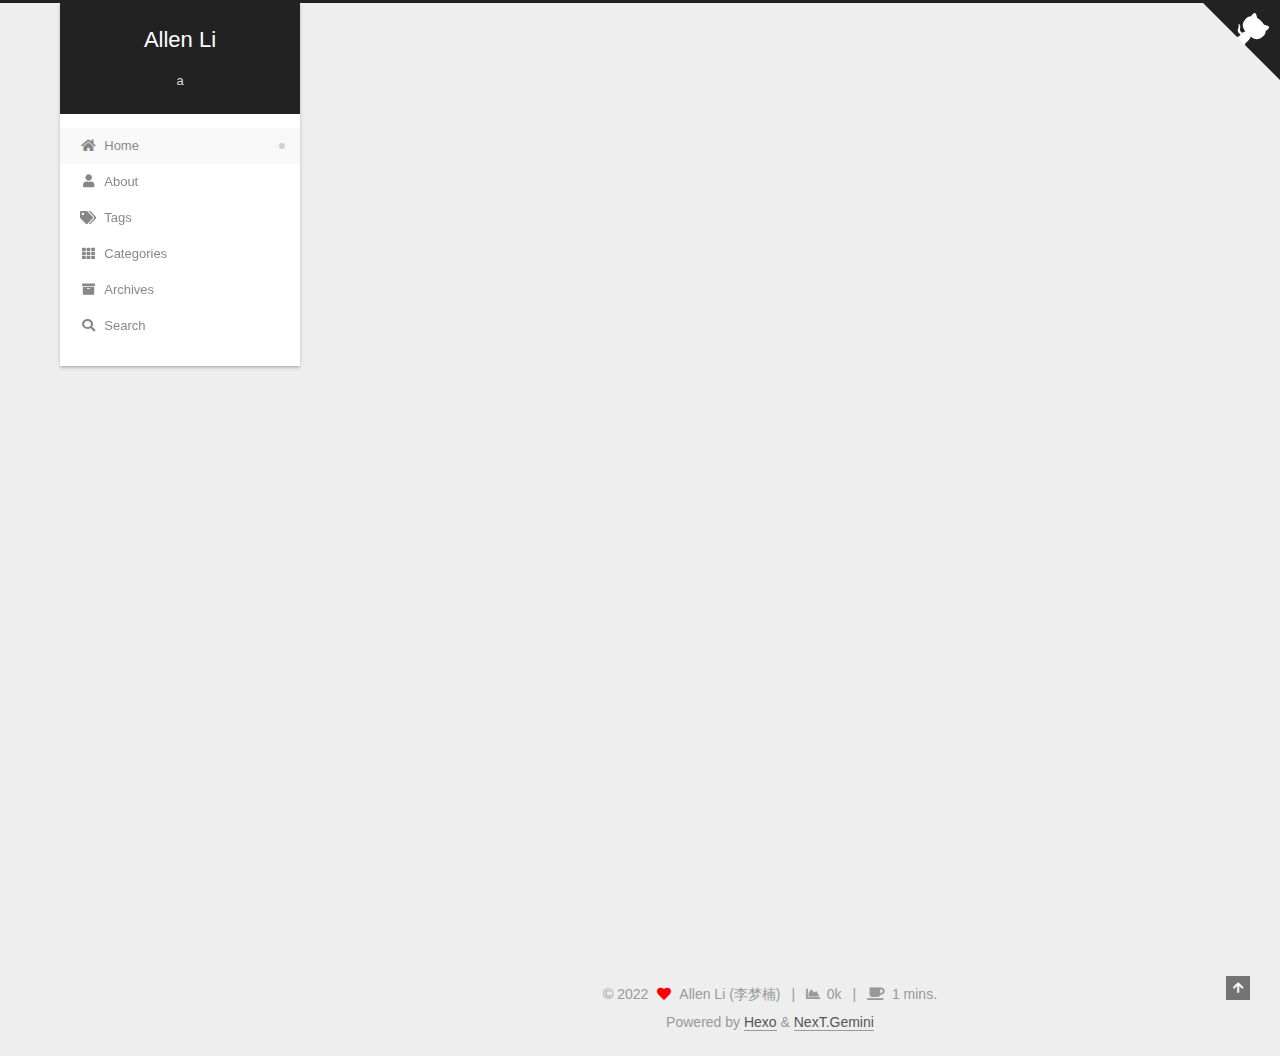
<file: index.html>
<!DOCTYPE html>
<html lang="en">
<head>
  <meta charset="UTF-8">
<meta name="viewport" content="width=device-width, initial-scale=1, maximum-scale=2">
<meta name="theme-color" content="#222">
<meta name="generator" content="Hexo 6.1.0">
  <link rel="apple-touch-icon" sizes="180x180" href="/images/apple-touch-icon-next.png">
  <link rel="icon" type="image/png" sizes="32x32" href="/images/favicon-32x32-next.png">
  <link rel="icon" type="image/png" sizes="16x16" href="/images/favicon-16x16-next.png">
  <link rel="mask-icon" href="/images/logo.svg" color="#222">

<link rel="stylesheet" href="/css/main.css">


<link rel="stylesheet" href="/lib/font-awesome/css/all.min.css">

<script id="hexo-configurations">
    var NexT = window.NexT || {};
    var CONFIG = {"hostname":"allenlmn.github.io","root":"/","scheme":"Gemini","version":"7.8.0","exturl":false,"sidebar":{"position":"left","display":"post","padding":18,"offset":12,"onmobile":false},"copycode":{"enable":false,"show_result":false,"style":null},"back2top":{"enable":true,"sidebar":false,"scrollpercent":false},"bookmark":{"enable":false,"color":"#222","save":"auto"},"fancybox":false,"mediumzoom":false,"lazyload":false,"pangu":false,"comments":{"style":"tabs","active":null,"storage":true,"lazyload":false,"nav":null},"algolia":{"hits":{"per_page":10},"labels":{"input_placeholder":"Search for Posts","hits_empty":"We didn't find any results for the search: ${query}","hits_stats":"${hits} results found in ${time} ms"}},"localsearch":{"enable":true,"trigger":"auto","top_n_per_article":1,"unescape":false,"preload":false},"motion":{"enable":true,"async":false,"transition":{"post_block":"fadeIn","post_header":"slideDownIn","post_body":"slideDownIn","coll_header":"slideLeftIn","sidebar":"slideUpIn"}},"path":"search.xml"};
  </script>

  <meta name="description" content="JUST DO IT">
<meta property="og:type" content="website">
<meta property="og:title" content="Allen Li">
<meta property="og:url" content="https://allenlmn.github.io/index.html">
<meta property="og:site_name" content="Allen Li">
<meta property="og:description" content="JUST DO IT">
<meta property="og:locale" content="en_US">
<meta property="article:author" content="Allen Li (李梦楠)">
<meta property="article:tag" content="developer">
<meta name="twitter:card" content="summary">

<link rel="canonical" href="https://allenlmn.github.io/">


<script id="page-configurations">
  // https://hexo.io/docs/variables.html
  CONFIG.page = {
    sidebar: "",
    isHome : true,
    isPost : false,
    lang   : 'en'
  };
</script>

  <title>Allen Li</title>
  


  <script>
    var _hmt = _hmt || [];
    (function() {
      var hm = document.createElement("script");
      hm.src = "https://hm.baidu.com/hm.js?c941974dbf4189f62588b6c58a3b0ea0";
      var s = document.getElementsByTagName("script")[0];
      s.parentNode.insertBefore(hm, s);
    })();
  </script>




  <noscript>
  <style>
  .use-motion .brand,
  .use-motion .menu-item,
  .sidebar-inner,
  .use-motion .post-block,
  .use-motion .pagination,
  .use-motion .comments,
  .use-motion .post-header,
  .use-motion .post-body,
  .use-motion .collection-header { opacity: initial; }

  .use-motion .site-title,
  .use-motion .site-subtitle {
    opacity: initial;
    top: initial;
  }

  .use-motion .logo-line-before i { left: initial; }
  .use-motion .logo-line-after i { right: initial; }
  </style>
</noscript>

</head>

<body itemscope itemtype="http://schema.org/WebPage">
  <div class="container use-motion">
    <div class="headband"></div>

    <header class="header" itemscope itemtype="http://schema.org/WPHeader">
      <div class="header-inner"><div class="site-brand-container">
  <div class="site-nav-toggle">
    <div class="toggle" aria-label="Toggle navigation bar">
      <span class="toggle-line toggle-line-first"></span>
      <span class="toggle-line toggle-line-middle"></span>
      <span class="toggle-line toggle-line-last"></span>
    </div>
  </div>

  <div class="site-meta">

    <a href="/" class="brand" rel="start">
      <span class="logo-line-before"><i></i></span>
      <h1 class="site-title">Allen Li</h1>
      <span class="logo-line-after"><i></i></span>
    </a>
      <p class="site-subtitle" itemprop="description">a</p>
  </div>

  <div class="site-nav-right">
    <div class="toggle popup-trigger">
        <i class="fa fa-search fa-fw fa-lg"></i>
    </div>
  </div>
</div>




<nav class="site-nav">
  <ul id="menu" class="main-menu menu">
        <li class="menu-item menu-item-home">

    <a href="/" rel="section"><i class="fa fa-home fa-fw"></i>Home</a>

  </li>
        <li class="menu-item menu-item-about">

    <a href="/about/" rel="section"><i class="fa fa-user fa-fw"></i>About</a>

  </li>
        <li class="menu-item menu-item-tags">

    <a href="/tags/" rel="section"><i class="fa fa-tags fa-fw"></i>Tags</a>

  </li>
        <li class="menu-item menu-item-categories">

    <a href="/categories/" rel="section"><i class="fa fa-th fa-fw"></i>Categories</a>

  </li>
        <li class="menu-item menu-item-archives">

    <a href="/archives/" rel="section"><i class="fa fa-archive fa-fw"></i>Archives</a>

  </li>
      <li class="menu-item menu-item-search">
        <a role="button" class="popup-trigger"><i class="fa fa-search fa-fw"></i>Search
        </a>
      </li>
  </ul>
</nav>



  <div class="search-pop-overlay">
    <div class="popup search-popup">
        <div class="search-header">
  <span class="search-icon">
    <i class="fa fa-search"></i>
  </span>
  <div class="search-input-container">
    <input autocomplete="off" autocapitalize="off"
           placeholder="Searching..." spellcheck="false"
           type="search" class="search-input">
  </div>
  <span class="popup-btn-close">
    <i class="fa fa-times-circle"></i>
  </span>
</div>
<div id="search-result">
  <div id="no-result">
    <i class="fa fa-spinner fa-pulse fa-5x fa-fw"></i>
  </div>
</div>

    </div>
  </div>

</div>
    </header>

    
  <div class="back-to-top">
    <i class="fa fa-arrow-up"></i>
    <span>0%</span>
  </div>

  <a href="https://github.com/AllenLMN" class="github-corner" title="Follow me on GitHub" aria-label="Follow me on GitHub" rel="noopener" target="_blank"><svg width="80" height="80" viewBox="0 0 250 250" aria-hidden="true"><path d="M0,0 L115,115 L130,115 L142,142 L250,250 L250,0 Z"></path><path d="M128.3,109.0 C113.8,99.7 119.0,89.6 119.0,89.6 C122.0,82.7 120.5,78.6 120.5,78.6 C119.2,72.0 123.4,76.3 123.4,76.3 C127.3,80.9 125.5,87.3 125.5,87.3 C122.9,97.6 130.6,101.9 134.4,103.2" fill="currentColor" style="transform-origin: 130px 106px;" class="octo-arm"></path><path d="M115.0,115.0 C114.9,115.1 118.7,116.5 119.8,115.4 L133.7,101.6 C136.9,99.2 139.9,98.4 142.2,98.6 C133.8,88.0 127.5,74.4 143.8,58.0 C148.5,53.4 154.0,51.2 159.7,51.0 C160.3,49.4 163.2,43.6 171.4,40.1 C171.4,40.1 176.1,42.5 178.8,56.2 C183.1,58.6 187.2,61.8 190.9,65.4 C194.5,69.0 197.7,73.2 200.1,77.6 C213.8,80.2 216.3,84.9 216.3,84.9 C212.7,93.1 206.9,96.0 205.4,96.6 C205.1,102.4 203.0,107.8 198.3,112.5 C181.9,128.9 168.3,122.5 157.7,114.1 C157.9,116.9 156.7,120.9 152.7,124.9 L141.0,136.5 C139.8,137.7 141.6,141.9 141.8,141.8 Z" fill="currentColor" class="octo-body"></path></svg></a>


    <main class="main">
      <div class="main-inner">
        <div class="content-wrap">
          

          <div class="content index posts-expand">
            
      
  
  
  <article itemscope itemtype="http://schema.org/Article" class="post-block" lang="en">
    <link itemprop="mainEntityOfPage" href="https://allenlmn.github.io/2022/05/06/test/">

    <span hidden itemprop="author" itemscope itemtype="http://schema.org/Person">
      <meta itemprop="image" content="/images/avatar.gif">
      <meta itemprop="name" content="Allen Li (李梦楠)">
      <meta itemprop="description" content="JUST DO IT">
    </span>

    <span hidden itemprop="publisher" itemscope itemtype="http://schema.org/Organization">
      <meta itemprop="name" content="Allen Li">
    </span>
      <header class="post-header">
        <h2 class="post-title" itemprop="name headline">
          
            <a href="/2022/05/06/test/" class="post-title-link" itemprop="url">test</a>
        </h2>

        <div class="post-meta">
            <span class="post-meta-item">
              <span class="post-meta-item-icon">
                <i class="far fa-calendar"></i>
              </span>
              <span class="post-meta-item-text">Posted on</span>

              <time title="Created: 2022-05-06 22:56:49" itemprop="dateCreated datePublished" datetime="2022-05-06T22:56:49+08:00">2022-05-06</time>
            </span>
              <span class="post-meta-item">
                <span class="post-meta-item-icon">
                  <i class="far fa-calendar-check"></i>
                </span>
                <span class="post-meta-item-text">Edited on</span>
                <time title="Modified: 2022-05-07 13:54:12" itemprop="dateModified" datetime="2022-05-07T13:54:12+08:00">2022-05-07</time>
              </span>

          <br>
            <span class="post-meta-item" title="Symbols count in article">
              <span class="post-meta-item-icon">
                <i class="far fa-file-word"></i>
              </span>
                <span class="post-meta-item-text">Symbols count in article: </span>
              <span>42</span>
            </span>
            <span class="post-meta-item" title="Reading time">
              <span class="post-meta-item-icon">
                <i class="far fa-clock"></i>
              </span>
                <span class="post-meta-item-text">Reading time &asymp;</span>
              <span>1 mins.</span>
            </span>

        </div>
      </header>

    
    
    
    <div class="post-body" itemprop="articleBody">

      
          <h2 id="Quick-Start"><a href="#Quick-Start" class="headerlink" title="Quick Start"></a>Quick Start</h2><figure class="highlight plaintext"><table><tr><td class="gutter"><pre><span class="line">1</span><br></pre></td><td class="code"><pre><span class="line">alert(&#x27;Hello World!&#x27;);</span><br></pre></td></tr></table></figure>
      
    </div>

    
    
    
      <footer class="post-footer">
        <div class="post-eof"></div>
      </footer>
  </article>
  
  
  

      
  
  
  <article itemscope itemtype="http://schema.org/Article" class="post-block" lang="en">
    <link itemprop="mainEntityOfPage" href="https://allenlmn.github.io/2022/05/06/hello-world/">

    <span hidden itemprop="author" itemscope itemtype="http://schema.org/Person">
      <meta itemprop="image" content="/images/avatar.gif">
      <meta itemprop="name" content="Allen Li (李梦楠)">
      <meta itemprop="description" content="JUST DO IT">
    </span>

    <span hidden itemprop="publisher" itemscope itemtype="http://schema.org/Organization">
      <meta itemprop="name" content="Allen Li">
    </span>
      <header class="post-header">
        <h2 class="post-title" itemprop="name headline">
          
            <a href="/2022/05/06/hello-world/" class="post-title-link" itemprop="url">Hello World</a>
        </h2>

        <div class="post-meta">
            <span class="post-meta-item">
              <span class="post-meta-item-icon">
                <i class="far fa-calendar"></i>
              </span>
              <span class="post-meta-item-text">Posted on</span>

              <time title="Created: 2022-05-06 22:24:54" itemprop="dateCreated datePublished" datetime="2022-05-06T22:24:54+08:00">2022-05-06</time>
            </span>
              <span class="post-meta-item">
                <span class="post-meta-item-icon">
                  <i class="far fa-calendar-check"></i>
                </span>
                <span class="post-meta-item-text">Edited on</span>
                <time title="Modified: 2022-05-07 12:21:15" itemprop="dateModified" datetime="2022-05-07T12:21:15+08:00">2022-05-07</time>
              </span>

          <br>
            <span class="post-meta-item" title="Symbols count in article">
              <span class="post-meta-item-icon">
                <i class="far fa-file-word"></i>
              </span>
                <span class="post-meta-item-text">Symbols count in article: </span>
              <span>367</span>
            </span>
            <span class="post-meta-item" title="Reading time">
              <span class="post-meta-item-icon">
                <i class="far fa-clock"></i>
              </span>
                <span class="post-meta-item-text">Reading time &asymp;</span>
              <span>1 mins.</span>
            </span>

        </div>
      </header>

    
    
    
    <div class="post-body" itemprop="articleBody">

      
          <p>Welcome to <a target="_blank" rel="noopener" href="https://hexo.io/">Hexo</a>! This is your very first post. Check <a target="_blank" rel="noopener" href="https://hexo.io/docs/">documentation</a> for more info. If you get any problems when using Hexo, you can find the answer in <a target="_blank" rel="noopener" href="https://hexo.io/docs/troubleshooting.html">troubleshooting</a> or you can ask me on <a target="_blank" rel="noopener" href="https://github.com/hexojs/hexo/issues">GitHub</a>.</p>
<h2 id="Quick-Start"><a href="#Quick-Start" class="headerlink" title="Quick Start"></a>Quick Start</h2><h3 id="Create-a-new-post"><a href="#Create-a-new-post" class="headerlink" title="Create a new post"></a>Create a new post</h3><figure class="highlight bash"><table><tr><td class="gutter"><pre><span class="line">1</span><br></pre></td><td class="code"><pre><span class="line">$ hexo new <span class="string">&quot;My New Post&quot;</span></span><br></pre></td></tr></table></figure>
          <!--noindex-->
            <div class="post-button">
              <a class="btn" href="/2022/05/06/hello-world/#more" rel="contents">
                Read more &raquo;
              </a>
            </div>
          <!--/noindex-->
        
      
    </div>

    
    
    
      <footer class="post-footer">
        <div class="post-eof"></div>
      </footer>
  </article>
  
  
  


  



          </div>
          

<script>
  window.addEventListener('tabs:register', () => {
    let { activeClass } = CONFIG.comments;
    if (CONFIG.comments.storage) {
      activeClass = localStorage.getItem('comments_active') || activeClass;
    }
    if (activeClass) {
      let activeTab = document.querySelector(`a[href="#comment-${activeClass}"]`);
      if (activeTab) {
        activeTab.click();
      }
    }
  });
  if (CONFIG.comments.storage) {
    window.addEventListener('tabs:click', event => {
      if (!event.target.matches('.tabs-comment .tab-content .tab-pane')) return;
      let commentClass = event.target.classList[1];
      localStorage.setItem('comments_active', commentClass);
    });
  }
</script>

        </div>
          
  
  <div class="toggle sidebar-toggle">
    <span class="toggle-line toggle-line-first"></span>
    <span class="toggle-line toggle-line-middle"></span>
    <span class="toggle-line toggle-line-last"></span>
  </div>

  <aside class="sidebar">
    <div class="sidebar-inner">

      <ul class="sidebar-nav motion-element">
        <li class="sidebar-nav-toc">
          Table of Contents
        </li>
        <li class="sidebar-nav-overview">
          Overview
        </li>
      </ul>

      <!--noindex-->
      <div class="post-toc-wrap sidebar-panel">
      </div>
      <!--/noindex-->

      <div class="site-overview-wrap sidebar-panel">
        <div class="site-author motion-element" itemprop="author" itemscope itemtype="http://schema.org/Person">
  <p class="site-author-name" itemprop="name">Allen Li (李梦楠)</p>
  <div class="site-description" itemprop="description">JUST DO IT</div>
</div>
<div class="site-state-wrap motion-element">
  <nav class="site-state">
      <div class="site-state-item site-state-posts">
          <a href="/archives/">
        
          <span class="site-state-item-count">2</span>
          <span class="site-state-item-name">posts</span>
        </a>
      </div>
      <div class="site-state-item site-state-tags">
            <a href="/tags/">
          
        <span class="site-state-item-count">1</span>
        <span class="site-state-item-name">tags</span></a>
      </div>
  </nav>
</div>
  <div class="links-of-author motion-element">
      <span class="links-of-author-item">
        <a href="https://github.com/AllenLMN" title="GitHub → https:&#x2F;&#x2F;github.com&#x2F;AllenLMN" rel="noopener" target="_blank"><i class="fab fa-github fa-fw"></i></a>
      </span>
      <span class="links-of-author-item">
        <a href="mailto:869311762@qq.com" title="E-Mail → mailto:869311762@qq.com" rel="noopener" target="_blank"><i class="fa fa-envelope fa-fw"></i></a>
      </span>
  </div>



      </div>

    </div>
  </aside>
  <div id="sidebar-dimmer"></div>


      </div>
    </main>

    <footer class="footer">
      <div class="footer-inner">
        

        

<div class="copyright">
  
  &copy; 
  <span itemprop="copyrightYear">2022</span>
  <span class="with-love">
    <i class="fa fa-heart"></i>
  </span>
  <span class="author" itemprop="copyrightHolder">Allen Li (李梦楠)</span>
    <span class="post-meta-divider">|</span>
    <span class="post-meta-item-icon">
      <i class="fa fa-chart-area"></i>
    </span>
    <span title="Symbols count total">0k</span>
    <span class="post-meta-divider">|</span>
    <span class="post-meta-item-icon">
      <i class="fa fa-coffee"></i>
    </span>
    <span title="Reading time total">1 mins.</span>
</div>
  <div class="powered-by">Powered by <a href="https://hexo.io/" class="theme-link" rel="noopener" target="_blank">Hexo</a> & <a href="https://theme-next.org/" class="theme-link" rel="noopener" target="_blank">NexT.Gemini</a>
  </div>

        








      </div>
    </footer>
  </div>

  
  <script src="/lib/anime.min.js"></script>
  <script src="/lib/velocity/velocity.min.js"></script>
  <script src="/lib/velocity/velocity.ui.min.js"></script>

<script src="/js/utils.js"></script>

<script src="/js/motion.js"></script>


<script src="/js/schemes/pisces.js"></script>


<script src="/js/next-boot.js"></script>




  




  
<script src="/js/local-search.js"></script>













  

  

</body>
</html>
</file>
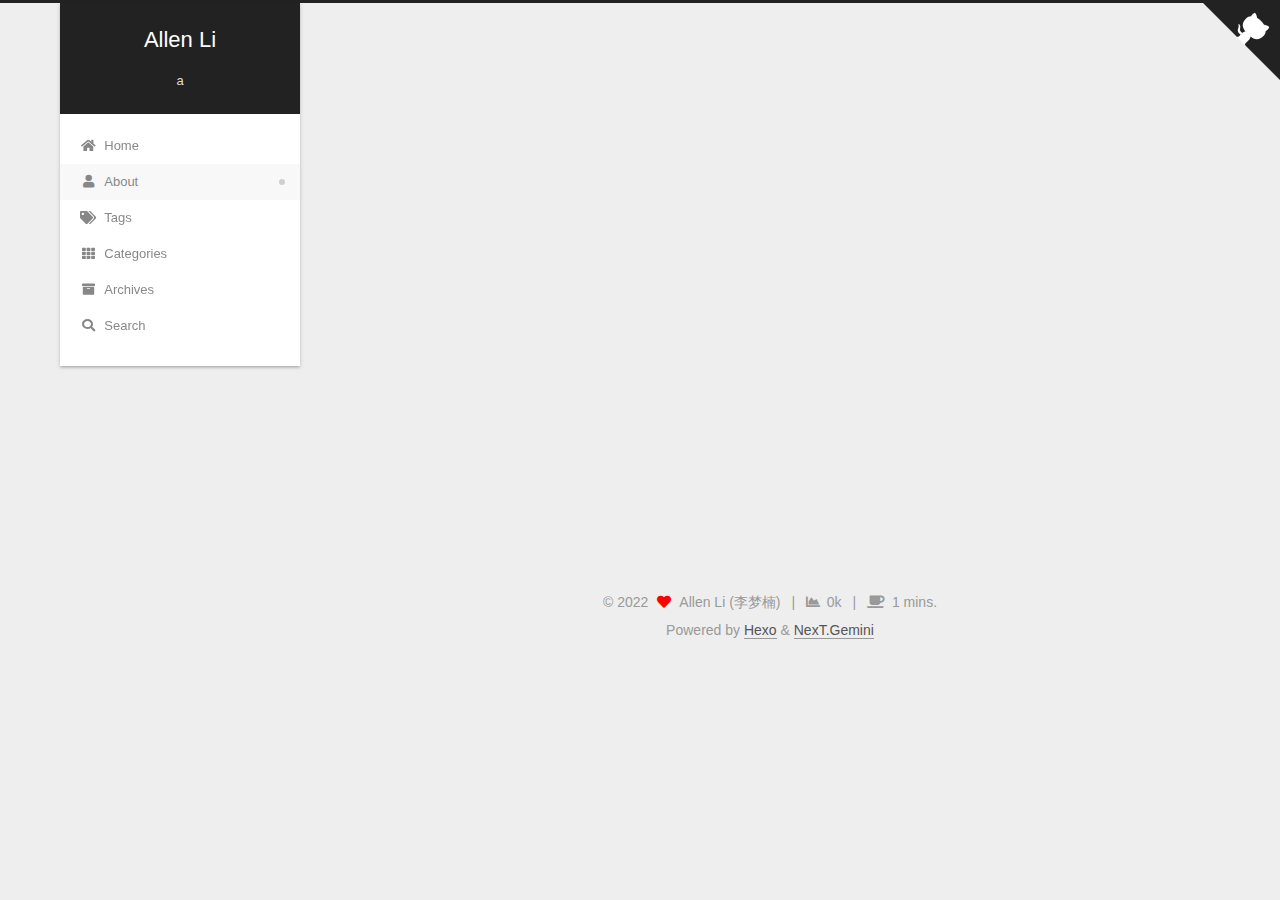
<file: about/index.html>
<!DOCTYPE html>
<html lang="en">
<head>
  <meta charset="UTF-8">
<meta name="viewport" content="width=device-width, initial-scale=1, maximum-scale=2">
<meta name="theme-color" content="#222">
<meta name="generator" content="Hexo 6.1.0">
  <link rel="apple-touch-icon" sizes="180x180" href="/images/apple-touch-icon-next.png">
  <link rel="icon" type="image/png" sizes="32x32" href="/images/favicon-32x32-next.png">
  <link rel="icon" type="image/png" sizes="16x16" href="/images/favicon-16x16-next.png">
  <link rel="mask-icon" href="/images/logo.svg" color="#222">

<link rel="stylesheet" href="/css/main.css">


<link rel="stylesheet" href="/lib/font-awesome/css/all.min.css">

<script id="hexo-configurations">
    var NexT = window.NexT || {};
    var CONFIG = {"hostname":"allenlmn.github.io","root":"/","scheme":"Gemini","version":"7.8.0","exturl":false,"sidebar":{"position":"left","display":"post","padding":18,"offset":12,"onmobile":false},"copycode":{"enable":false,"show_result":false,"style":null},"back2top":{"enable":true,"sidebar":false,"scrollpercent":false},"bookmark":{"enable":false,"color":"#222","save":"auto"},"fancybox":false,"mediumzoom":false,"lazyload":false,"pangu":false,"comments":{"style":"tabs","active":null,"storage":true,"lazyload":false,"nav":null},"algolia":{"hits":{"per_page":10},"labels":{"input_placeholder":"Search for Posts","hits_empty":"We didn't find any results for the search: ${query}","hits_stats":"${hits} results found in ${time} ms"}},"localsearch":{"enable":true,"trigger":"auto","top_n_per_article":1,"unescape":false,"preload":false},"motion":{"enable":true,"async":false,"transition":{"post_block":"fadeIn","post_header":"slideDownIn","post_body":"slideDownIn","coll_header":"slideLeftIn","sidebar":"slideUpIn"}},"path":"search.xml"};
  </script>

  <meta name="description" content="testse">
<meta property="og:type" content="website">
<meta property="og:title" content="about">
<meta property="og:url" content="https://allenlmn.github.io/about/index.html">
<meta property="og:site_name" content="Allen Li">
<meta property="og:description" content="testse">
<meta property="og:locale" content="en_US">
<meta property="article:published_time" content="2022-05-07T04:49:12.000Z">
<meta property="article:modified_time" content="2022-05-07T04:49:59.333Z">
<meta property="article:author" content="Allen Li (李梦楠)">
<meta property="article:tag" content="developer">
<meta name="twitter:card" content="summary">

<link rel="canonical" href="https://allenlmn.github.io/about/">


<script id="page-configurations">
  // https://hexo.io/docs/variables.html
  CONFIG.page = {
    sidebar: "",
    isHome : false,
    isPost : false,
    lang   : 'en'
  };
</script>

  <title>about | Allen Li
</title>
  


  <script>
    var _hmt = _hmt || [];
    (function() {
      var hm = document.createElement("script");
      hm.src = "https://hm.baidu.com/hm.js?c941974dbf4189f62588b6c58a3b0ea0";
      var s = document.getElementsByTagName("script")[0];
      s.parentNode.insertBefore(hm, s);
    })();
  </script>




  <noscript>
  <style>
  .use-motion .brand,
  .use-motion .menu-item,
  .sidebar-inner,
  .use-motion .post-block,
  .use-motion .pagination,
  .use-motion .comments,
  .use-motion .post-header,
  .use-motion .post-body,
  .use-motion .collection-header { opacity: initial; }

  .use-motion .site-title,
  .use-motion .site-subtitle {
    opacity: initial;
    top: initial;
  }

  .use-motion .logo-line-before i { left: initial; }
  .use-motion .logo-line-after i { right: initial; }
  </style>
</noscript>

</head>

<body itemscope itemtype="http://schema.org/WebPage">
  <div class="container use-motion">
    <div class="headband"></div>

    <header class="header" itemscope itemtype="http://schema.org/WPHeader">
      <div class="header-inner"><div class="site-brand-container">
  <div class="site-nav-toggle">
    <div class="toggle" aria-label="Toggle navigation bar">
      <span class="toggle-line toggle-line-first"></span>
      <span class="toggle-line toggle-line-middle"></span>
      <span class="toggle-line toggle-line-last"></span>
    </div>
  </div>

  <div class="site-meta">

    <a href="/" class="brand" rel="start">
      <span class="logo-line-before"><i></i></span>
      <h1 class="site-title">Allen Li</h1>
      <span class="logo-line-after"><i></i></span>
    </a>
      <p class="site-subtitle" itemprop="description">a</p>
  </div>

  <div class="site-nav-right">
    <div class="toggle popup-trigger">
        <i class="fa fa-search fa-fw fa-lg"></i>
    </div>
  </div>
</div>




<nav class="site-nav">
  <ul id="menu" class="main-menu menu">
        <li class="menu-item menu-item-home">

    <a href="/" rel="section"><i class="fa fa-home fa-fw"></i>Home</a>

  </li>
        <li class="menu-item menu-item-about">

    <a href="/about/" rel="section"><i class="fa fa-user fa-fw"></i>About</a>

  </li>
        <li class="menu-item menu-item-tags">

    <a href="/tags/" rel="section"><i class="fa fa-tags fa-fw"></i>Tags</a>

  </li>
        <li class="menu-item menu-item-categories">

    <a href="/categories/" rel="section"><i class="fa fa-th fa-fw"></i>Categories</a>

  </li>
        <li class="menu-item menu-item-archives">

    <a href="/archives/" rel="section"><i class="fa fa-archive fa-fw"></i>Archives</a>

  </li>
      <li class="menu-item menu-item-search">
        <a role="button" class="popup-trigger"><i class="fa fa-search fa-fw"></i>Search
        </a>
      </li>
  </ul>
</nav>



  <div class="search-pop-overlay">
    <div class="popup search-popup">
        <div class="search-header">
  <span class="search-icon">
    <i class="fa fa-search"></i>
  </span>
  <div class="search-input-container">
    <input autocomplete="off" autocapitalize="off"
           placeholder="Searching..." spellcheck="false"
           type="search" class="search-input">
  </div>
  <span class="popup-btn-close">
    <i class="fa fa-times-circle"></i>
  </span>
</div>
<div id="search-result">
  <div id="no-result">
    <i class="fa fa-spinner fa-pulse fa-5x fa-fw"></i>
  </div>
</div>

    </div>
  </div>

</div>
    </header>

    
  <div class="back-to-top">
    <i class="fa fa-arrow-up"></i>
    <span>0%</span>
  </div>

  <a href="https://github.com/AllenLMN" class="github-corner" title="Follow me on GitHub" aria-label="Follow me on GitHub" rel="noopener" target="_blank"><svg width="80" height="80" viewBox="0 0 250 250" aria-hidden="true"><path d="M0,0 L115,115 L130,115 L142,142 L250,250 L250,0 Z"></path><path d="M128.3,109.0 C113.8,99.7 119.0,89.6 119.0,89.6 C122.0,82.7 120.5,78.6 120.5,78.6 C119.2,72.0 123.4,76.3 123.4,76.3 C127.3,80.9 125.5,87.3 125.5,87.3 C122.9,97.6 130.6,101.9 134.4,103.2" fill="currentColor" style="transform-origin: 130px 106px;" class="octo-arm"></path><path d="M115.0,115.0 C114.9,115.1 118.7,116.5 119.8,115.4 L133.7,101.6 C136.9,99.2 139.9,98.4 142.2,98.6 C133.8,88.0 127.5,74.4 143.8,58.0 C148.5,53.4 154.0,51.2 159.7,51.0 C160.3,49.4 163.2,43.6 171.4,40.1 C171.4,40.1 176.1,42.5 178.8,56.2 C183.1,58.6 187.2,61.8 190.9,65.4 C194.5,69.0 197.7,73.2 200.1,77.6 C213.8,80.2 216.3,84.9 216.3,84.9 C212.7,93.1 206.9,96.0 205.4,96.6 C205.1,102.4 203.0,107.8 198.3,112.5 C181.9,128.9 168.3,122.5 157.7,114.1 C157.9,116.9 156.7,120.9 152.7,124.9 L141.0,136.5 C139.8,137.7 141.6,141.9 141.8,141.8 Z" fill="currentColor" class="octo-body"></path></svg></a>


    <main class="main">
      <div class="main-inner">
        <div class="content-wrap">
          
  
  

          <div class="content page posts-expand">
            

    
    
    
    <div class="post-block" lang="en">
      <header class="post-header">

<h1 class="post-title" itemprop="name headline">about
</h1>

<div class="post-meta">
  

</div>

</header>

      
      
      
      <div class="post-body">
          <p>testse</p>

      </div>
      
      
      
    </div>
    

    
    
    


          </div>
          

<script>
  window.addEventListener('tabs:register', () => {
    let { activeClass } = CONFIG.comments;
    if (CONFIG.comments.storage) {
      activeClass = localStorage.getItem('comments_active') || activeClass;
    }
    if (activeClass) {
      let activeTab = document.querySelector(`a[href="#comment-${activeClass}"]`);
      if (activeTab) {
        activeTab.click();
      }
    }
  });
  if (CONFIG.comments.storage) {
    window.addEventListener('tabs:click', event => {
      if (!event.target.matches('.tabs-comment .tab-content .tab-pane')) return;
      let commentClass = event.target.classList[1];
      localStorage.setItem('comments_active', commentClass);
    });
  }
</script>

        </div>
          
  
  <div class="toggle sidebar-toggle">
    <span class="toggle-line toggle-line-first"></span>
    <span class="toggle-line toggle-line-middle"></span>
    <span class="toggle-line toggle-line-last"></span>
  </div>

  <aside class="sidebar">
    <div class="sidebar-inner">

      <ul class="sidebar-nav motion-element">
        <li class="sidebar-nav-toc">
          Table of Contents
        </li>
        <li class="sidebar-nav-overview">
          Overview
        </li>
      </ul>

      <!--noindex-->
      <div class="post-toc-wrap sidebar-panel">
      </div>
      <!--/noindex-->

      <div class="site-overview-wrap sidebar-panel">
        <div class="site-author motion-element" itemprop="author" itemscope itemtype="http://schema.org/Person">
  <p class="site-author-name" itemprop="name">Allen Li (李梦楠)</p>
  <div class="site-description" itemprop="description">JUST DO IT</div>
</div>
<div class="site-state-wrap motion-element">
  <nav class="site-state">
      <div class="site-state-item site-state-posts">
          <a href="/archives/">
        
          <span class="site-state-item-count">2</span>
          <span class="site-state-item-name">posts</span>
        </a>
      </div>
      <div class="site-state-item site-state-tags">
            <a href="/tags/">
          
        <span class="site-state-item-count">1</span>
        <span class="site-state-item-name">tags</span></a>
      </div>
  </nav>
</div>
  <div class="links-of-author motion-element">
      <span class="links-of-author-item">
        <a href="https://github.com/AllenLMN" title="GitHub → https:&#x2F;&#x2F;github.com&#x2F;AllenLMN" rel="noopener" target="_blank"><i class="fab fa-github fa-fw"></i></a>
      </span>
      <span class="links-of-author-item">
        <a href="mailto:869311762@qq.com" title="E-Mail → mailto:869311762@qq.com" rel="noopener" target="_blank"><i class="fa fa-envelope fa-fw"></i></a>
      </span>
  </div>



      </div>

    </div>
  </aside>
  <div id="sidebar-dimmer"></div>


      </div>
    </main>

    <footer class="footer">
      <div class="footer-inner">
        

        

<div class="copyright">
  
  &copy; 
  <span itemprop="copyrightYear">2022</span>
  <span class="with-love">
    <i class="fa fa-heart"></i>
  </span>
  <span class="author" itemprop="copyrightHolder">Allen Li (李梦楠)</span>
    <span class="post-meta-divider">|</span>
    <span class="post-meta-item-icon">
      <i class="fa fa-chart-area"></i>
    </span>
    <span title="Symbols count total">0k</span>
    <span class="post-meta-divider">|</span>
    <span class="post-meta-item-icon">
      <i class="fa fa-coffee"></i>
    </span>
    <span title="Reading time total">1 mins.</span>
</div>
  <div class="powered-by">Powered by <a href="https://hexo.io/" class="theme-link" rel="noopener" target="_blank">Hexo</a> & <a href="https://theme-next.org/" class="theme-link" rel="noopener" target="_blank">NexT.Gemini</a>
  </div>

        








      </div>
    </footer>
  </div>

  
  <script src="/lib/anime.min.js"></script>
  <script src="/lib/velocity/velocity.min.js"></script>
  <script src="/lib/velocity/velocity.ui.min.js"></script>

<script src="/js/utils.js"></script>

<script src="/js/motion.js"></script>


<script src="/js/schemes/pisces.js"></script>


<script src="/js/next-boot.js"></script>




  




  
<script src="/js/local-search.js"></script>













  

  

</body>
</html>
</file>
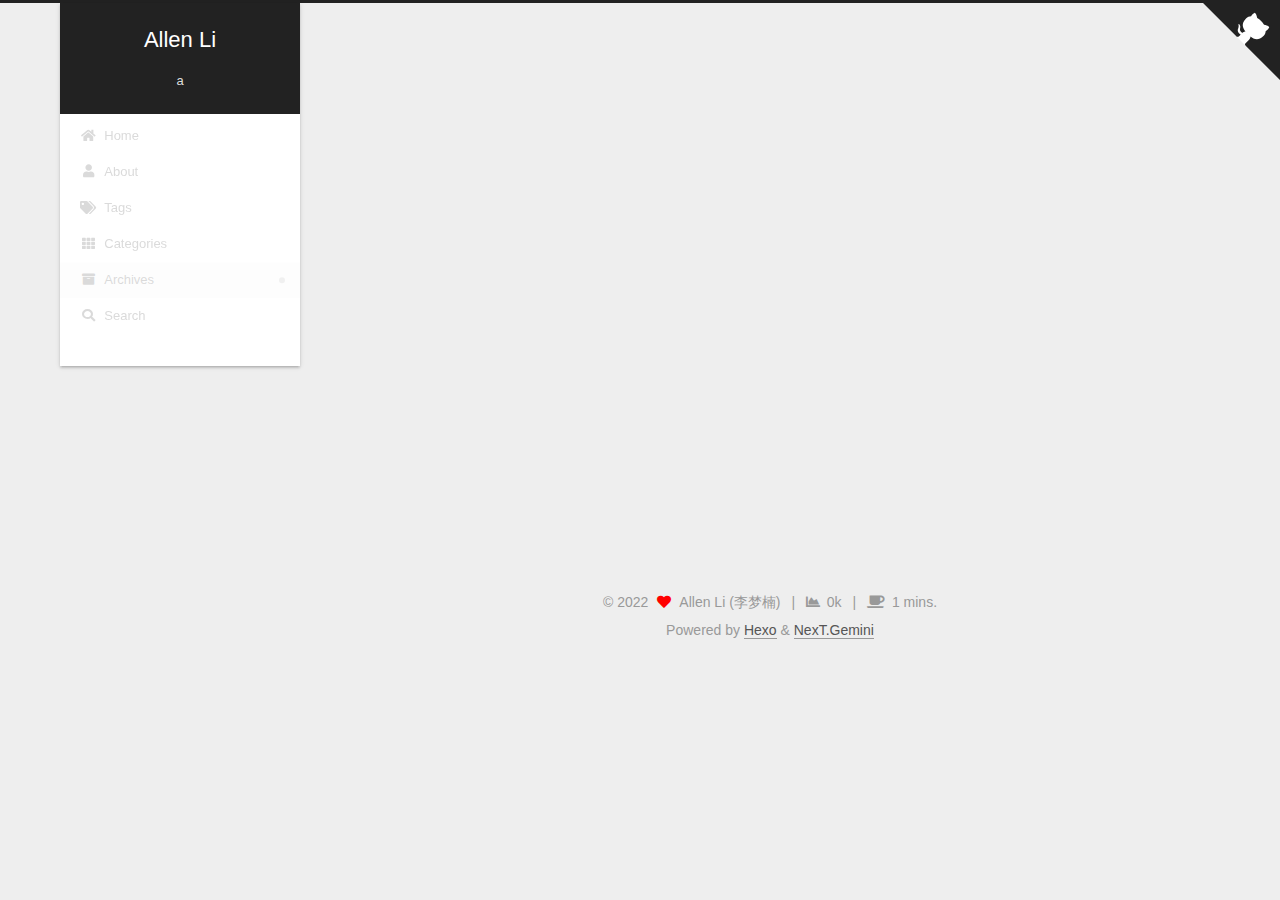
<file: archives/index.html>
<!DOCTYPE html>
<html lang="en">
<head>
  <meta charset="UTF-8">
<meta name="viewport" content="width=device-width, initial-scale=1, maximum-scale=2">
<meta name="theme-color" content="#222">
<meta name="generator" content="Hexo 6.1.0">
  <link rel="apple-touch-icon" sizes="180x180" href="/images/apple-touch-icon-next.png">
  <link rel="icon" type="image/png" sizes="32x32" href="/images/favicon-32x32-next.png">
  <link rel="icon" type="image/png" sizes="16x16" href="/images/favicon-16x16-next.png">
  <link rel="mask-icon" href="/images/logo.svg" color="#222">

<link rel="stylesheet" href="/css/main.css">


<link rel="stylesheet" href="/lib/font-awesome/css/all.min.css">

<script id="hexo-configurations">
    var NexT = window.NexT || {};
    var CONFIG = {"hostname":"allenlmn.github.io","root":"/","scheme":"Gemini","version":"7.8.0","exturl":false,"sidebar":{"position":"left","display":"post","padding":18,"offset":12,"onmobile":false},"copycode":{"enable":false,"show_result":false,"style":null},"back2top":{"enable":true,"sidebar":false,"scrollpercent":false},"bookmark":{"enable":false,"color":"#222","save":"auto"},"fancybox":false,"mediumzoom":false,"lazyload":false,"pangu":false,"comments":{"style":"tabs","active":null,"storage":true,"lazyload":false,"nav":null},"algolia":{"hits":{"per_page":10},"labels":{"input_placeholder":"Search for Posts","hits_empty":"We didn't find any results for the search: ${query}","hits_stats":"${hits} results found in ${time} ms"}},"localsearch":{"enable":true,"trigger":"auto","top_n_per_article":1,"unescape":false,"preload":false},"motion":{"enable":true,"async":false,"transition":{"post_block":"fadeIn","post_header":"slideDownIn","post_body":"slideDownIn","coll_header":"slideLeftIn","sidebar":"slideUpIn"}},"path":"search.xml"};
  </script>

  <meta name="description" content="JUST DO IT">
<meta property="og:type" content="website">
<meta property="og:title" content="Allen Li">
<meta property="og:url" content="https://allenlmn.github.io/archives/index.html">
<meta property="og:site_name" content="Allen Li">
<meta property="og:description" content="JUST DO IT">
<meta property="og:locale" content="en_US">
<meta property="article:author" content="Allen Li (李梦楠)">
<meta property="article:tag" content="developer">
<meta name="twitter:card" content="summary">

<link rel="canonical" href="https://allenlmn.github.io/archives/">


<script id="page-configurations">
  // https://hexo.io/docs/variables.html
  CONFIG.page = {
    sidebar: "",
    isHome : false,
    isPost : false,
    lang   : 'en'
  };
</script>

  <title>Archive | Allen Li</title>
  


  <script>
    var _hmt = _hmt || [];
    (function() {
      var hm = document.createElement("script");
      hm.src = "https://hm.baidu.com/hm.js?c941974dbf4189f62588b6c58a3b0ea0";
      var s = document.getElementsByTagName("script")[0];
      s.parentNode.insertBefore(hm, s);
    })();
  </script>




  <noscript>
  <style>
  .use-motion .brand,
  .use-motion .menu-item,
  .sidebar-inner,
  .use-motion .post-block,
  .use-motion .pagination,
  .use-motion .comments,
  .use-motion .post-header,
  .use-motion .post-body,
  .use-motion .collection-header { opacity: initial; }

  .use-motion .site-title,
  .use-motion .site-subtitle {
    opacity: initial;
    top: initial;
  }

  .use-motion .logo-line-before i { left: initial; }
  .use-motion .logo-line-after i { right: initial; }
  </style>
</noscript>

</head>

<body itemscope itemtype="http://schema.org/WebPage">
  <div class="container use-motion">
    <div class="headband"></div>

    <header class="header" itemscope itemtype="http://schema.org/WPHeader">
      <div class="header-inner"><div class="site-brand-container">
  <div class="site-nav-toggle">
    <div class="toggle" aria-label="Toggle navigation bar">
      <span class="toggle-line toggle-line-first"></span>
      <span class="toggle-line toggle-line-middle"></span>
      <span class="toggle-line toggle-line-last"></span>
    </div>
  </div>

  <div class="site-meta">

    <a href="/" class="brand" rel="start">
      <span class="logo-line-before"><i></i></span>
      <h1 class="site-title">Allen Li</h1>
      <span class="logo-line-after"><i></i></span>
    </a>
      <p class="site-subtitle" itemprop="description">a</p>
  </div>

  <div class="site-nav-right">
    <div class="toggle popup-trigger">
        <i class="fa fa-search fa-fw fa-lg"></i>
    </div>
  </div>
</div>




<nav class="site-nav">
  <ul id="menu" class="main-menu menu">
        <li class="menu-item menu-item-home">

    <a href="/" rel="section"><i class="fa fa-home fa-fw"></i>Home</a>

  </li>
        <li class="menu-item menu-item-about">

    <a href="/about/" rel="section"><i class="fa fa-user fa-fw"></i>About</a>

  </li>
        <li class="menu-item menu-item-tags">

    <a href="/tags/" rel="section"><i class="fa fa-tags fa-fw"></i>Tags</a>

  </li>
        <li class="menu-item menu-item-categories">

    <a href="/categories/" rel="section"><i class="fa fa-th fa-fw"></i>Categories</a>

  </li>
        <li class="menu-item menu-item-archives">

    <a href="/archives/" rel="section"><i class="fa fa-archive fa-fw"></i>Archives</a>

  </li>
      <li class="menu-item menu-item-search">
        <a role="button" class="popup-trigger"><i class="fa fa-search fa-fw"></i>Search
        </a>
      </li>
  </ul>
</nav>



  <div class="search-pop-overlay">
    <div class="popup search-popup">
        <div class="search-header">
  <span class="search-icon">
    <i class="fa fa-search"></i>
  </span>
  <div class="search-input-container">
    <input autocomplete="off" autocapitalize="off"
           placeholder="Searching..." spellcheck="false"
           type="search" class="search-input">
  </div>
  <span class="popup-btn-close">
    <i class="fa fa-times-circle"></i>
  </span>
</div>
<div id="search-result">
  <div id="no-result">
    <i class="fa fa-spinner fa-pulse fa-5x fa-fw"></i>
  </div>
</div>

    </div>
  </div>

</div>
    </header>

    
  <div class="back-to-top">
    <i class="fa fa-arrow-up"></i>
    <span>0%</span>
  </div>

  <a href="https://github.com/AllenLMN" class="github-corner" title="Follow me on GitHub" aria-label="Follow me on GitHub" rel="noopener" target="_blank"><svg width="80" height="80" viewBox="0 0 250 250" aria-hidden="true"><path d="M0,0 L115,115 L130,115 L142,142 L250,250 L250,0 Z"></path><path d="M128.3,109.0 C113.8,99.7 119.0,89.6 119.0,89.6 C122.0,82.7 120.5,78.6 120.5,78.6 C119.2,72.0 123.4,76.3 123.4,76.3 C127.3,80.9 125.5,87.3 125.5,87.3 C122.9,97.6 130.6,101.9 134.4,103.2" fill="currentColor" style="transform-origin: 130px 106px;" class="octo-arm"></path><path d="M115.0,115.0 C114.9,115.1 118.7,116.5 119.8,115.4 L133.7,101.6 C136.9,99.2 139.9,98.4 142.2,98.6 C133.8,88.0 127.5,74.4 143.8,58.0 C148.5,53.4 154.0,51.2 159.7,51.0 C160.3,49.4 163.2,43.6 171.4,40.1 C171.4,40.1 176.1,42.5 178.8,56.2 C183.1,58.6 187.2,61.8 190.9,65.4 C194.5,69.0 197.7,73.2 200.1,77.6 C213.8,80.2 216.3,84.9 216.3,84.9 C212.7,93.1 206.9,96.0 205.4,96.6 C205.1,102.4 203.0,107.8 198.3,112.5 C181.9,128.9 168.3,122.5 157.7,114.1 C157.9,116.9 156.7,120.9 152.7,124.9 L141.0,136.5 C139.8,137.7 141.6,141.9 141.8,141.8 Z" fill="currentColor" class="octo-body"></path></svg></a>


    <main class="main">
      <div class="main-inner">
        <div class="content-wrap">
          

          <div class="content archive">
            

  
  
  
  <div class="post-block">
    <div class="posts-collapse">
      <div class="collection-title">
        <span class="collection-header">Um..! 2 posts in total. Keep on posting.</span>
      </div>

      
    <div class="collection-year">
      <span class="collection-header">2022</span>
    </div>

  <article itemscope itemtype="http://schema.org/Article">
    <header class="post-header">

      <div class="post-meta">
        <time itemprop="dateCreated"
              datetime="2022-05-06T22:56:49+08:00"
              content="2022-05-06">
          05-06
        </time>
      </div>

      <div class="post-title">
          <a class="post-title-link" href="/2022/05/06/test/" itemprop="url">
            <span itemprop="name">test</span>
          </a>
      </div>

    </header>
  </article>

  <article itemscope itemtype="http://schema.org/Article">
    <header class="post-header">

      <div class="post-meta">
        <time itemprop="dateCreated"
              datetime="2022-05-06T22:24:54+08:00"
              content="2022-05-06">
          05-06
        </time>
      </div>

      <div class="post-title">
          <a class="post-title-link" href="/2022/05/06/hello-world/" itemprop="url">
            <span itemprop="name">Hello World</span>
          </a>
      </div>

    </header>
  </article>


    </div>
  </div>
  
  
  

  



          </div>
          

<script>
  window.addEventListener('tabs:register', () => {
    let { activeClass } = CONFIG.comments;
    if (CONFIG.comments.storage) {
      activeClass = localStorage.getItem('comments_active') || activeClass;
    }
    if (activeClass) {
      let activeTab = document.querySelector(`a[href="#comment-${activeClass}"]`);
      if (activeTab) {
        activeTab.click();
      }
    }
  });
  if (CONFIG.comments.storage) {
    window.addEventListener('tabs:click', event => {
      if (!event.target.matches('.tabs-comment .tab-content .tab-pane')) return;
      let commentClass = event.target.classList[1];
      localStorage.setItem('comments_active', commentClass);
    });
  }
</script>

        </div>
          
  
  <div class="toggle sidebar-toggle">
    <span class="toggle-line toggle-line-first"></span>
    <span class="toggle-line toggle-line-middle"></span>
    <span class="toggle-line toggle-line-last"></span>
  </div>

  <aside class="sidebar">
    <div class="sidebar-inner">

      <ul class="sidebar-nav motion-element">
        <li class="sidebar-nav-toc">
          Table of Contents
        </li>
        <li class="sidebar-nav-overview">
          Overview
        </li>
      </ul>

      <!--noindex-->
      <div class="post-toc-wrap sidebar-panel">
      </div>
      <!--/noindex-->

      <div class="site-overview-wrap sidebar-panel">
        <div class="site-author motion-element" itemprop="author" itemscope itemtype="http://schema.org/Person">
  <p class="site-author-name" itemprop="name">Allen Li (李梦楠)</p>
  <div class="site-description" itemprop="description">JUST DO IT</div>
</div>
<div class="site-state-wrap motion-element">
  <nav class="site-state">
      <div class="site-state-item site-state-posts">
          <a href="/archives/">
        
          <span class="site-state-item-count">2</span>
          <span class="site-state-item-name">posts</span>
        </a>
      </div>
      <div class="site-state-item site-state-tags">
            <a href="/tags/">
          
        <span class="site-state-item-count">1</span>
        <span class="site-state-item-name">tags</span></a>
      </div>
  </nav>
</div>
  <div class="links-of-author motion-element">
      <span class="links-of-author-item">
        <a href="https://github.com/AllenLMN" title="GitHub → https:&#x2F;&#x2F;github.com&#x2F;AllenLMN" rel="noopener" target="_blank"><i class="fab fa-github fa-fw"></i></a>
      </span>
      <span class="links-of-author-item">
        <a href="mailto:869311762@qq.com" title="E-Mail → mailto:869311762@qq.com" rel="noopener" target="_blank"><i class="fa fa-envelope fa-fw"></i></a>
      </span>
  </div>



      </div>

    </div>
  </aside>
  <div id="sidebar-dimmer"></div>


      </div>
    </main>

    <footer class="footer">
      <div class="footer-inner">
        

        

<div class="copyright">
  
  &copy; 
  <span itemprop="copyrightYear">2022</span>
  <span class="with-love">
    <i class="fa fa-heart"></i>
  </span>
  <span class="author" itemprop="copyrightHolder">Allen Li (李梦楠)</span>
    <span class="post-meta-divider">|</span>
    <span class="post-meta-item-icon">
      <i class="fa fa-chart-area"></i>
    </span>
    <span title="Symbols count total">0k</span>
    <span class="post-meta-divider">|</span>
    <span class="post-meta-item-icon">
      <i class="fa fa-coffee"></i>
    </span>
    <span title="Reading time total">1 mins.</span>
</div>
  <div class="powered-by">Powered by <a href="https://hexo.io/" class="theme-link" rel="noopener" target="_blank">Hexo</a> & <a href="https://theme-next.org/" class="theme-link" rel="noopener" target="_blank">NexT.Gemini</a>
  </div>

        








      </div>
    </footer>
  </div>

  
  <script src="/lib/anime.min.js"></script>
  <script src="/lib/velocity/velocity.min.js"></script>
  <script src="/lib/velocity/velocity.ui.min.js"></script>

<script src="/js/utils.js"></script>

<script src="/js/motion.js"></script>


<script src="/js/schemes/pisces.js"></script>


<script src="/js/next-boot.js"></script>




  




  
<script src="/js/local-search.js"></script>













  

  

</body>
</html>
</file>
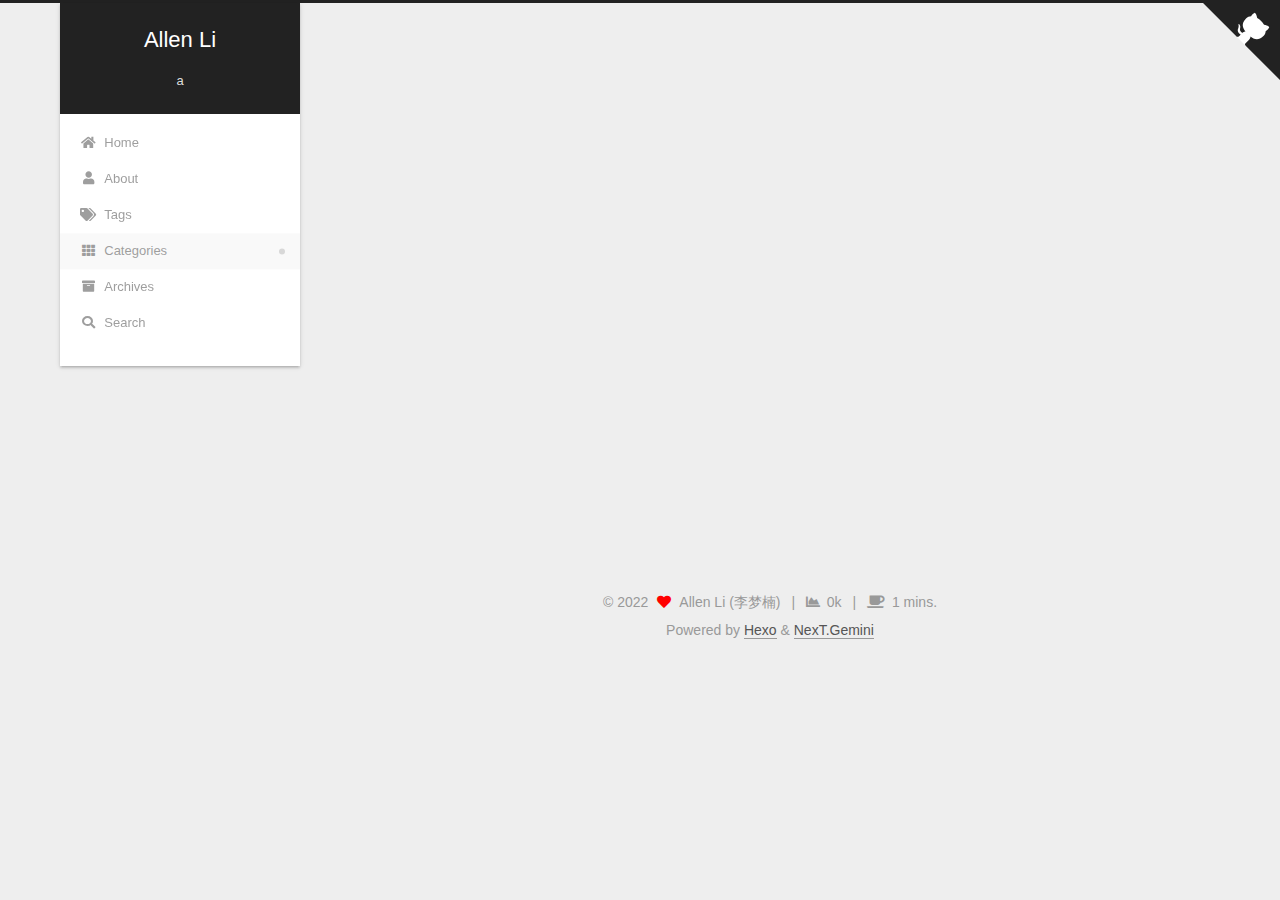
<file: categories/index.html>
<!DOCTYPE html>
<html lang="en">
<head>
  <meta charset="UTF-8">
<meta name="viewport" content="width=device-width, initial-scale=1, maximum-scale=2">
<meta name="theme-color" content="#222">
<meta name="generator" content="Hexo 6.1.0">
  <link rel="apple-touch-icon" sizes="180x180" href="/images/apple-touch-icon-next.png">
  <link rel="icon" type="image/png" sizes="32x32" href="/images/favicon-32x32-next.png">
  <link rel="icon" type="image/png" sizes="16x16" href="/images/favicon-16x16-next.png">
  <link rel="mask-icon" href="/images/logo.svg" color="#222">

<link rel="stylesheet" href="/css/main.css">


<link rel="stylesheet" href="/lib/font-awesome/css/all.min.css">

<script id="hexo-configurations">
    var NexT = window.NexT || {};
    var CONFIG = {"hostname":"allenlmn.github.io","root":"/","scheme":"Gemini","version":"7.8.0","exturl":false,"sidebar":{"position":"left","display":"post","padding":18,"offset":12,"onmobile":false},"copycode":{"enable":false,"show_result":false,"style":null},"back2top":{"enable":true,"sidebar":false,"scrollpercent":false},"bookmark":{"enable":false,"color":"#222","save":"auto"},"fancybox":false,"mediumzoom":false,"lazyload":false,"pangu":false,"comments":{"style":"tabs","active":null,"storage":true,"lazyload":false,"nav":null},"algolia":{"hits":{"per_page":10},"labels":{"input_placeholder":"Search for Posts","hits_empty":"We didn't find any results for the search: ${query}","hits_stats":"${hits} results found in ${time} ms"}},"localsearch":{"enable":true,"trigger":"auto","top_n_per_article":1,"unescape":false,"preload":false},"motion":{"enable":true,"async":false,"transition":{"post_block":"fadeIn","post_header":"slideDownIn","post_body":"slideDownIn","coll_header":"slideLeftIn","sidebar":"slideUpIn"}},"path":"search.xml"};
  </script>

  <meta name="description" content="JUST DO IT">
<meta property="og:type" content="website">
<meta property="og:title" content="categories">
<meta property="og:url" content="https://allenlmn.github.io/categories/index.html">
<meta property="og:site_name" content="Allen Li">
<meta property="og:description" content="JUST DO IT">
<meta property="og:locale" content="en_US">
<meta property="article:published_time" content="2022-05-07T05:52:00.000Z">
<meta property="article:modified_time" content="2022-05-07T05:52:22.883Z">
<meta property="article:author" content="Allen Li (李梦楠)">
<meta property="article:tag" content="developer">
<meta name="twitter:card" content="summary">

<link rel="canonical" href="https://allenlmn.github.io/categories/">


<script id="page-configurations">
  // https://hexo.io/docs/variables.html
  CONFIG.page = {
    sidebar: "",
    isHome : false,
    isPost : false,
    lang   : 'en'
  };
</script>

  <title>categories | Allen Li
</title>
  


  <script>
    var _hmt = _hmt || [];
    (function() {
      var hm = document.createElement("script");
      hm.src = "https://hm.baidu.com/hm.js?c941974dbf4189f62588b6c58a3b0ea0";
      var s = document.getElementsByTagName("script")[0];
      s.parentNode.insertBefore(hm, s);
    })();
  </script>




  <noscript>
  <style>
  .use-motion .brand,
  .use-motion .menu-item,
  .sidebar-inner,
  .use-motion .post-block,
  .use-motion .pagination,
  .use-motion .comments,
  .use-motion .post-header,
  .use-motion .post-body,
  .use-motion .collection-header { opacity: initial; }

  .use-motion .site-title,
  .use-motion .site-subtitle {
    opacity: initial;
    top: initial;
  }

  .use-motion .logo-line-before i { left: initial; }
  .use-motion .logo-line-after i { right: initial; }
  </style>
</noscript>

</head>

<body itemscope itemtype="http://schema.org/WebPage">
  <div class="container use-motion">
    <div class="headband"></div>

    <header class="header" itemscope itemtype="http://schema.org/WPHeader">
      <div class="header-inner"><div class="site-brand-container">
  <div class="site-nav-toggle">
    <div class="toggle" aria-label="Toggle navigation bar">
      <span class="toggle-line toggle-line-first"></span>
      <span class="toggle-line toggle-line-middle"></span>
      <span class="toggle-line toggle-line-last"></span>
    </div>
  </div>

  <div class="site-meta">

    <a href="/" class="brand" rel="start">
      <span class="logo-line-before"><i></i></span>
      <h1 class="site-title">Allen Li</h1>
      <span class="logo-line-after"><i></i></span>
    </a>
      <p class="site-subtitle" itemprop="description">a</p>
  </div>

  <div class="site-nav-right">
    <div class="toggle popup-trigger">
        <i class="fa fa-search fa-fw fa-lg"></i>
    </div>
  </div>
</div>




<nav class="site-nav">
  <ul id="menu" class="main-menu menu">
        <li class="menu-item menu-item-home">

    <a href="/" rel="section"><i class="fa fa-home fa-fw"></i>Home</a>

  </li>
        <li class="menu-item menu-item-about">

    <a href="/about/" rel="section"><i class="fa fa-user fa-fw"></i>About</a>

  </li>
        <li class="menu-item menu-item-tags">

    <a href="/tags/" rel="section"><i class="fa fa-tags fa-fw"></i>Tags</a>

  </li>
        <li class="menu-item menu-item-categories">

    <a href="/categories/" rel="section"><i class="fa fa-th fa-fw"></i>Categories</a>

  </li>
        <li class="menu-item menu-item-archives">

    <a href="/archives/" rel="section"><i class="fa fa-archive fa-fw"></i>Archives</a>

  </li>
      <li class="menu-item menu-item-search">
        <a role="button" class="popup-trigger"><i class="fa fa-search fa-fw"></i>Search
        </a>
      </li>
  </ul>
</nav>



  <div class="search-pop-overlay">
    <div class="popup search-popup">
        <div class="search-header">
  <span class="search-icon">
    <i class="fa fa-search"></i>
  </span>
  <div class="search-input-container">
    <input autocomplete="off" autocapitalize="off"
           placeholder="Searching..." spellcheck="false"
           type="search" class="search-input">
  </div>
  <span class="popup-btn-close">
    <i class="fa fa-times-circle"></i>
  </span>
</div>
<div id="search-result">
  <div id="no-result">
    <i class="fa fa-spinner fa-pulse fa-5x fa-fw"></i>
  </div>
</div>

    </div>
  </div>

</div>
    </header>

    
  <div class="back-to-top">
    <i class="fa fa-arrow-up"></i>
    <span>0%</span>
  </div>

  <a href="https://github.com/AllenLMN" class="github-corner" title="Follow me on GitHub" aria-label="Follow me on GitHub" rel="noopener" target="_blank"><svg width="80" height="80" viewBox="0 0 250 250" aria-hidden="true"><path d="M0,0 L115,115 L130,115 L142,142 L250,250 L250,0 Z"></path><path d="M128.3,109.0 C113.8,99.7 119.0,89.6 119.0,89.6 C122.0,82.7 120.5,78.6 120.5,78.6 C119.2,72.0 123.4,76.3 123.4,76.3 C127.3,80.9 125.5,87.3 125.5,87.3 C122.9,97.6 130.6,101.9 134.4,103.2" fill="currentColor" style="transform-origin: 130px 106px;" class="octo-arm"></path><path d="M115.0,115.0 C114.9,115.1 118.7,116.5 119.8,115.4 L133.7,101.6 C136.9,99.2 139.9,98.4 142.2,98.6 C133.8,88.0 127.5,74.4 143.8,58.0 C148.5,53.4 154.0,51.2 159.7,51.0 C160.3,49.4 163.2,43.6 171.4,40.1 C171.4,40.1 176.1,42.5 178.8,56.2 C183.1,58.6 187.2,61.8 190.9,65.4 C194.5,69.0 197.7,73.2 200.1,77.6 C213.8,80.2 216.3,84.9 216.3,84.9 C212.7,93.1 206.9,96.0 205.4,96.6 C205.1,102.4 203.0,107.8 198.3,112.5 C181.9,128.9 168.3,122.5 157.7,114.1 C157.9,116.9 156.7,120.9 152.7,124.9 L141.0,136.5 C139.8,137.7 141.6,141.9 141.8,141.8 Z" fill="currentColor" class="octo-body"></path></svg></a>


    <main class="main">
      <div class="main-inner">
        <div class="content-wrap">
          
  
  

          <div class="content page posts-expand">
            

    
    
    
    <div class="post-block" lang="en">
      <header class="post-header">

<h1 class="post-title" itemprop="name headline">categories
</h1>

<div class="post-meta">
  

</div>

</header>

      
      
      
      <div class="post-body">
          <div class="category-all-page">
            <div class="category-all-title">
              No categories
            </div>
            <div class="category-all">
              
            </div>
          </div>
        
      </div>
      
      
      
    </div>
    

    
    
    


          </div>
          

<script>
  window.addEventListener('tabs:register', () => {
    let { activeClass } = CONFIG.comments;
    if (CONFIG.comments.storage) {
      activeClass = localStorage.getItem('comments_active') || activeClass;
    }
    if (activeClass) {
      let activeTab = document.querySelector(`a[href="#comment-${activeClass}"]`);
      if (activeTab) {
        activeTab.click();
      }
    }
  });
  if (CONFIG.comments.storage) {
    window.addEventListener('tabs:click', event => {
      if (!event.target.matches('.tabs-comment .tab-content .tab-pane')) return;
      let commentClass = event.target.classList[1];
      localStorage.setItem('comments_active', commentClass);
    });
  }
</script>

        </div>
          
  
  <div class="toggle sidebar-toggle">
    <span class="toggle-line toggle-line-first"></span>
    <span class="toggle-line toggle-line-middle"></span>
    <span class="toggle-line toggle-line-last"></span>
  </div>

  <aside class="sidebar">
    <div class="sidebar-inner">

      <ul class="sidebar-nav motion-element">
        <li class="sidebar-nav-toc">
          Table of Contents
        </li>
        <li class="sidebar-nav-overview">
          Overview
        </li>
      </ul>

      <!--noindex-->
      <div class="post-toc-wrap sidebar-panel">
      </div>
      <!--/noindex-->

      <div class="site-overview-wrap sidebar-panel">
        <div class="site-author motion-element" itemprop="author" itemscope itemtype="http://schema.org/Person">
  <p class="site-author-name" itemprop="name">Allen Li (李梦楠)</p>
  <div class="site-description" itemprop="description">JUST DO IT</div>
</div>
<div class="site-state-wrap motion-element">
  <nav class="site-state">
      <div class="site-state-item site-state-posts">
          <a href="/archives/">
        
          <span class="site-state-item-count">2</span>
          <span class="site-state-item-name">posts</span>
        </a>
      </div>
      <div class="site-state-item site-state-tags">
            <a href="/tags/">
          
        <span class="site-state-item-count">1</span>
        <span class="site-state-item-name">tags</span></a>
      </div>
  </nav>
</div>
  <div class="links-of-author motion-element">
      <span class="links-of-author-item">
        <a href="https://github.com/AllenLMN" title="GitHub → https:&#x2F;&#x2F;github.com&#x2F;AllenLMN" rel="noopener" target="_blank"><i class="fab fa-github fa-fw"></i></a>
      </span>
      <span class="links-of-author-item">
        <a href="mailto:869311762@qq.com" title="E-Mail → mailto:869311762@qq.com" rel="noopener" target="_blank"><i class="fa fa-envelope fa-fw"></i></a>
      </span>
  </div>



      </div>

    </div>
  </aside>
  <div id="sidebar-dimmer"></div>


      </div>
    </main>

    <footer class="footer">
      <div class="footer-inner">
        

        

<div class="copyright">
  
  &copy; 
  <span itemprop="copyrightYear">2022</span>
  <span class="with-love">
    <i class="fa fa-heart"></i>
  </span>
  <span class="author" itemprop="copyrightHolder">Allen Li (李梦楠)</span>
    <span class="post-meta-divider">|</span>
    <span class="post-meta-item-icon">
      <i class="fa fa-chart-area"></i>
    </span>
    <span title="Symbols count total">0k</span>
    <span class="post-meta-divider">|</span>
    <span class="post-meta-item-icon">
      <i class="fa fa-coffee"></i>
    </span>
    <span title="Reading time total">1 mins.</span>
</div>
  <div class="powered-by">Powered by <a href="https://hexo.io/" class="theme-link" rel="noopener" target="_blank">Hexo</a> & <a href="https://theme-next.org/" class="theme-link" rel="noopener" target="_blank">NexT.Gemini</a>
  </div>

        








      </div>
    </footer>
  </div>

  
  <script src="/lib/anime.min.js"></script>
  <script src="/lib/velocity/velocity.min.js"></script>
  <script src="/lib/velocity/velocity.ui.min.js"></script>

<script src="/js/utils.js"></script>

<script src="/js/motion.js"></script>


<script src="/js/schemes/pisces.js"></script>


<script src="/js/next-boot.js"></script>




  




  
<script src="/js/local-search.js"></script>













  

  

</body>
</html>
</file>
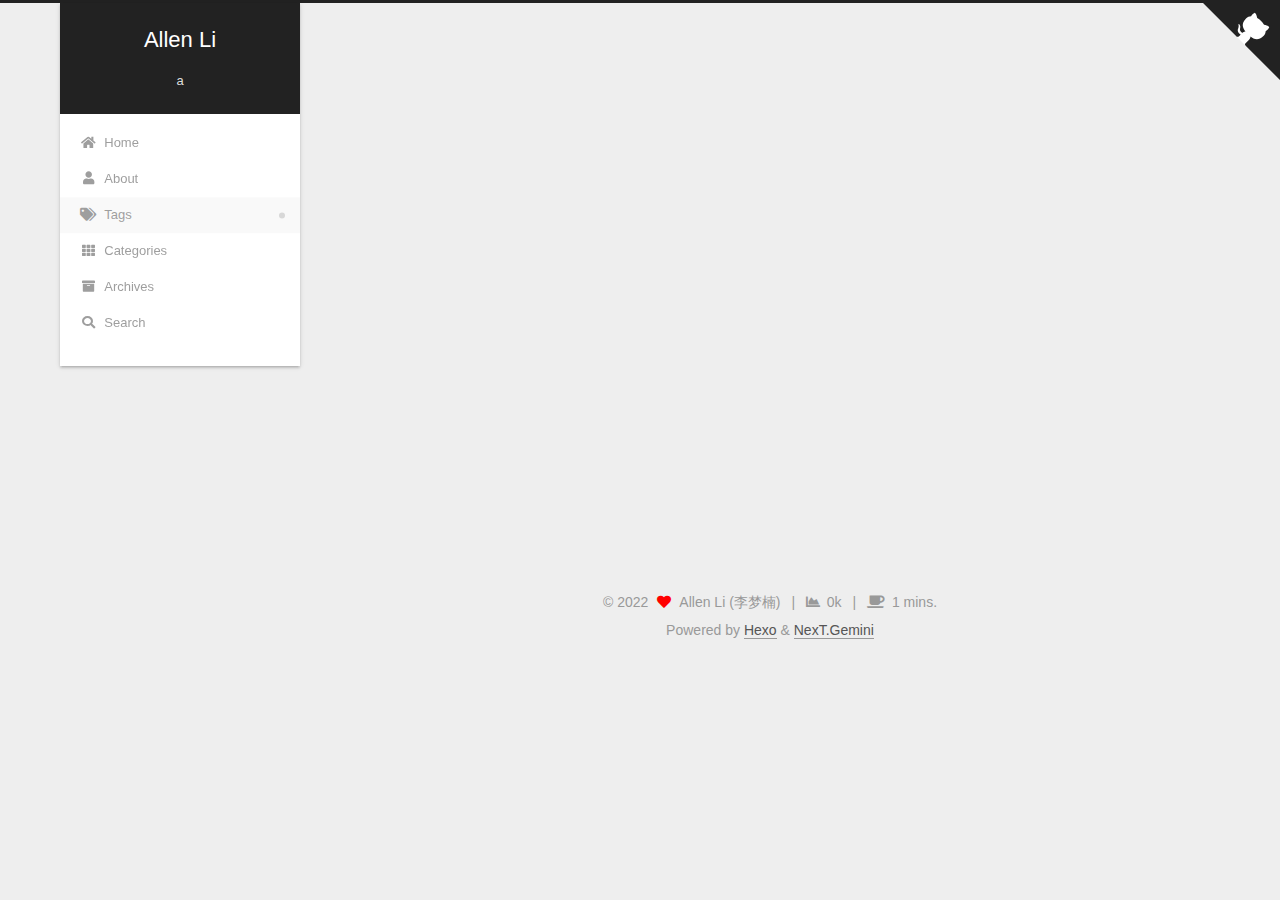
<file: tags/index.html>
<!DOCTYPE html>
<html lang="en">
<head>
  <meta charset="UTF-8">
<meta name="viewport" content="width=device-width, initial-scale=1, maximum-scale=2">
<meta name="theme-color" content="#222">
<meta name="generator" content="Hexo 6.1.0">
  <link rel="apple-touch-icon" sizes="180x180" href="/images/apple-touch-icon-next.png">
  <link rel="icon" type="image/png" sizes="32x32" href="/images/favicon-32x32-next.png">
  <link rel="icon" type="image/png" sizes="16x16" href="/images/favicon-16x16-next.png">
  <link rel="mask-icon" href="/images/logo.svg" color="#222">

<link rel="stylesheet" href="/css/main.css">


<link rel="stylesheet" href="/lib/font-awesome/css/all.min.css">

<script id="hexo-configurations">
    var NexT = window.NexT || {};
    var CONFIG = {"hostname":"allenlmn.github.io","root":"/","scheme":"Gemini","version":"7.8.0","exturl":false,"sidebar":{"position":"left","display":"post","padding":18,"offset":12,"onmobile":false},"copycode":{"enable":false,"show_result":false,"style":null},"back2top":{"enable":true,"sidebar":false,"scrollpercent":false},"bookmark":{"enable":false,"color":"#222","save":"auto"},"fancybox":false,"mediumzoom":false,"lazyload":false,"pangu":false,"comments":{"style":"tabs","active":null,"storage":true,"lazyload":false,"nav":null},"algolia":{"hits":{"per_page":10},"labels":{"input_placeholder":"Search for Posts","hits_empty":"We didn't find any results for the search: ${query}","hits_stats":"${hits} results found in ${time} ms"}},"localsearch":{"enable":true,"trigger":"auto","top_n_per_article":1,"unescape":false,"preload":false},"motion":{"enable":true,"async":false,"transition":{"post_block":"fadeIn","post_header":"slideDownIn","post_body":"slideDownIn","coll_header":"slideLeftIn","sidebar":"slideUpIn"}},"path":"search.xml"};
  </script>

  <meta name="description" content="JUST DO IT">
<meta property="og:type" content="website">
<meta property="og:title" content="tags">
<meta property="og:url" content="https://allenlmn.github.io/tags/index.html">
<meta property="og:site_name" content="Allen Li">
<meta property="og:description" content="JUST DO IT">
<meta property="og:locale" content="en_US">
<meta property="article:published_time" content="2022-05-07T04:53:59.000Z">
<meta property="article:modified_time" content="2022-05-07T04:54:40.573Z">
<meta property="article:author" content="Allen Li (李梦楠)">
<meta property="article:tag" content="developer">
<meta name="twitter:card" content="summary">

<link rel="canonical" href="https://allenlmn.github.io/tags/">


<script id="page-configurations">
  // https://hexo.io/docs/variables.html
  CONFIG.page = {
    sidebar: "",
    isHome : false,
    isPost : false,
    lang   : 'en'
  };
</script>

  <title>tags | Allen Li
</title>
  


  <script>
    var _hmt = _hmt || [];
    (function() {
      var hm = document.createElement("script");
      hm.src = "https://hm.baidu.com/hm.js?c941974dbf4189f62588b6c58a3b0ea0";
      var s = document.getElementsByTagName("script")[0];
      s.parentNode.insertBefore(hm, s);
    })();
  </script>




  <noscript>
  <style>
  .use-motion .brand,
  .use-motion .menu-item,
  .sidebar-inner,
  .use-motion .post-block,
  .use-motion .pagination,
  .use-motion .comments,
  .use-motion .post-header,
  .use-motion .post-body,
  .use-motion .collection-header { opacity: initial; }

  .use-motion .site-title,
  .use-motion .site-subtitle {
    opacity: initial;
    top: initial;
  }

  .use-motion .logo-line-before i { left: initial; }
  .use-motion .logo-line-after i { right: initial; }
  </style>
</noscript>

</head>

<body itemscope itemtype="http://schema.org/WebPage">
  <div class="container use-motion">
    <div class="headband"></div>

    <header class="header" itemscope itemtype="http://schema.org/WPHeader">
      <div class="header-inner"><div class="site-brand-container">
  <div class="site-nav-toggle">
    <div class="toggle" aria-label="Toggle navigation bar">
      <span class="toggle-line toggle-line-first"></span>
      <span class="toggle-line toggle-line-middle"></span>
      <span class="toggle-line toggle-line-last"></span>
    </div>
  </div>

  <div class="site-meta">

    <a href="/" class="brand" rel="start">
      <span class="logo-line-before"><i></i></span>
      <h1 class="site-title">Allen Li</h1>
      <span class="logo-line-after"><i></i></span>
    </a>
      <p class="site-subtitle" itemprop="description">a</p>
  </div>

  <div class="site-nav-right">
    <div class="toggle popup-trigger">
        <i class="fa fa-search fa-fw fa-lg"></i>
    </div>
  </div>
</div>




<nav class="site-nav">
  <ul id="menu" class="main-menu menu">
        <li class="menu-item menu-item-home">

    <a href="/" rel="section"><i class="fa fa-home fa-fw"></i>Home</a>

  </li>
        <li class="menu-item menu-item-about">

    <a href="/about/" rel="section"><i class="fa fa-user fa-fw"></i>About</a>

  </li>
        <li class="menu-item menu-item-tags">

    <a href="/tags/" rel="section"><i class="fa fa-tags fa-fw"></i>Tags</a>

  </li>
        <li class="menu-item menu-item-categories">

    <a href="/categories/" rel="section"><i class="fa fa-th fa-fw"></i>Categories</a>

  </li>
        <li class="menu-item menu-item-archives">

    <a href="/archives/" rel="section"><i class="fa fa-archive fa-fw"></i>Archives</a>

  </li>
      <li class="menu-item menu-item-search">
        <a role="button" class="popup-trigger"><i class="fa fa-search fa-fw"></i>Search
        </a>
      </li>
  </ul>
</nav>



  <div class="search-pop-overlay">
    <div class="popup search-popup">
        <div class="search-header">
  <span class="search-icon">
    <i class="fa fa-search"></i>
  </span>
  <div class="search-input-container">
    <input autocomplete="off" autocapitalize="off"
           placeholder="Searching..." spellcheck="false"
           type="search" class="search-input">
  </div>
  <span class="popup-btn-close">
    <i class="fa fa-times-circle"></i>
  </span>
</div>
<div id="search-result">
  <div id="no-result">
    <i class="fa fa-spinner fa-pulse fa-5x fa-fw"></i>
  </div>
</div>

    </div>
  </div>

</div>
    </header>

    
  <div class="back-to-top">
    <i class="fa fa-arrow-up"></i>
    <span>0%</span>
  </div>

  <a href="https://github.com/AllenLMN" class="github-corner" title="Follow me on GitHub" aria-label="Follow me on GitHub" rel="noopener" target="_blank"><svg width="80" height="80" viewBox="0 0 250 250" aria-hidden="true"><path d="M0,0 L115,115 L130,115 L142,142 L250,250 L250,0 Z"></path><path d="M128.3,109.0 C113.8,99.7 119.0,89.6 119.0,89.6 C122.0,82.7 120.5,78.6 120.5,78.6 C119.2,72.0 123.4,76.3 123.4,76.3 C127.3,80.9 125.5,87.3 125.5,87.3 C122.9,97.6 130.6,101.9 134.4,103.2" fill="currentColor" style="transform-origin: 130px 106px;" class="octo-arm"></path><path d="M115.0,115.0 C114.9,115.1 118.7,116.5 119.8,115.4 L133.7,101.6 C136.9,99.2 139.9,98.4 142.2,98.6 C133.8,88.0 127.5,74.4 143.8,58.0 C148.5,53.4 154.0,51.2 159.7,51.0 C160.3,49.4 163.2,43.6 171.4,40.1 C171.4,40.1 176.1,42.5 178.8,56.2 C183.1,58.6 187.2,61.8 190.9,65.4 C194.5,69.0 197.7,73.2 200.1,77.6 C213.8,80.2 216.3,84.9 216.3,84.9 C212.7,93.1 206.9,96.0 205.4,96.6 C205.1,102.4 203.0,107.8 198.3,112.5 C181.9,128.9 168.3,122.5 157.7,114.1 C157.9,116.9 156.7,120.9 152.7,124.9 L141.0,136.5 C139.8,137.7 141.6,141.9 141.8,141.8 Z" fill="currentColor" class="octo-body"></path></svg></a>


    <main class="main">
      <div class="main-inner">
        <div class="content-wrap">
          
  
  

          <div class="content page posts-expand">
            

    
    
    
    <div class="post-block" lang="en">
      <header class="post-header">

<h1 class="post-title" itemprop="name headline">tags
</h1>

<div class="post-meta">
  

</div>

</header>

      
      
      
      <div class="post-body">
          <div class="tag-cloud">
            <div class="tag-cloud-title">
              1 tag in total
            </div>
            <div class="tag-cloud-tags">
              <a href="/tags/test/" style="font-size: 12px; color: #ccc">test</a>
            </div>
          </div>
        
      </div>
      
      
      
    </div>
    

    
    
    


          </div>
          

<script>
  window.addEventListener('tabs:register', () => {
    let { activeClass } = CONFIG.comments;
    if (CONFIG.comments.storage) {
      activeClass = localStorage.getItem('comments_active') || activeClass;
    }
    if (activeClass) {
      let activeTab = document.querySelector(`a[href="#comment-${activeClass}"]`);
      if (activeTab) {
        activeTab.click();
      }
    }
  });
  if (CONFIG.comments.storage) {
    window.addEventListener('tabs:click', event => {
      if (!event.target.matches('.tabs-comment .tab-content .tab-pane')) return;
      let commentClass = event.target.classList[1];
      localStorage.setItem('comments_active', commentClass);
    });
  }
</script>

        </div>
          
  
  <div class="toggle sidebar-toggle">
    <span class="toggle-line toggle-line-first"></span>
    <span class="toggle-line toggle-line-middle"></span>
    <span class="toggle-line toggle-line-last"></span>
  </div>

  <aside class="sidebar">
    <div class="sidebar-inner">

      <ul class="sidebar-nav motion-element">
        <li class="sidebar-nav-toc">
          Table of Contents
        </li>
        <li class="sidebar-nav-overview">
          Overview
        </li>
      </ul>

      <!--noindex-->
      <div class="post-toc-wrap sidebar-panel">
      </div>
      <!--/noindex-->

      <div class="site-overview-wrap sidebar-panel">
        <div class="site-author motion-element" itemprop="author" itemscope itemtype="http://schema.org/Person">
  <p class="site-author-name" itemprop="name">Allen Li (李梦楠)</p>
  <div class="site-description" itemprop="description">JUST DO IT</div>
</div>
<div class="site-state-wrap motion-element">
  <nav class="site-state">
      <div class="site-state-item site-state-posts">
          <a href="/archives/">
        
          <span class="site-state-item-count">2</span>
          <span class="site-state-item-name">posts</span>
        </a>
      </div>
      <div class="site-state-item site-state-tags">
            <a href="/tags/">
          
        <span class="site-state-item-count">1</span>
        <span class="site-state-item-name">tags</span></a>
      </div>
  </nav>
</div>
  <div class="links-of-author motion-element">
      <span class="links-of-author-item">
        <a href="https://github.com/AllenLMN" title="GitHub → https:&#x2F;&#x2F;github.com&#x2F;AllenLMN" rel="noopener" target="_blank"><i class="fab fa-github fa-fw"></i></a>
      </span>
      <span class="links-of-author-item">
        <a href="mailto:869311762@qq.com" title="E-Mail → mailto:869311762@qq.com" rel="noopener" target="_blank"><i class="fa fa-envelope fa-fw"></i></a>
      </span>
  </div>



      </div>

    </div>
  </aside>
  <div id="sidebar-dimmer"></div>


      </div>
    </main>

    <footer class="footer">
      <div class="footer-inner">
        

        

<div class="copyright">
  
  &copy; 
  <span itemprop="copyrightYear">2022</span>
  <span class="with-love">
    <i class="fa fa-heart"></i>
  </span>
  <span class="author" itemprop="copyrightHolder">Allen Li (李梦楠)</span>
    <span class="post-meta-divider">|</span>
    <span class="post-meta-item-icon">
      <i class="fa fa-chart-area"></i>
    </span>
    <span title="Symbols count total">0k</span>
    <span class="post-meta-divider">|</span>
    <span class="post-meta-item-icon">
      <i class="fa fa-coffee"></i>
    </span>
    <span title="Reading time total">1 mins.</span>
</div>
  <div class="powered-by">Powered by <a href="https://hexo.io/" class="theme-link" rel="noopener" target="_blank">Hexo</a> & <a href="https://theme-next.org/" class="theme-link" rel="noopener" target="_blank">NexT.Gemini</a>
  </div>

        








      </div>
    </footer>
  </div>

  
  <script src="/lib/anime.min.js"></script>
  <script src="/lib/velocity/velocity.min.js"></script>
  <script src="/lib/velocity/velocity.ui.min.js"></script>

<script src="/js/utils.js"></script>

<script src="/js/motion.js"></script>


<script src="/js/schemes/pisces.js"></script>


<script src="/js/next-boot.js"></script>




  




  
<script src="/js/local-search.js"></script>













  

  

</body>
</html>
</file>
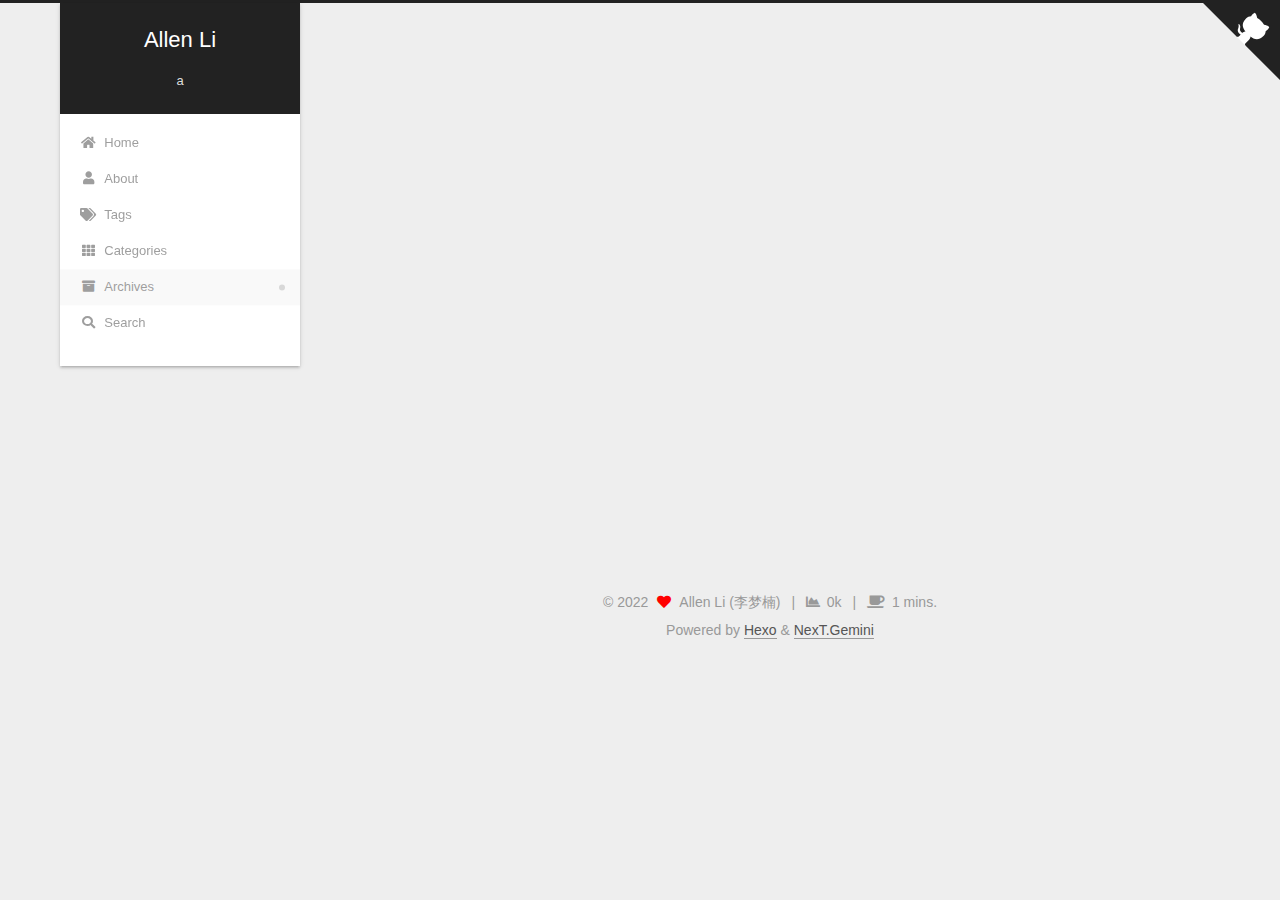
<file: archives/2022/index.html>
<!DOCTYPE html>
<html lang="en">
<head>
  <meta charset="UTF-8">
<meta name="viewport" content="width=device-width, initial-scale=1, maximum-scale=2">
<meta name="theme-color" content="#222">
<meta name="generator" content="Hexo 6.1.0">
  <link rel="apple-touch-icon" sizes="180x180" href="/images/apple-touch-icon-next.png">
  <link rel="icon" type="image/png" sizes="32x32" href="/images/favicon-32x32-next.png">
  <link rel="icon" type="image/png" sizes="16x16" href="/images/favicon-16x16-next.png">
  <link rel="mask-icon" href="/images/logo.svg" color="#222">

<link rel="stylesheet" href="/css/main.css">


<link rel="stylesheet" href="/lib/font-awesome/css/all.min.css">

<script id="hexo-configurations">
    var NexT = window.NexT || {};
    var CONFIG = {"hostname":"allenlmn.github.io","root":"/","scheme":"Gemini","version":"7.8.0","exturl":false,"sidebar":{"position":"left","display":"post","padding":18,"offset":12,"onmobile":false},"copycode":{"enable":false,"show_result":false,"style":null},"back2top":{"enable":true,"sidebar":false,"scrollpercent":false},"bookmark":{"enable":false,"color":"#222","save":"auto"},"fancybox":false,"mediumzoom":false,"lazyload":false,"pangu":false,"comments":{"style":"tabs","active":null,"storage":true,"lazyload":false,"nav":null},"algolia":{"hits":{"per_page":10},"labels":{"input_placeholder":"Search for Posts","hits_empty":"We didn't find any results for the search: ${query}","hits_stats":"${hits} results found in ${time} ms"}},"localsearch":{"enable":true,"trigger":"auto","top_n_per_article":1,"unescape":false,"preload":false},"motion":{"enable":true,"async":false,"transition":{"post_block":"fadeIn","post_header":"slideDownIn","post_body":"slideDownIn","coll_header":"slideLeftIn","sidebar":"slideUpIn"}},"path":"search.xml"};
  </script>

  <meta name="description" content="JUST DO IT">
<meta property="og:type" content="website">
<meta property="og:title" content="Allen Li">
<meta property="og:url" content="https://allenlmn.github.io/archives/2022/index.html">
<meta property="og:site_name" content="Allen Li">
<meta property="og:description" content="JUST DO IT">
<meta property="og:locale" content="en_US">
<meta property="article:author" content="Allen Li (李梦楠)">
<meta property="article:tag" content="developer">
<meta name="twitter:card" content="summary">

<link rel="canonical" href="https://allenlmn.github.io/archives/2022/">


<script id="page-configurations">
  // https://hexo.io/docs/variables.html
  CONFIG.page = {
    sidebar: "",
    isHome : false,
    isPost : false,
    lang   : 'en'
  };
</script>

  <title>Archive | Allen Li</title>
  


  <script>
    var _hmt = _hmt || [];
    (function() {
      var hm = document.createElement("script");
      hm.src = "https://hm.baidu.com/hm.js?c941974dbf4189f62588b6c58a3b0ea0";
      var s = document.getElementsByTagName("script")[0];
      s.parentNode.insertBefore(hm, s);
    })();
  </script>




  <noscript>
  <style>
  .use-motion .brand,
  .use-motion .menu-item,
  .sidebar-inner,
  .use-motion .post-block,
  .use-motion .pagination,
  .use-motion .comments,
  .use-motion .post-header,
  .use-motion .post-body,
  .use-motion .collection-header { opacity: initial; }

  .use-motion .site-title,
  .use-motion .site-subtitle {
    opacity: initial;
    top: initial;
  }

  .use-motion .logo-line-before i { left: initial; }
  .use-motion .logo-line-after i { right: initial; }
  </style>
</noscript>

</head>

<body itemscope itemtype="http://schema.org/WebPage">
  <div class="container use-motion">
    <div class="headband"></div>

    <header class="header" itemscope itemtype="http://schema.org/WPHeader">
      <div class="header-inner"><div class="site-brand-container">
  <div class="site-nav-toggle">
    <div class="toggle" aria-label="Toggle navigation bar">
      <span class="toggle-line toggle-line-first"></span>
      <span class="toggle-line toggle-line-middle"></span>
      <span class="toggle-line toggle-line-last"></span>
    </div>
  </div>

  <div class="site-meta">

    <a href="/" class="brand" rel="start">
      <span class="logo-line-before"><i></i></span>
      <h1 class="site-title">Allen Li</h1>
      <span class="logo-line-after"><i></i></span>
    </a>
      <p class="site-subtitle" itemprop="description">a</p>
  </div>

  <div class="site-nav-right">
    <div class="toggle popup-trigger">
        <i class="fa fa-search fa-fw fa-lg"></i>
    </div>
  </div>
</div>




<nav class="site-nav">
  <ul id="menu" class="main-menu menu">
        <li class="menu-item menu-item-home">

    <a href="/" rel="section"><i class="fa fa-home fa-fw"></i>Home</a>

  </li>
        <li class="menu-item menu-item-about">

    <a href="/about/" rel="section"><i class="fa fa-user fa-fw"></i>About</a>

  </li>
        <li class="menu-item menu-item-tags">

    <a href="/tags/" rel="section"><i class="fa fa-tags fa-fw"></i>Tags</a>

  </li>
        <li class="menu-item menu-item-categories">

    <a href="/categories/" rel="section"><i class="fa fa-th fa-fw"></i>Categories</a>

  </li>
        <li class="menu-item menu-item-archives">

    <a href="/archives/" rel="section"><i class="fa fa-archive fa-fw"></i>Archives</a>

  </li>
      <li class="menu-item menu-item-search">
        <a role="button" class="popup-trigger"><i class="fa fa-search fa-fw"></i>Search
        </a>
      </li>
  </ul>
</nav>



  <div class="search-pop-overlay">
    <div class="popup search-popup">
        <div class="search-header">
  <span class="search-icon">
    <i class="fa fa-search"></i>
  </span>
  <div class="search-input-container">
    <input autocomplete="off" autocapitalize="off"
           placeholder="Searching..." spellcheck="false"
           type="search" class="search-input">
  </div>
  <span class="popup-btn-close">
    <i class="fa fa-times-circle"></i>
  </span>
</div>
<div id="search-result">
  <div id="no-result">
    <i class="fa fa-spinner fa-pulse fa-5x fa-fw"></i>
  </div>
</div>

    </div>
  </div>

</div>
    </header>

    
  <div class="back-to-top">
    <i class="fa fa-arrow-up"></i>
    <span>0%</span>
  </div>

  <a href="https://github.com/AllenLMN" class="github-corner" title="Follow me on GitHub" aria-label="Follow me on GitHub" rel="noopener" target="_blank"><svg width="80" height="80" viewBox="0 0 250 250" aria-hidden="true"><path d="M0,0 L115,115 L130,115 L142,142 L250,250 L250,0 Z"></path><path d="M128.3,109.0 C113.8,99.7 119.0,89.6 119.0,89.6 C122.0,82.7 120.5,78.6 120.5,78.6 C119.2,72.0 123.4,76.3 123.4,76.3 C127.3,80.9 125.5,87.3 125.5,87.3 C122.9,97.6 130.6,101.9 134.4,103.2" fill="currentColor" style="transform-origin: 130px 106px;" class="octo-arm"></path><path d="M115.0,115.0 C114.9,115.1 118.7,116.5 119.8,115.4 L133.7,101.6 C136.9,99.2 139.9,98.4 142.2,98.6 C133.8,88.0 127.5,74.4 143.8,58.0 C148.5,53.4 154.0,51.2 159.7,51.0 C160.3,49.4 163.2,43.6 171.4,40.1 C171.4,40.1 176.1,42.5 178.8,56.2 C183.1,58.6 187.2,61.8 190.9,65.4 C194.5,69.0 197.7,73.2 200.1,77.6 C213.8,80.2 216.3,84.9 216.3,84.9 C212.7,93.1 206.9,96.0 205.4,96.6 C205.1,102.4 203.0,107.8 198.3,112.5 C181.9,128.9 168.3,122.5 157.7,114.1 C157.9,116.9 156.7,120.9 152.7,124.9 L141.0,136.5 C139.8,137.7 141.6,141.9 141.8,141.8 Z" fill="currentColor" class="octo-body"></path></svg></a>


    <main class="main">
      <div class="main-inner">
        <div class="content-wrap">
          

          <div class="content archive">
            

  
  
  
  <div class="post-block">
    <div class="posts-collapse">
      <div class="collection-title">
        <span class="collection-header">Um..! 2 posts in total. Keep on posting.</span>
      </div>

      
    <div class="collection-year">
      <span class="collection-header">2022</span>
    </div>

  <article itemscope itemtype="http://schema.org/Article">
    <header class="post-header">

      <div class="post-meta">
        <time itemprop="dateCreated"
              datetime="2022-05-06T22:56:49+08:00"
              content="2022-05-06">
          05-06
        </time>
      </div>

      <div class="post-title">
          <a class="post-title-link" href="/2022/05/06/test/" itemprop="url">
            <span itemprop="name">test</span>
          </a>
      </div>

    </header>
  </article>

  <article itemscope itemtype="http://schema.org/Article">
    <header class="post-header">

      <div class="post-meta">
        <time itemprop="dateCreated"
              datetime="2022-05-06T22:24:54+08:00"
              content="2022-05-06">
          05-06
        </time>
      </div>

      <div class="post-title">
          <a class="post-title-link" href="/2022/05/06/hello-world/" itemprop="url">
            <span itemprop="name">Hello World</span>
          </a>
      </div>

    </header>
  </article>


    </div>
  </div>
  
  
  

  



          </div>
          

<script>
  window.addEventListener('tabs:register', () => {
    let { activeClass } = CONFIG.comments;
    if (CONFIG.comments.storage) {
      activeClass = localStorage.getItem('comments_active') || activeClass;
    }
    if (activeClass) {
      let activeTab = document.querySelector(`a[href="#comment-${activeClass}"]`);
      if (activeTab) {
        activeTab.click();
      }
    }
  });
  if (CONFIG.comments.storage) {
    window.addEventListener('tabs:click', event => {
      if (!event.target.matches('.tabs-comment .tab-content .tab-pane')) return;
      let commentClass = event.target.classList[1];
      localStorage.setItem('comments_active', commentClass);
    });
  }
</script>

        </div>
          
  
  <div class="toggle sidebar-toggle">
    <span class="toggle-line toggle-line-first"></span>
    <span class="toggle-line toggle-line-middle"></span>
    <span class="toggle-line toggle-line-last"></span>
  </div>

  <aside class="sidebar">
    <div class="sidebar-inner">

      <ul class="sidebar-nav motion-element">
        <li class="sidebar-nav-toc">
          Table of Contents
        </li>
        <li class="sidebar-nav-overview">
          Overview
        </li>
      </ul>

      <!--noindex-->
      <div class="post-toc-wrap sidebar-panel">
      </div>
      <!--/noindex-->

      <div class="site-overview-wrap sidebar-panel">
        <div class="site-author motion-element" itemprop="author" itemscope itemtype="http://schema.org/Person">
  <p class="site-author-name" itemprop="name">Allen Li (李梦楠)</p>
  <div class="site-description" itemprop="description">JUST DO IT</div>
</div>
<div class="site-state-wrap motion-element">
  <nav class="site-state">
      <div class="site-state-item site-state-posts">
          <a href="/archives/">
        
          <span class="site-state-item-count">2</span>
          <span class="site-state-item-name">posts</span>
        </a>
      </div>
      <div class="site-state-item site-state-tags">
            <a href="/tags/">
          
        <span class="site-state-item-count">1</span>
        <span class="site-state-item-name">tags</span></a>
      </div>
  </nav>
</div>
  <div class="links-of-author motion-element">
      <span class="links-of-author-item">
        <a href="https://github.com/AllenLMN" title="GitHub → https:&#x2F;&#x2F;github.com&#x2F;AllenLMN" rel="noopener" target="_blank"><i class="fab fa-github fa-fw"></i></a>
      </span>
      <span class="links-of-author-item">
        <a href="mailto:869311762@qq.com" title="E-Mail → mailto:869311762@qq.com" rel="noopener" target="_blank"><i class="fa fa-envelope fa-fw"></i></a>
      </span>
  </div>



      </div>

    </div>
  </aside>
  <div id="sidebar-dimmer"></div>


      </div>
    </main>

    <footer class="footer">
      <div class="footer-inner">
        

        

<div class="copyright">
  
  &copy; 
  <span itemprop="copyrightYear">2022</span>
  <span class="with-love">
    <i class="fa fa-heart"></i>
  </span>
  <span class="author" itemprop="copyrightHolder">Allen Li (李梦楠)</span>
    <span class="post-meta-divider">|</span>
    <span class="post-meta-item-icon">
      <i class="fa fa-chart-area"></i>
    </span>
    <span title="Symbols count total">0k</span>
    <span class="post-meta-divider">|</span>
    <span class="post-meta-item-icon">
      <i class="fa fa-coffee"></i>
    </span>
    <span title="Reading time total">1 mins.</span>
</div>
  <div class="powered-by">Powered by <a href="https://hexo.io/" class="theme-link" rel="noopener" target="_blank">Hexo</a> & <a href="https://theme-next.org/" class="theme-link" rel="noopener" target="_blank">NexT.Gemini</a>
  </div>

        








      </div>
    </footer>
  </div>

  
  <script src="/lib/anime.min.js"></script>
  <script src="/lib/velocity/velocity.min.js"></script>
  <script src="/lib/velocity/velocity.ui.min.js"></script>

<script src="/js/utils.js"></script>

<script src="/js/motion.js"></script>


<script src="/js/schemes/pisces.js"></script>


<script src="/js/next-boot.js"></script>




  




  
<script src="/js/local-search.js"></script>













  

  

</body>
</html>
</file>
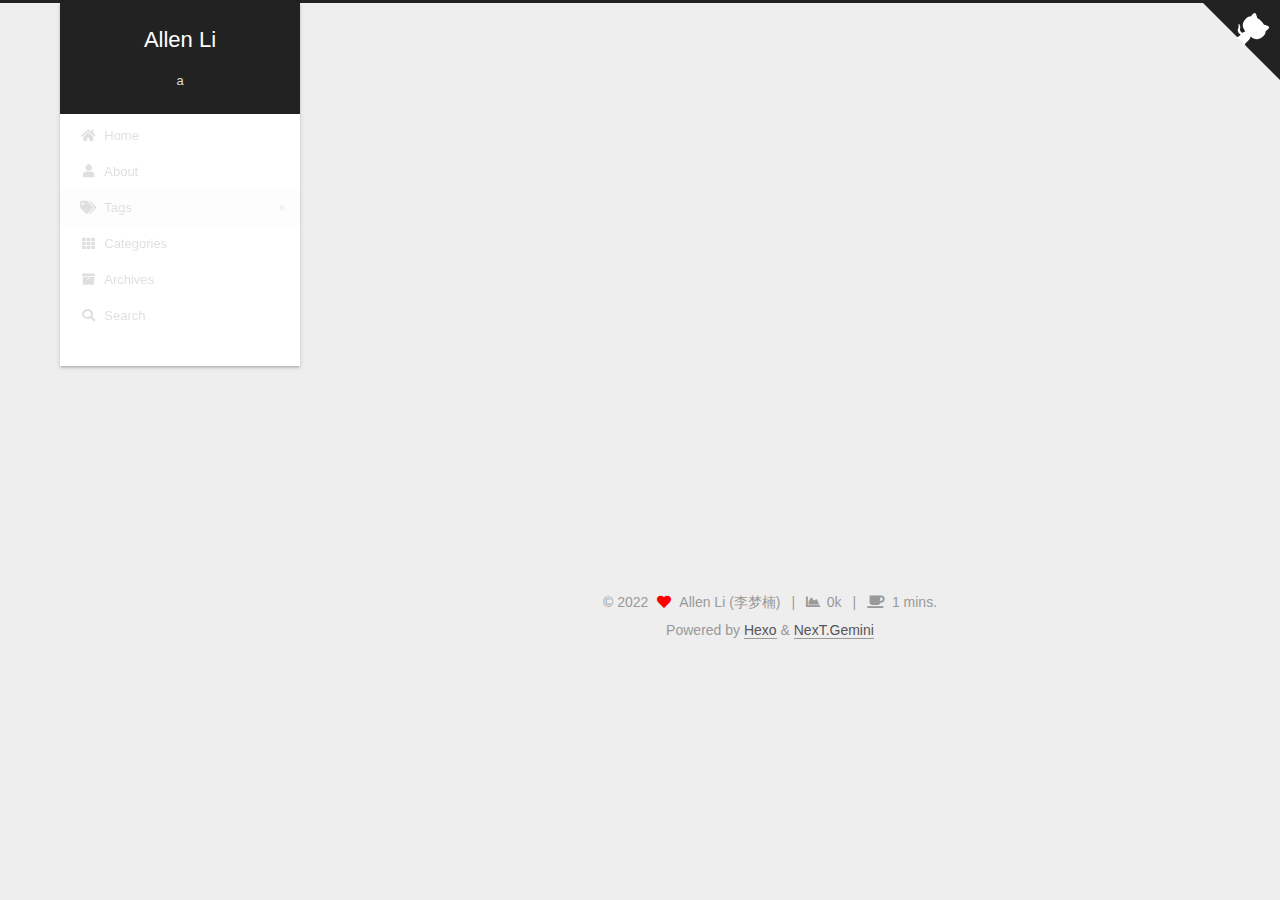
<file: tags/test/index.html>
<!DOCTYPE html>
<html lang="en">
<head>
  <meta charset="UTF-8">
<meta name="viewport" content="width=device-width, initial-scale=1, maximum-scale=2">
<meta name="theme-color" content="#222">
<meta name="generator" content="Hexo 6.1.0">
  <link rel="apple-touch-icon" sizes="180x180" href="/images/apple-touch-icon-next.png">
  <link rel="icon" type="image/png" sizes="32x32" href="/images/favicon-32x32-next.png">
  <link rel="icon" type="image/png" sizes="16x16" href="/images/favicon-16x16-next.png">
  <link rel="mask-icon" href="/images/logo.svg" color="#222">

<link rel="stylesheet" href="/css/main.css">


<link rel="stylesheet" href="/lib/font-awesome/css/all.min.css">

<script id="hexo-configurations">
    var NexT = window.NexT || {};
    var CONFIG = {"hostname":"allenlmn.github.io","root":"/","scheme":"Gemini","version":"7.8.0","exturl":false,"sidebar":{"position":"left","display":"post","padding":18,"offset":12,"onmobile":false},"copycode":{"enable":false,"show_result":false,"style":null},"back2top":{"enable":true,"sidebar":false,"scrollpercent":false},"bookmark":{"enable":false,"color":"#222","save":"auto"},"fancybox":false,"mediumzoom":false,"lazyload":false,"pangu":false,"comments":{"style":"tabs","active":null,"storage":true,"lazyload":false,"nav":null},"algolia":{"hits":{"per_page":10},"labels":{"input_placeholder":"Search for Posts","hits_empty":"We didn't find any results for the search: ${query}","hits_stats":"${hits} results found in ${time} ms"}},"localsearch":{"enable":true,"trigger":"auto","top_n_per_article":1,"unescape":false,"preload":false},"motion":{"enable":true,"async":false,"transition":{"post_block":"fadeIn","post_header":"slideDownIn","post_body":"slideDownIn","coll_header":"slideLeftIn","sidebar":"slideUpIn"}},"path":"search.xml"};
  </script>

  <meta name="description" content="JUST DO IT">
<meta property="og:type" content="website">
<meta property="og:title" content="Allen Li">
<meta property="og:url" content="https://allenlmn.github.io/tags/test/index.html">
<meta property="og:site_name" content="Allen Li">
<meta property="og:description" content="JUST DO IT">
<meta property="og:locale" content="en_US">
<meta property="article:author" content="Allen Li (李梦楠)">
<meta property="article:tag" content="developer">
<meta name="twitter:card" content="summary">

<link rel="canonical" href="https://allenlmn.github.io/tags/test/">


<script id="page-configurations">
  // https://hexo.io/docs/variables.html
  CONFIG.page = {
    sidebar: "",
    isHome : false,
    isPost : false,
    lang   : 'en'
  };
</script>

  <title>Tag: test | Allen Li</title>
  


  <script>
    var _hmt = _hmt || [];
    (function() {
      var hm = document.createElement("script");
      hm.src = "https://hm.baidu.com/hm.js?c941974dbf4189f62588b6c58a3b0ea0";
      var s = document.getElementsByTagName("script")[0];
      s.parentNode.insertBefore(hm, s);
    })();
  </script>




  <noscript>
  <style>
  .use-motion .brand,
  .use-motion .menu-item,
  .sidebar-inner,
  .use-motion .post-block,
  .use-motion .pagination,
  .use-motion .comments,
  .use-motion .post-header,
  .use-motion .post-body,
  .use-motion .collection-header { opacity: initial; }

  .use-motion .site-title,
  .use-motion .site-subtitle {
    opacity: initial;
    top: initial;
  }

  .use-motion .logo-line-before i { left: initial; }
  .use-motion .logo-line-after i { right: initial; }
  </style>
</noscript>

</head>

<body itemscope itemtype="http://schema.org/WebPage">
  <div class="container use-motion">
    <div class="headband"></div>

    <header class="header" itemscope itemtype="http://schema.org/WPHeader">
      <div class="header-inner"><div class="site-brand-container">
  <div class="site-nav-toggle">
    <div class="toggle" aria-label="Toggle navigation bar">
      <span class="toggle-line toggle-line-first"></span>
      <span class="toggle-line toggle-line-middle"></span>
      <span class="toggle-line toggle-line-last"></span>
    </div>
  </div>

  <div class="site-meta">

    <a href="/" class="brand" rel="start">
      <span class="logo-line-before"><i></i></span>
      <h1 class="site-title">Allen Li</h1>
      <span class="logo-line-after"><i></i></span>
    </a>
      <p class="site-subtitle" itemprop="description">a</p>
  </div>

  <div class="site-nav-right">
    <div class="toggle popup-trigger">
        <i class="fa fa-search fa-fw fa-lg"></i>
    </div>
  </div>
</div>




<nav class="site-nav">
  <ul id="menu" class="main-menu menu">
        <li class="menu-item menu-item-home">

    <a href="/" rel="section"><i class="fa fa-home fa-fw"></i>Home</a>

  </li>
        <li class="menu-item menu-item-about">

    <a href="/about/" rel="section"><i class="fa fa-user fa-fw"></i>About</a>

  </li>
        <li class="menu-item menu-item-tags">

    <a href="/tags/" rel="section"><i class="fa fa-tags fa-fw"></i>Tags</a>

  </li>
        <li class="menu-item menu-item-categories">

    <a href="/categories/" rel="section"><i class="fa fa-th fa-fw"></i>Categories</a>

  </li>
        <li class="menu-item menu-item-archives">

    <a href="/archives/" rel="section"><i class="fa fa-archive fa-fw"></i>Archives</a>

  </li>
      <li class="menu-item menu-item-search">
        <a role="button" class="popup-trigger"><i class="fa fa-search fa-fw"></i>Search
        </a>
      </li>
  </ul>
</nav>



  <div class="search-pop-overlay">
    <div class="popup search-popup">
        <div class="search-header">
  <span class="search-icon">
    <i class="fa fa-search"></i>
  </span>
  <div class="search-input-container">
    <input autocomplete="off" autocapitalize="off"
           placeholder="Searching..." spellcheck="false"
           type="search" class="search-input">
  </div>
  <span class="popup-btn-close">
    <i class="fa fa-times-circle"></i>
  </span>
</div>
<div id="search-result">
  <div id="no-result">
    <i class="fa fa-spinner fa-pulse fa-5x fa-fw"></i>
  </div>
</div>

    </div>
  </div>

</div>
    </header>

    
  <div class="back-to-top">
    <i class="fa fa-arrow-up"></i>
    <span>0%</span>
  </div>

  <a href="https://github.com/AllenLMN" class="github-corner" title="Follow me on GitHub" aria-label="Follow me on GitHub" rel="noopener" target="_blank"><svg width="80" height="80" viewBox="0 0 250 250" aria-hidden="true"><path d="M0,0 L115,115 L130,115 L142,142 L250,250 L250,0 Z"></path><path d="M128.3,109.0 C113.8,99.7 119.0,89.6 119.0,89.6 C122.0,82.7 120.5,78.6 120.5,78.6 C119.2,72.0 123.4,76.3 123.4,76.3 C127.3,80.9 125.5,87.3 125.5,87.3 C122.9,97.6 130.6,101.9 134.4,103.2" fill="currentColor" style="transform-origin: 130px 106px;" class="octo-arm"></path><path d="M115.0,115.0 C114.9,115.1 118.7,116.5 119.8,115.4 L133.7,101.6 C136.9,99.2 139.9,98.4 142.2,98.6 C133.8,88.0 127.5,74.4 143.8,58.0 C148.5,53.4 154.0,51.2 159.7,51.0 C160.3,49.4 163.2,43.6 171.4,40.1 C171.4,40.1 176.1,42.5 178.8,56.2 C183.1,58.6 187.2,61.8 190.9,65.4 C194.5,69.0 197.7,73.2 200.1,77.6 C213.8,80.2 216.3,84.9 216.3,84.9 C212.7,93.1 206.9,96.0 205.4,96.6 C205.1,102.4 203.0,107.8 198.3,112.5 C181.9,128.9 168.3,122.5 157.7,114.1 C157.9,116.9 156.7,120.9 152.7,124.9 L141.0,136.5 C139.8,137.7 141.6,141.9 141.8,141.8 Z" fill="currentColor" class="octo-body"></path></svg></a>


    <main class="main">
      <div class="main-inner">
        <div class="content-wrap">
          

          <div class="content tag">
            

  
  
  
  <div class="post-block">
    <div class="posts-collapse">
      <div class="collection-title">
        <h2 class="collection-header">test
          <small>Tag</small>
        </h2>
      </div>

      
    <div class="collection-year">
      <span class="collection-header">2022</span>
    </div>

  <article itemscope itemtype="http://schema.org/Article">
    <header class="post-header">

      <div class="post-meta">
        <time itemprop="dateCreated"
              datetime="2022-05-06T22:56:49+08:00"
              content="2022-05-06">
          05-06
        </time>
      </div>

      <div class="post-title">
          <a class="post-title-link" href="/2022/05/06/test/" itemprop="url">
            <span itemprop="name">test</span>
          </a>
      </div>

    </header>
  </article>

    </div>
  </div>
  
  
  

  



          </div>
          

<script>
  window.addEventListener('tabs:register', () => {
    let { activeClass } = CONFIG.comments;
    if (CONFIG.comments.storage) {
      activeClass = localStorage.getItem('comments_active') || activeClass;
    }
    if (activeClass) {
      let activeTab = document.querySelector(`a[href="#comment-${activeClass}"]`);
      if (activeTab) {
        activeTab.click();
      }
    }
  });
  if (CONFIG.comments.storage) {
    window.addEventListener('tabs:click', event => {
      if (!event.target.matches('.tabs-comment .tab-content .tab-pane')) return;
      let commentClass = event.target.classList[1];
      localStorage.setItem('comments_active', commentClass);
    });
  }
</script>

        </div>
          
  
  <div class="toggle sidebar-toggle">
    <span class="toggle-line toggle-line-first"></span>
    <span class="toggle-line toggle-line-middle"></span>
    <span class="toggle-line toggle-line-last"></span>
  </div>

  <aside class="sidebar">
    <div class="sidebar-inner">

      <ul class="sidebar-nav motion-element">
        <li class="sidebar-nav-toc">
          Table of Contents
        </li>
        <li class="sidebar-nav-overview">
          Overview
        </li>
      </ul>

      <!--noindex-->
      <div class="post-toc-wrap sidebar-panel">
      </div>
      <!--/noindex-->

      <div class="site-overview-wrap sidebar-panel">
        <div class="site-author motion-element" itemprop="author" itemscope itemtype="http://schema.org/Person">
  <p class="site-author-name" itemprop="name">Allen Li (李梦楠)</p>
  <div class="site-description" itemprop="description">JUST DO IT</div>
</div>
<div class="site-state-wrap motion-element">
  <nav class="site-state">
      <div class="site-state-item site-state-posts">
          <a href="/archives/">
        
          <span class="site-state-item-count">2</span>
          <span class="site-state-item-name">posts</span>
        </a>
      </div>
      <div class="site-state-item site-state-tags">
            <a href="/tags/">
          
        <span class="site-state-item-count">1</span>
        <span class="site-state-item-name">tags</span></a>
      </div>
  </nav>
</div>
  <div class="links-of-author motion-element">
      <span class="links-of-author-item">
        <a href="https://github.com/AllenLMN" title="GitHub → https:&#x2F;&#x2F;github.com&#x2F;AllenLMN" rel="noopener" target="_blank"><i class="fab fa-github fa-fw"></i></a>
      </span>
      <span class="links-of-author-item">
        <a href="mailto:869311762@qq.com" title="E-Mail → mailto:869311762@qq.com" rel="noopener" target="_blank"><i class="fa fa-envelope fa-fw"></i></a>
      </span>
  </div>



      </div>

    </div>
  </aside>
  <div id="sidebar-dimmer"></div>


      </div>
    </main>

    <footer class="footer">
      <div class="footer-inner">
        

        

<div class="copyright">
  
  &copy; 
  <span itemprop="copyrightYear">2022</span>
  <span class="with-love">
    <i class="fa fa-heart"></i>
  </span>
  <span class="author" itemprop="copyrightHolder">Allen Li (李梦楠)</span>
    <span class="post-meta-divider">|</span>
    <span class="post-meta-item-icon">
      <i class="fa fa-chart-area"></i>
    </span>
    <span title="Symbols count total">0k</span>
    <span class="post-meta-divider">|</span>
    <span class="post-meta-item-icon">
      <i class="fa fa-coffee"></i>
    </span>
    <span title="Reading time total">1 mins.</span>
</div>
  <div class="powered-by">Powered by <a href="https://hexo.io/" class="theme-link" rel="noopener" target="_blank">Hexo</a> & <a href="https://theme-next.org/" class="theme-link" rel="noopener" target="_blank">NexT.Gemini</a>
  </div>

        








      </div>
    </footer>
  </div>

  
  <script src="/lib/anime.min.js"></script>
  <script src="/lib/velocity/velocity.min.js"></script>
  <script src="/lib/velocity/velocity.ui.min.js"></script>

<script src="/js/utils.js"></script>

<script src="/js/motion.js"></script>


<script src="/js/schemes/pisces.js"></script>


<script src="/js/next-boot.js"></script>




  




  
<script src="/js/local-search.js"></script>













  

  

</body>
</html>
</file>
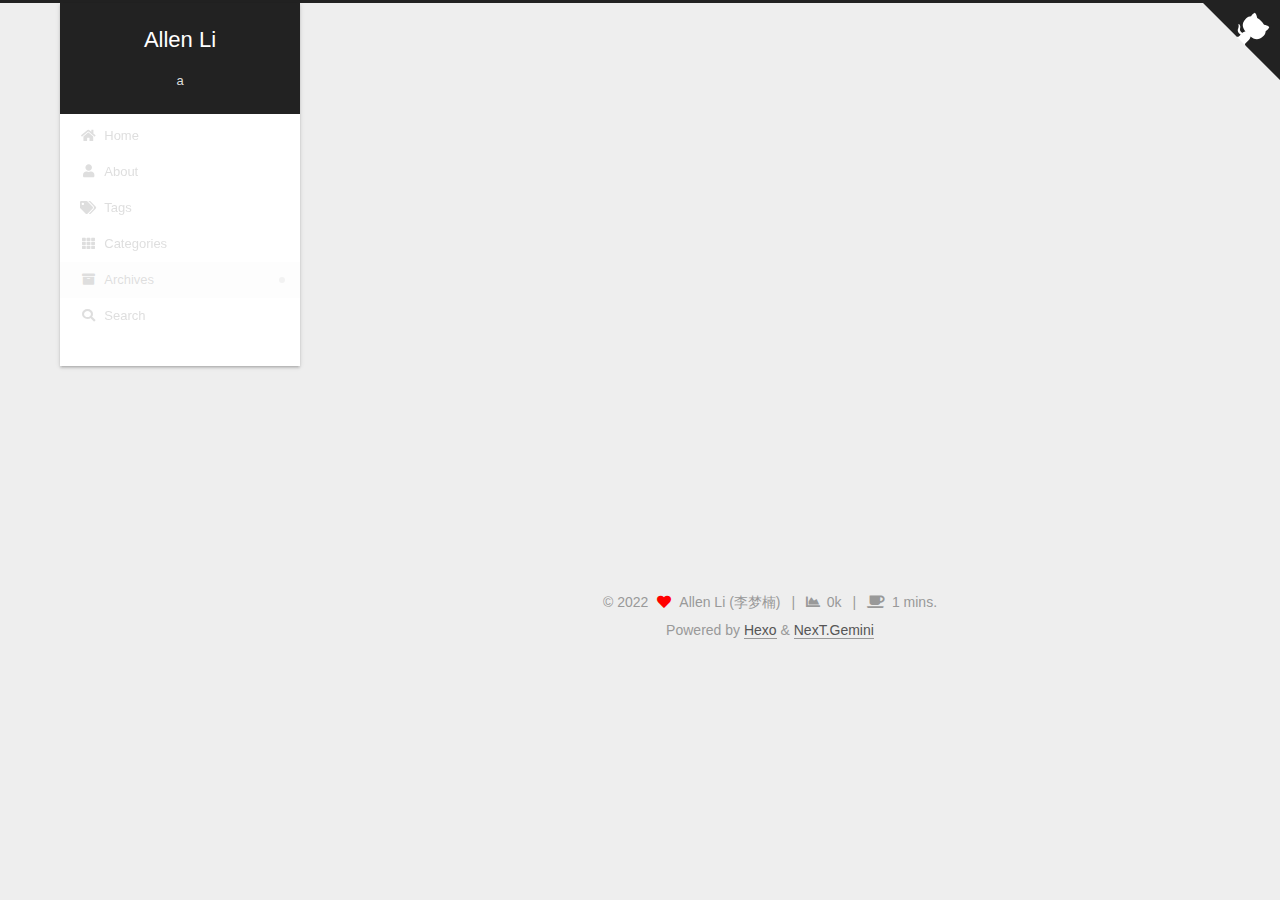
<file: archives/2022/05/index.html>
<!DOCTYPE html>
<html lang="en">
<head>
  <meta charset="UTF-8">
<meta name="viewport" content="width=device-width, initial-scale=1, maximum-scale=2">
<meta name="theme-color" content="#222">
<meta name="generator" content="Hexo 6.1.0">
  <link rel="apple-touch-icon" sizes="180x180" href="/images/apple-touch-icon-next.png">
  <link rel="icon" type="image/png" sizes="32x32" href="/images/favicon-32x32-next.png">
  <link rel="icon" type="image/png" sizes="16x16" href="/images/favicon-16x16-next.png">
  <link rel="mask-icon" href="/images/logo.svg" color="#222">

<link rel="stylesheet" href="/css/main.css">


<link rel="stylesheet" href="/lib/font-awesome/css/all.min.css">

<script id="hexo-configurations">
    var NexT = window.NexT || {};
    var CONFIG = {"hostname":"allenlmn.github.io","root":"/","scheme":"Gemini","version":"7.8.0","exturl":false,"sidebar":{"position":"left","display":"post","padding":18,"offset":12,"onmobile":false},"copycode":{"enable":false,"show_result":false,"style":null},"back2top":{"enable":true,"sidebar":false,"scrollpercent":false},"bookmark":{"enable":false,"color":"#222","save":"auto"},"fancybox":false,"mediumzoom":false,"lazyload":false,"pangu":false,"comments":{"style":"tabs","active":null,"storage":true,"lazyload":false,"nav":null},"algolia":{"hits":{"per_page":10},"labels":{"input_placeholder":"Search for Posts","hits_empty":"We didn't find any results for the search: ${query}","hits_stats":"${hits} results found in ${time} ms"}},"localsearch":{"enable":true,"trigger":"auto","top_n_per_article":1,"unescape":false,"preload":false},"motion":{"enable":true,"async":false,"transition":{"post_block":"fadeIn","post_header":"slideDownIn","post_body":"slideDownIn","coll_header":"slideLeftIn","sidebar":"slideUpIn"}},"path":"search.xml"};
  </script>

  <meta name="description" content="JUST DO IT">
<meta property="og:type" content="website">
<meta property="og:title" content="Allen Li">
<meta property="og:url" content="https://allenlmn.github.io/archives/2022/05/index.html">
<meta property="og:site_name" content="Allen Li">
<meta property="og:description" content="JUST DO IT">
<meta property="og:locale" content="en_US">
<meta property="article:author" content="Allen Li (李梦楠)">
<meta property="article:tag" content="developer">
<meta name="twitter:card" content="summary">

<link rel="canonical" href="https://allenlmn.github.io/archives/2022/05/">


<script id="page-configurations">
  // https://hexo.io/docs/variables.html
  CONFIG.page = {
    sidebar: "",
    isHome : false,
    isPost : false,
    lang   : 'en'
  };
</script>

  <title>Archive | Allen Li</title>
  


  <script>
    var _hmt = _hmt || [];
    (function() {
      var hm = document.createElement("script");
      hm.src = "https://hm.baidu.com/hm.js?c941974dbf4189f62588b6c58a3b0ea0";
      var s = document.getElementsByTagName("script")[0];
      s.parentNode.insertBefore(hm, s);
    })();
  </script>




  <noscript>
  <style>
  .use-motion .brand,
  .use-motion .menu-item,
  .sidebar-inner,
  .use-motion .post-block,
  .use-motion .pagination,
  .use-motion .comments,
  .use-motion .post-header,
  .use-motion .post-body,
  .use-motion .collection-header { opacity: initial; }

  .use-motion .site-title,
  .use-motion .site-subtitle {
    opacity: initial;
    top: initial;
  }

  .use-motion .logo-line-before i { left: initial; }
  .use-motion .logo-line-after i { right: initial; }
  </style>
</noscript>

</head>

<body itemscope itemtype="http://schema.org/WebPage">
  <div class="container use-motion">
    <div class="headband"></div>

    <header class="header" itemscope itemtype="http://schema.org/WPHeader">
      <div class="header-inner"><div class="site-brand-container">
  <div class="site-nav-toggle">
    <div class="toggle" aria-label="Toggle navigation bar">
      <span class="toggle-line toggle-line-first"></span>
      <span class="toggle-line toggle-line-middle"></span>
      <span class="toggle-line toggle-line-last"></span>
    </div>
  </div>

  <div class="site-meta">

    <a href="/" class="brand" rel="start">
      <span class="logo-line-before"><i></i></span>
      <h1 class="site-title">Allen Li</h1>
      <span class="logo-line-after"><i></i></span>
    </a>
      <p class="site-subtitle" itemprop="description">a</p>
  </div>

  <div class="site-nav-right">
    <div class="toggle popup-trigger">
        <i class="fa fa-search fa-fw fa-lg"></i>
    </div>
  </div>
</div>




<nav class="site-nav">
  <ul id="menu" class="main-menu menu">
        <li class="menu-item menu-item-home">

    <a href="/" rel="section"><i class="fa fa-home fa-fw"></i>Home</a>

  </li>
        <li class="menu-item menu-item-about">

    <a href="/about/" rel="section"><i class="fa fa-user fa-fw"></i>About</a>

  </li>
        <li class="menu-item menu-item-tags">

    <a href="/tags/" rel="section"><i class="fa fa-tags fa-fw"></i>Tags</a>

  </li>
        <li class="menu-item menu-item-categories">

    <a href="/categories/" rel="section"><i class="fa fa-th fa-fw"></i>Categories</a>

  </li>
        <li class="menu-item menu-item-archives">

    <a href="/archives/" rel="section"><i class="fa fa-archive fa-fw"></i>Archives</a>

  </li>
      <li class="menu-item menu-item-search">
        <a role="button" class="popup-trigger"><i class="fa fa-search fa-fw"></i>Search
        </a>
      </li>
  </ul>
</nav>



  <div class="search-pop-overlay">
    <div class="popup search-popup">
        <div class="search-header">
  <span class="search-icon">
    <i class="fa fa-search"></i>
  </span>
  <div class="search-input-container">
    <input autocomplete="off" autocapitalize="off"
           placeholder="Searching..." spellcheck="false"
           type="search" class="search-input">
  </div>
  <span class="popup-btn-close">
    <i class="fa fa-times-circle"></i>
  </span>
</div>
<div id="search-result">
  <div id="no-result">
    <i class="fa fa-spinner fa-pulse fa-5x fa-fw"></i>
  </div>
</div>

    </div>
  </div>

</div>
    </header>

    
  <div class="back-to-top">
    <i class="fa fa-arrow-up"></i>
    <span>0%</span>
  </div>

  <a href="https://github.com/AllenLMN" class="github-corner" title="Follow me on GitHub" aria-label="Follow me on GitHub" rel="noopener" target="_blank"><svg width="80" height="80" viewBox="0 0 250 250" aria-hidden="true"><path d="M0,0 L115,115 L130,115 L142,142 L250,250 L250,0 Z"></path><path d="M128.3,109.0 C113.8,99.7 119.0,89.6 119.0,89.6 C122.0,82.7 120.5,78.6 120.5,78.6 C119.2,72.0 123.4,76.3 123.4,76.3 C127.3,80.9 125.5,87.3 125.5,87.3 C122.9,97.6 130.6,101.9 134.4,103.2" fill="currentColor" style="transform-origin: 130px 106px;" class="octo-arm"></path><path d="M115.0,115.0 C114.9,115.1 118.7,116.5 119.8,115.4 L133.7,101.6 C136.9,99.2 139.9,98.4 142.2,98.6 C133.8,88.0 127.5,74.4 143.8,58.0 C148.5,53.4 154.0,51.2 159.7,51.0 C160.3,49.4 163.2,43.6 171.4,40.1 C171.4,40.1 176.1,42.5 178.8,56.2 C183.1,58.6 187.2,61.8 190.9,65.4 C194.5,69.0 197.7,73.2 200.1,77.6 C213.8,80.2 216.3,84.9 216.3,84.9 C212.7,93.1 206.9,96.0 205.4,96.6 C205.1,102.4 203.0,107.8 198.3,112.5 C181.9,128.9 168.3,122.5 157.7,114.1 C157.9,116.9 156.7,120.9 152.7,124.9 L141.0,136.5 C139.8,137.7 141.6,141.9 141.8,141.8 Z" fill="currentColor" class="octo-body"></path></svg></a>


    <main class="main">
      <div class="main-inner">
        <div class="content-wrap">
          

          <div class="content archive">
            

  
  
  
  <div class="post-block">
    <div class="posts-collapse">
      <div class="collection-title">
        <span class="collection-header">Um..! 2 posts in total. Keep on posting.</span>
      </div>

      
    <div class="collection-year">
      <span class="collection-header">2022</span>
    </div>

  <article itemscope itemtype="http://schema.org/Article">
    <header class="post-header">

      <div class="post-meta">
        <time itemprop="dateCreated"
              datetime="2022-05-06T22:56:49+08:00"
              content="2022-05-06">
          05-06
        </time>
      </div>

      <div class="post-title">
          <a class="post-title-link" href="/2022/05/06/test/" itemprop="url">
            <span itemprop="name">test</span>
          </a>
      </div>

    </header>
  </article>

  <article itemscope itemtype="http://schema.org/Article">
    <header class="post-header">

      <div class="post-meta">
        <time itemprop="dateCreated"
              datetime="2022-05-06T22:24:54+08:00"
              content="2022-05-06">
          05-06
        </time>
      </div>

      <div class="post-title">
          <a class="post-title-link" href="/2022/05/06/hello-world/" itemprop="url">
            <span itemprop="name">Hello World</span>
          </a>
      </div>

    </header>
  </article>


    </div>
  </div>
  
  
  

  



          </div>
          

<script>
  window.addEventListener('tabs:register', () => {
    let { activeClass } = CONFIG.comments;
    if (CONFIG.comments.storage) {
      activeClass = localStorage.getItem('comments_active') || activeClass;
    }
    if (activeClass) {
      let activeTab = document.querySelector(`a[href="#comment-${activeClass}"]`);
      if (activeTab) {
        activeTab.click();
      }
    }
  });
  if (CONFIG.comments.storage) {
    window.addEventListener('tabs:click', event => {
      if (!event.target.matches('.tabs-comment .tab-content .tab-pane')) return;
      let commentClass = event.target.classList[1];
      localStorage.setItem('comments_active', commentClass);
    });
  }
</script>

        </div>
          
  
  <div class="toggle sidebar-toggle">
    <span class="toggle-line toggle-line-first"></span>
    <span class="toggle-line toggle-line-middle"></span>
    <span class="toggle-line toggle-line-last"></span>
  </div>

  <aside class="sidebar">
    <div class="sidebar-inner">

      <ul class="sidebar-nav motion-element">
        <li class="sidebar-nav-toc">
          Table of Contents
        </li>
        <li class="sidebar-nav-overview">
          Overview
        </li>
      </ul>

      <!--noindex-->
      <div class="post-toc-wrap sidebar-panel">
      </div>
      <!--/noindex-->

      <div class="site-overview-wrap sidebar-panel">
        <div class="site-author motion-element" itemprop="author" itemscope itemtype="http://schema.org/Person">
  <p class="site-author-name" itemprop="name">Allen Li (李梦楠)</p>
  <div class="site-description" itemprop="description">JUST DO IT</div>
</div>
<div class="site-state-wrap motion-element">
  <nav class="site-state">
      <div class="site-state-item site-state-posts">
          <a href="/archives/">
        
          <span class="site-state-item-count">2</span>
          <span class="site-state-item-name">posts</span>
        </a>
      </div>
      <div class="site-state-item site-state-tags">
            <a href="/tags/">
          
        <span class="site-state-item-count">1</span>
        <span class="site-state-item-name">tags</span></a>
      </div>
  </nav>
</div>
  <div class="links-of-author motion-element">
      <span class="links-of-author-item">
        <a href="https://github.com/AllenLMN" title="GitHub → https:&#x2F;&#x2F;github.com&#x2F;AllenLMN" rel="noopener" target="_blank"><i class="fab fa-github fa-fw"></i></a>
      </span>
      <span class="links-of-author-item">
        <a href="mailto:869311762@qq.com" title="E-Mail → mailto:869311762@qq.com" rel="noopener" target="_blank"><i class="fa fa-envelope fa-fw"></i></a>
      </span>
  </div>



      </div>

    </div>
  </aside>
  <div id="sidebar-dimmer"></div>


      </div>
    </main>

    <footer class="footer">
      <div class="footer-inner">
        

        

<div class="copyright">
  
  &copy; 
  <span itemprop="copyrightYear">2022</span>
  <span class="with-love">
    <i class="fa fa-heart"></i>
  </span>
  <span class="author" itemprop="copyrightHolder">Allen Li (李梦楠)</span>
    <span class="post-meta-divider">|</span>
    <span class="post-meta-item-icon">
      <i class="fa fa-chart-area"></i>
    </span>
    <span title="Symbols count total">0k</span>
    <span class="post-meta-divider">|</span>
    <span class="post-meta-item-icon">
      <i class="fa fa-coffee"></i>
    </span>
    <span title="Reading time total">1 mins.</span>
</div>
  <div class="powered-by">Powered by <a href="https://hexo.io/" class="theme-link" rel="noopener" target="_blank">Hexo</a> & <a href="https://theme-next.org/" class="theme-link" rel="noopener" target="_blank">NexT.Gemini</a>
  </div>

        








      </div>
    </footer>
  </div>

  
  <script src="/lib/anime.min.js"></script>
  <script src="/lib/velocity/velocity.min.js"></script>
  <script src="/lib/velocity/velocity.ui.min.js"></script>

<script src="/js/utils.js"></script>

<script src="/js/motion.js"></script>


<script src="/js/schemes/pisces.js"></script>


<script src="/js/next-boot.js"></script>




  




  
<script src="/js/local-search.js"></script>













  

  

</body>
</html>
</file>
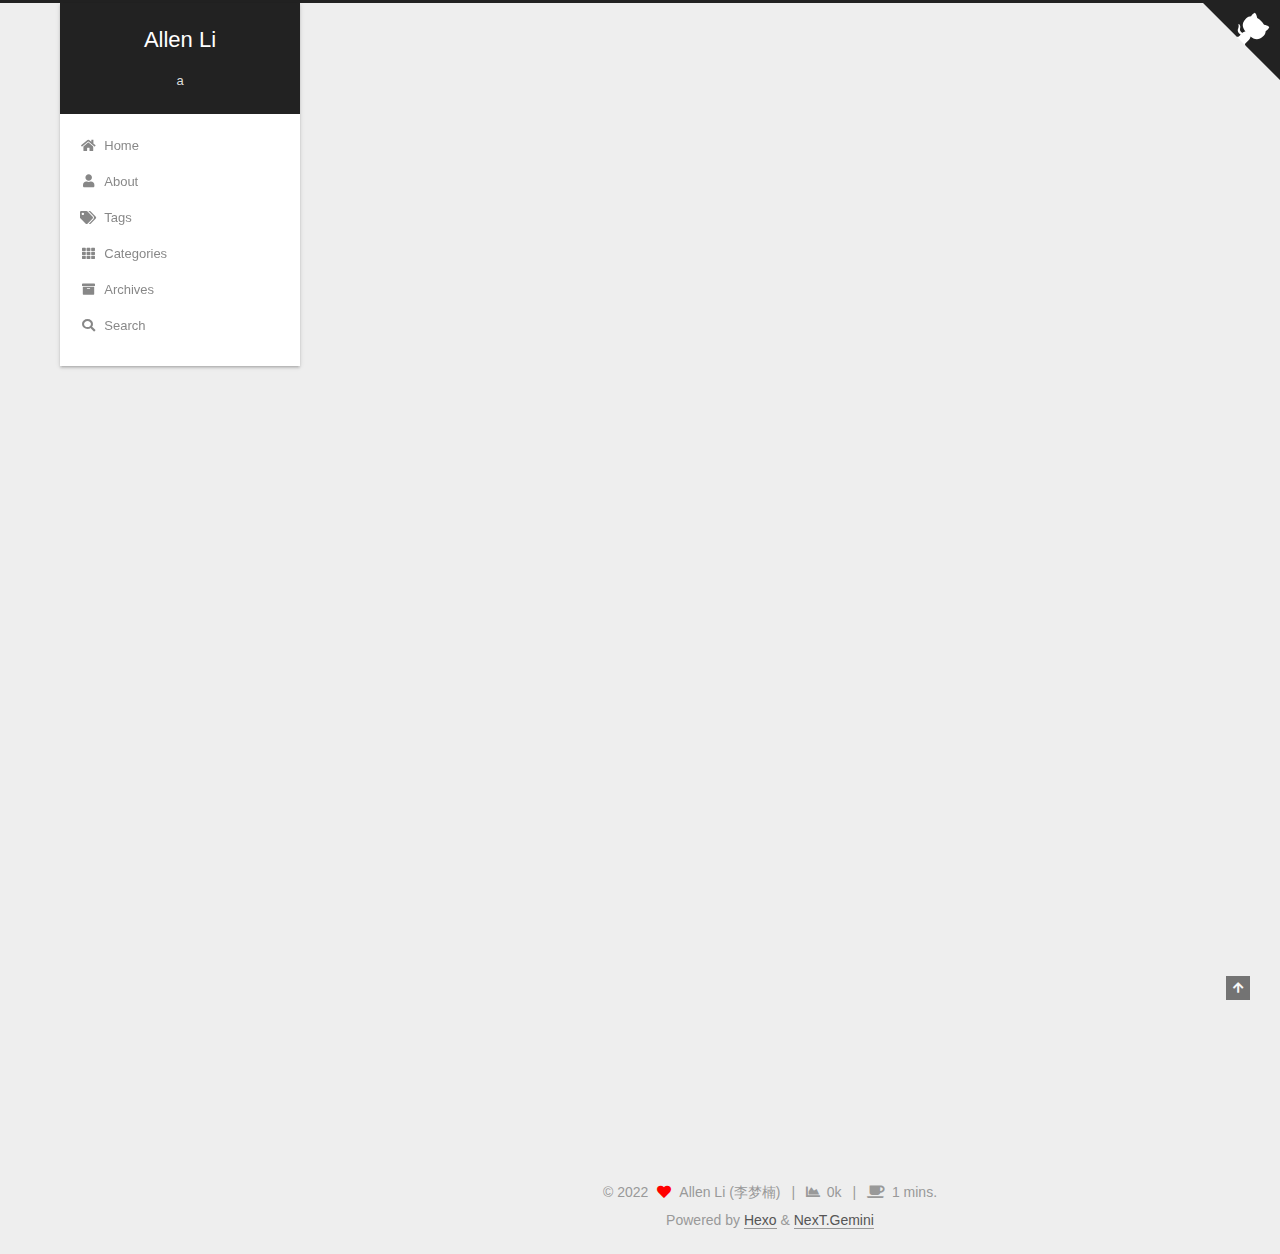
<file: 2022/05/06/hello-world/index.html>
<!DOCTYPE html>
<html lang="en">
<head>
  <meta charset="UTF-8">
<meta name="viewport" content="width=device-width, initial-scale=1, maximum-scale=2">
<meta name="theme-color" content="#222">
<meta name="generator" content="Hexo 6.1.0">
  <link rel="apple-touch-icon" sizes="180x180" href="/images/apple-touch-icon-next.png">
  <link rel="icon" type="image/png" sizes="32x32" href="/images/favicon-32x32-next.png">
  <link rel="icon" type="image/png" sizes="16x16" href="/images/favicon-16x16-next.png">
  <link rel="mask-icon" href="/images/logo.svg" color="#222">

<link rel="stylesheet" href="/css/main.css">


<link rel="stylesheet" href="/lib/font-awesome/css/all.min.css">

<script id="hexo-configurations">
    var NexT = window.NexT || {};
    var CONFIG = {"hostname":"allenlmn.github.io","root":"/","scheme":"Gemini","version":"7.8.0","exturl":false,"sidebar":{"position":"left","display":"post","padding":18,"offset":12,"onmobile":false},"copycode":{"enable":false,"show_result":false,"style":null},"back2top":{"enable":true,"sidebar":false,"scrollpercent":false},"bookmark":{"enable":false,"color":"#222","save":"auto"},"fancybox":false,"mediumzoom":false,"lazyload":false,"pangu":false,"comments":{"style":"tabs","active":null,"storage":true,"lazyload":false,"nav":null},"algolia":{"hits":{"per_page":10},"labels":{"input_placeholder":"Search for Posts","hits_empty":"We didn't find any results for the search: ${query}","hits_stats":"${hits} results found in ${time} ms"}},"localsearch":{"enable":true,"trigger":"auto","top_n_per_article":1,"unescape":false,"preload":false},"motion":{"enable":true,"async":false,"transition":{"post_block":"fadeIn","post_header":"slideDownIn","post_body":"slideDownIn","coll_header":"slideLeftIn","sidebar":"slideUpIn"}},"path":"search.xml"};
  </script>

  <meta name="description" content="Welcome to Hexo! This is your very first post. Check documentation for more info. If you get any problems when using Hexo, you can find the answer in troubleshooting or you can ask me on GitHub. Quick">
<meta property="og:type" content="article">
<meta property="og:title" content="Hello World">
<meta property="og:url" content="https://allenlmn.github.io/2022/05/06/hello-world/index.html">
<meta property="og:site_name" content="Allen Li">
<meta property="og:description" content="Welcome to Hexo! This is your very first post. Check documentation for more info. If you get any problems when using Hexo, you can find the answer in troubleshooting or you can ask me on GitHub. Quick">
<meta property="og:locale" content="en_US">
<meta property="article:published_time" content="2022-05-06T14:24:54.463Z">
<meta property="article:modified_time" content="2022-05-07T04:21:15.513Z">
<meta property="article:author" content="Allen Li (李梦楠)">
<meta property="article:tag" content="developer">
<meta name="twitter:card" content="summary">

<link rel="canonical" href="https://allenlmn.github.io/2022/05/06/hello-world/">


<script id="page-configurations">
  // https://hexo.io/docs/variables.html
  CONFIG.page = {
    sidebar: "",
    isHome : false,
    isPost : true,
    lang   : 'en'
  };
</script>

  <title>Hello World | Allen Li</title>
  


  <script>
    var _hmt = _hmt || [];
    (function() {
      var hm = document.createElement("script");
      hm.src = "https://hm.baidu.com/hm.js?c941974dbf4189f62588b6c58a3b0ea0";
      var s = document.getElementsByTagName("script")[0];
      s.parentNode.insertBefore(hm, s);
    })();
  </script>




  <noscript>
  <style>
  .use-motion .brand,
  .use-motion .menu-item,
  .sidebar-inner,
  .use-motion .post-block,
  .use-motion .pagination,
  .use-motion .comments,
  .use-motion .post-header,
  .use-motion .post-body,
  .use-motion .collection-header { opacity: initial; }

  .use-motion .site-title,
  .use-motion .site-subtitle {
    opacity: initial;
    top: initial;
  }

  .use-motion .logo-line-before i { left: initial; }
  .use-motion .logo-line-after i { right: initial; }
  </style>
</noscript>

</head>

<body itemscope itemtype="http://schema.org/WebPage">
  <div class="container use-motion">
    <div class="headband"></div>

    <header class="header" itemscope itemtype="http://schema.org/WPHeader">
      <div class="header-inner"><div class="site-brand-container">
  <div class="site-nav-toggle">
    <div class="toggle" aria-label="Toggle navigation bar">
      <span class="toggle-line toggle-line-first"></span>
      <span class="toggle-line toggle-line-middle"></span>
      <span class="toggle-line toggle-line-last"></span>
    </div>
  </div>

  <div class="site-meta">

    <a href="/" class="brand" rel="start">
      <span class="logo-line-before"><i></i></span>
      <h1 class="site-title">Allen Li</h1>
      <span class="logo-line-after"><i></i></span>
    </a>
      <p class="site-subtitle" itemprop="description">a</p>
  </div>

  <div class="site-nav-right">
    <div class="toggle popup-trigger">
        <i class="fa fa-search fa-fw fa-lg"></i>
    </div>
  </div>
</div>




<nav class="site-nav">
  <ul id="menu" class="main-menu menu">
        <li class="menu-item menu-item-home">

    <a href="/" rel="section"><i class="fa fa-home fa-fw"></i>Home</a>

  </li>
        <li class="menu-item menu-item-about">

    <a href="/about/" rel="section"><i class="fa fa-user fa-fw"></i>About</a>

  </li>
        <li class="menu-item menu-item-tags">

    <a href="/tags/" rel="section"><i class="fa fa-tags fa-fw"></i>Tags</a>

  </li>
        <li class="menu-item menu-item-categories">

    <a href="/categories/" rel="section"><i class="fa fa-th fa-fw"></i>Categories</a>

  </li>
        <li class="menu-item menu-item-archives">

    <a href="/archives/" rel="section"><i class="fa fa-archive fa-fw"></i>Archives</a>

  </li>
      <li class="menu-item menu-item-search">
        <a role="button" class="popup-trigger"><i class="fa fa-search fa-fw"></i>Search
        </a>
      </li>
  </ul>
</nav>



  <div class="search-pop-overlay">
    <div class="popup search-popup">
        <div class="search-header">
  <span class="search-icon">
    <i class="fa fa-search"></i>
  </span>
  <div class="search-input-container">
    <input autocomplete="off" autocapitalize="off"
           placeholder="Searching..." spellcheck="false"
           type="search" class="search-input">
  </div>
  <span class="popup-btn-close">
    <i class="fa fa-times-circle"></i>
  </span>
</div>
<div id="search-result">
  <div id="no-result">
    <i class="fa fa-spinner fa-pulse fa-5x fa-fw"></i>
  </div>
</div>

    </div>
  </div>

</div>
    </header>

    
  <div class="back-to-top">
    <i class="fa fa-arrow-up"></i>
    <span>0%</span>
  </div>

  <a href="https://github.com/AllenLMN" class="github-corner" title="Follow me on GitHub" aria-label="Follow me on GitHub" rel="noopener" target="_blank"><svg width="80" height="80" viewBox="0 0 250 250" aria-hidden="true"><path d="M0,0 L115,115 L130,115 L142,142 L250,250 L250,0 Z"></path><path d="M128.3,109.0 C113.8,99.7 119.0,89.6 119.0,89.6 C122.0,82.7 120.5,78.6 120.5,78.6 C119.2,72.0 123.4,76.3 123.4,76.3 C127.3,80.9 125.5,87.3 125.5,87.3 C122.9,97.6 130.6,101.9 134.4,103.2" fill="currentColor" style="transform-origin: 130px 106px;" class="octo-arm"></path><path d="M115.0,115.0 C114.9,115.1 118.7,116.5 119.8,115.4 L133.7,101.6 C136.9,99.2 139.9,98.4 142.2,98.6 C133.8,88.0 127.5,74.4 143.8,58.0 C148.5,53.4 154.0,51.2 159.7,51.0 C160.3,49.4 163.2,43.6 171.4,40.1 C171.4,40.1 176.1,42.5 178.8,56.2 C183.1,58.6 187.2,61.8 190.9,65.4 C194.5,69.0 197.7,73.2 200.1,77.6 C213.8,80.2 216.3,84.9 216.3,84.9 C212.7,93.1 206.9,96.0 205.4,96.6 C205.1,102.4 203.0,107.8 198.3,112.5 C181.9,128.9 168.3,122.5 157.7,114.1 C157.9,116.9 156.7,120.9 152.7,124.9 L141.0,136.5 C139.8,137.7 141.6,141.9 141.8,141.8 Z" fill="currentColor" class="octo-body"></path></svg></a>


    <main class="main">
      <div class="main-inner">
        <div class="content-wrap">
          

          <div class="content post posts-expand">
            

    
  
  
  <article itemscope itemtype="http://schema.org/Article" class="post-block" lang="en">
    <link itemprop="mainEntityOfPage" href="https://allenlmn.github.io/2022/05/06/hello-world/">

    <span hidden itemprop="author" itemscope itemtype="http://schema.org/Person">
      <meta itemprop="image" content="/images/avatar.gif">
      <meta itemprop="name" content="Allen Li (李梦楠)">
      <meta itemprop="description" content="JUST DO IT">
    </span>

    <span hidden itemprop="publisher" itemscope itemtype="http://schema.org/Organization">
      <meta itemprop="name" content="Allen Li">
    </span>
      <header class="post-header">
        <h1 class="post-title" itemprop="name headline">
          Hello World
        </h1>

        <div class="post-meta">
            <span class="post-meta-item">
              <span class="post-meta-item-icon">
                <i class="far fa-calendar"></i>
              </span>
              <span class="post-meta-item-text">Posted on</span>

              <time title="Created: 2022-05-06 22:24:54" itemprop="dateCreated datePublished" datetime="2022-05-06T22:24:54+08:00">2022-05-06</time>
            </span>
              <span class="post-meta-item">
                <span class="post-meta-item-icon">
                  <i class="far fa-calendar-check"></i>
                </span>
                <span class="post-meta-item-text">Edited on</span>
                <time title="Modified: 2022-05-07 12:21:15" itemprop="dateModified" datetime="2022-05-07T12:21:15+08:00">2022-05-07</time>
              </span>

          <br>
            <span class="post-meta-item" title="Symbols count in article">
              <span class="post-meta-item-icon">
                <i class="far fa-file-word"></i>
              </span>
                <span class="post-meta-item-text">Symbols count in article: </span>
              <span>367</span>
            </span>
            <span class="post-meta-item" title="Reading time">
              <span class="post-meta-item-icon">
                <i class="far fa-clock"></i>
              </span>
                <span class="post-meta-item-text">Reading time &asymp;</span>
              <span>1 mins.</span>
            </span>

        </div>
      </header>

    
    
    
    <div class="post-body" itemprop="articleBody">

      
        <p>Welcome to <a target="_blank" rel="noopener" href="https://hexo.io/">Hexo</a>! This is your very first post. Check <a target="_blank" rel="noopener" href="https://hexo.io/docs/">documentation</a> for more info. If you get any problems when using Hexo, you can find the answer in <a target="_blank" rel="noopener" href="https://hexo.io/docs/troubleshooting.html">troubleshooting</a> or you can ask me on <a target="_blank" rel="noopener" href="https://github.com/hexojs/hexo/issues">GitHub</a>.</p>
<h2 id="Quick-Start"><a href="#Quick-Start" class="headerlink" title="Quick Start"></a>Quick Start</h2><h3 id="Create-a-new-post"><a href="#Create-a-new-post" class="headerlink" title="Create a new post"></a>Create a new post</h3><figure class="highlight bash"><table><tr><td class="gutter"><pre><span class="line">1</span><br></pre></td><td class="code"><pre><span class="line">$ hexo new <span class="string">&quot;My New Post&quot;</span></span><br></pre></td></tr></table></figure>
<span id="more"></span>
<p>More info: <a target="_blank" rel="noopener" href="https://hexo.io/docs/writing.html">Writing</a></p>
<h3 id="Run-server"><a href="#Run-server" class="headerlink" title="Run server"></a>Run server</h3><figure class="highlight bash"><table><tr><td class="gutter"><pre><span class="line">1</span><br></pre></td><td class="code"><pre><span class="line">$ hexo server</span><br></pre></td></tr></table></figure>

<p>More info: <a target="_blank" rel="noopener" href="https://hexo.io/docs/server.html">Server</a></p>
<h3 id="Generate-static-files"><a href="#Generate-static-files" class="headerlink" title="Generate static files"></a>Generate static files</h3><figure class="highlight bash"><table><tr><td class="gutter"><pre><span class="line">1</span><br></pre></td><td class="code"><pre><span class="line">$ hexo generate</span><br></pre></td></tr></table></figure>

<p>More info: <a target="_blank" rel="noopener" href="https://hexo.io/docs/generating.html">Generating</a></p>
<h3 id="Deploy-to-remote-sites"><a href="#Deploy-to-remote-sites" class="headerlink" title="Deploy to remote sites"></a>Deploy to remote sites</h3><figure class="highlight bash"><table><tr><td class="gutter"><pre><span class="line">1</span><br></pre></td><td class="code"><pre><span class="line">$ hexo deploy</span><br></pre></td></tr></table></figure>

<p>More info: <a target="_blank" rel="noopener" href="https://hexo.io/docs/one-command-deployment.html">Deployment</a></p>

    </div>

    
    
    

      <footer class="post-footer">

        


        
    <div class="post-nav">
      <div class="post-nav-item"></div>
      <div class="post-nav-item">
    <a href="/2022/05/06/test/" rel="next" title="test">
      test <i class="fa fa-chevron-right"></i>
    </a></div>
    </div>
      </footer>
    
  </article>
  
  
  



          </div>
          

<script>
  window.addEventListener('tabs:register', () => {
    let { activeClass } = CONFIG.comments;
    if (CONFIG.comments.storage) {
      activeClass = localStorage.getItem('comments_active') || activeClass;
    }
    if (activeClass) {
      let activeTab = document.querySelector(`a[href="#comment-${activeClass}"]`);
      if (activeTab) {
        activeTab.click();
      }
    }
  });
  if (CONFIG.comments.storage) {
    window.addEventListener('tabs:click', event => {
      if (!event.target.matches('.tabs-comment .tab-content .tab-pane')) return;
      let commentClass = event.target.classList[1];
      localStorage.setItem('comments_active', commentClass);
    });
  }
</script>

        </div>
          
  
  <div class="toggle sidebar-toggle">
    <span class="toggle-line toggle-line-first"></span>
    <span class="toggle-line toggle-line-middle"></span>
    <span class="toggle-line toggle-line-last"></span>
  </div>

  <aside class="sidebar">
    <div class="sidebar-inner">

      <ul class="sidebar-nav motion-element">
        <li class="sidebar-nav-toc">
          Table of Contents
        </li>
        <li class="sidebar-nav-overview">
          Overview
        </li>
      </ul>

      <!--noindex-->
      <div class="post-toc-wrap sidebar-panel">
          <div class="post-toc motion-element"><ol class="nav"><li class="nav-item nav-level-2"><a class="nav-link" href="#Quick-Start"><span class="nav-number">1.</span> <span class="nav-text">Quick Start</span></a><ol class="nav-child"><li class="nav-item nav-level-3"><a class="nav-link" href="#Create-a-new-post"><span class="nav-number">1.1.</span> <span class="nav-text">Create a new post</span></a></li><li class="nav-item nav-level-3"><a class="nav-link" href="#Run-server"><span class="nav-number">1.2.</span> <span class="nav-text">Run server</span></a></li><li class="nav-item nav-level-3"><a class="nav-link" href="#Generate-static-files"><span class="nav-number">1.3.</span> <span class="nav-text">Generate static files</span></a></li><li class="nav-item nav-level-3"><a class="nav-link" href="#Deploy-to-remote-sites"><span class="nav-number">1.4.</span> <span class="nav-text">Deploy to remote sites</span></a></li></ol></li></ol></div>
      </div>
      <!--/noindex-->

      <div class="site-overview-wrap sidebar-panel">
        <div class="site-author motion-element" itemprop="author" itemscope itemtype="http://schema.org/Person">
  <p class="site-author-name" itemprop="name">Allen Li (李梦楠)</p>
  <div class="site-description" itemprop="description">JUST DO IT</div>
</div>
<div class="site-state-wrap motion-element">
  <nav class="site-state">
      <div class="site-state-item site-state-posts">
          <a href="/archives/">
        
          <span class="site-state-item-count">2</span>
          <span class="site-state-item-name">posts</span>
        </a>
      </div>
      <div class="site-state-item site-state-tags">
            <a href="/tags/">
          
        <span class="site-state-item-count">1</span>
        <span class="site-state-item-name">tags</span></a>
      </div>
  </nav>
</div>
  <div class="links-of-author motion-element">
      <span class="links-of-author-item">
        <a href="https://github.com/AllenLMN" title="GitHub → https:&#x2F;&#x2F;github.com&#x2F;AllenLMN" rel="noopener" target="_blank"><i class="fab fa-github fa-fw"></i></a>
      </span>
      <span class="links-of-author-item">
        <a href="mailto:869311762@qq.com" title="E-Mail → mailto:869311762@qq.com" rel="noopener" target="_blank"><i class="fa fa-envelope fa-fw"></i></a>
      </span>
  </div>



      </div>

    </div>
  </aside>
  <div id="sidebar-dimmer"></div>


      </div>
    </main>

    <footer class="footer">
      <div class="footer-inner">
        

        

<div class="copyright">
  
  &copy; 
  <span itemprop="copyrightYear">2022</span>
  <span class="with-love">
    <i class="fa fa-heart"></i>
  </span>
  <span class="author" itemprop="copyrightHolder">Allen Li (李梦楠)</span>
    <span class="post-meta-divider">|</span>
    <span class="post-meta-item-icon">
      <i class="fa fa-chart-area"></i>
    </span>
    <span title="Symbols count total">0k</span>
    <span class="post-meta-divider">|</span>
    <span class="post-meta-item-icon">
      <i class="fa fa-coffee"></i>
    </span>
    <span title="Reading time total">1 mins.</span>
</div>
  <div class="powered-by">Powered by <a href="https://hexo.io/" class="theme-link" rel="noopener" target="_blank">Hexo</a> & <a href="https://theme-next.org/" class="theme-link" rel="noopener" target="_blank">NexT.Gemini</a>
  </div>

        








      </div>
    </footer>
  </div>

  
  <script src="/lib/anime.min.js"></script>
  <script src="/lib/velocity/velocity.min.js"></script>
  <script src="/lib/velocity/velocity.ui.min.js"></script>

<script src="/js/utils.js"></script>

<script src="/js/motion.js"></script>


<script src="/js/schemes/pisces.js"></script>


<script src="/js/next-boot.js"></script>




  




  
<script src="/js/local-search.js"></script>













  

  

</body>
</html>
</file>
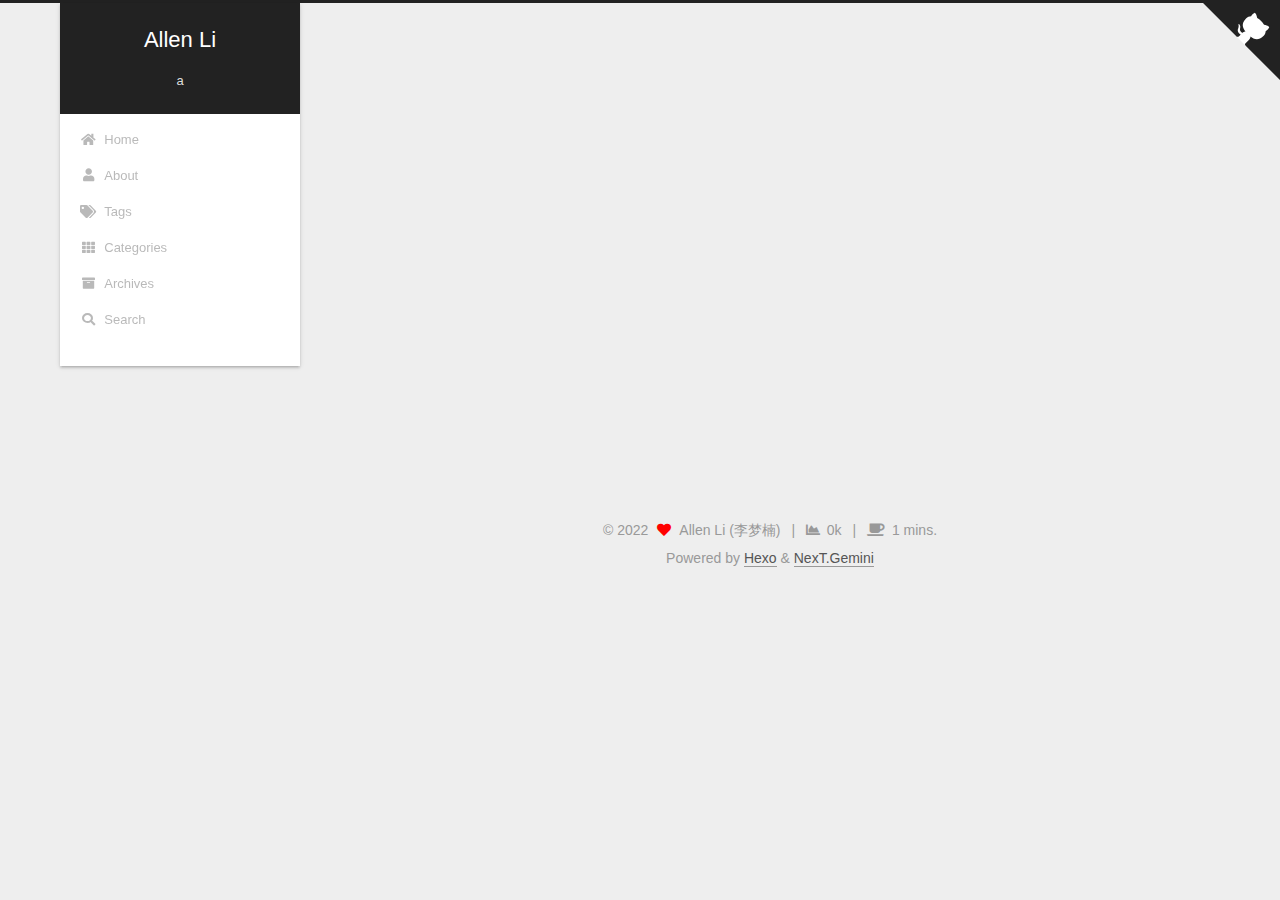
<file: 2022/05/06/test/index.html>
<!DOCTYPE html>
<html lang="en">
<head>
  <meta charset="UTF-8">
<meta name="viewport" content="width=device-width, initial-scale=1, maximum-scale=2">
<meta name="theme-color" content="#222">
<meta name="generator" content="Hexo 6.1.0">
  <link rel="apple-touch-icon" sizes="180x180" href="/images/apple-touch-icon-next.png">
  <link rel="icon" type="image/png" sizes="32x32" href="/images/favicon-32x32-next.png">
  <link rel="icon" type="image/png" sizes="16x16" href="/images/favicon-16x16-next.png">
  <link rel="mask-icon" href="/images/logo.svg" color="#222">

<link rel="stylesheet" href="/css/main.css">


<link rel="stylesheet" href="/lib/font-awesome/css/all.min.css">

<script id="hexo-configurations">
    var NexT = window.NexT || {};
    var CONFIG = {"hostname":"allenlmn.github.io","root":"/","scheme":"Gemini","version":"7.8.0","exturl":false,"sidebar":{"position":"left","display":"post","padding":18,"offset":12,"onmobile":false},"copycode":{"enable":false,"show_result":false,"style":null},"back2top":{"enable":true,"sidebar":false,"scrollpercent":false},"bookmark":{"enable":false,"color":"#222","save":"auto"},"fancybox":false,"mediumzoom":false,"lazyload":false,"pangu":false,"comments":{"style":"tabs","active":null,"storage":true,"lazyload":false,"nav":null},"algolia":{"hits":{"per_page":10},"labels":{"input_placeholder":"Search for Posts","hits_empty":"We didn't find any results for the search: ${query}","hits_stats":"${hits} results found in ${time} ms"}},"localsearch":{"enable":true,"trigger":"auto","top_n_per_article":1,"unescape":false,"preload":false},"motion":{"enable":true,"async":false,"transition":{"post_block":"fadeIn","post_header":"slideDownIn","post_body":"slideDownIn","coll_header":"slideLeftIn","sidebar":"slideUpIn"}},"path":"search.xml"};
  </script>

  <meta name="description" content="Quick Start1alert(&amp;#x27;Hello World!&amp;#x27;);">
<meta property="og:type" content="article">
<meta property="og:title" content="test">
<meta property="og:url" content="https://allenlmn.github.io/2022/05/06/test/index.html">
<meta property="og:site_name" content="Allen Li">
<meta property="og:description" content="Quick Start1alert(&amp;#x27;Hello World!&amp;#x27;);">
<meta property="og:locale" content="en_US">
<meta property="article:published_time" content="2022-05-06T14:56:49.000Z">
<meta property="article:modified_time" content="2022-05-07T05:54:12.883Z">
<meta property="article:author" content="Allen Li (李梦楠)">
<meta property="article:tag" content="test">
<meta name="twitter:card" content="summary">

<link rel="canonical" href="https://allenlmn.github.io/2022/05/06/test/">


<script id="page-configurations">
  // https://hexo.io/docs/variables.html
  CONFIG.page = {
    sidebar: "",
    isHome : false,
    isPost : true,
    lang   : 'en'
  };
</script>

  <title>test | Allen Li</title>
  


  <script>
    var _hmt = _hmt || [];
    (function() {
      var hm = document.createElement("script");
      hm.src = "https://hm.baidu.com/hm.js?c941974dbf4189f62588b6c58a3b0ea0";
      var s = document.getElementsByTagName("script")[0];
      s.parentNode.insertBefore(hm, s);
    })();
  </script>




  <noscript>
  <style>
  .use-motion .brand,
  .use-motion .menu-item,
  .sidebar-inner,
  .use-motion .post-block,
  .use-motion .pagination,
  .use-motion .comments,
  .use-motion .post-header,
  .use-motion .post-body,
  .use-motion .collection-header { opacity: initial; }

  .use-motion .site-title,
  .use-motion .site-subtitle {
    opacity: initial;
    top: initial;
  }

  .use-motion .logo-line-before i { left: initial; }
  .use-motion .logo-line-after i { right: initial; }
  </style>
</noscript>

</head>

<body itemscope itemtype="http://schema.org/WebPage">
  <div class="container use-motion">
    <div class="headband"></div>

    <header class="header" itemscope itemtype="http://schema.org/WPHeader">
      <div class="header-inner"><div class="site-brand-container">
  <div class="site-nav-toggle">
    <div class="toggle" aria-label="Toggle navigation bar">
      <span class="toggle-line toggle-line-first"></span>
      <span class="toggle-line toggle-line-middle"></span>
      <span class="toggle-line toggle-line-last"></span>
    </div>
  </div>

  <div class="site-meta">

    <a href="/" class="brand" rel="start">
      <span class="logo-line-before"><i></i></span>
      <h1 class="site-title">Allen Li</h1>
      <span class="logo-line-after"><i></i></span>
    </a>
      <p class="site-subtitle" itemprop="description">a</p>
  </div>

  <div class="site-nav-right">
    <div class="toggle popup-trigger">
        <i class="fa fa-search fa-fw fa-lg"></i>
    </div>
  </div>
</div>




<nav class="site-nav">
  <ul id="menu" class="main-menu menu">
        <li class="menu-item menu-item-home">

    <a href="/" rel="section"><i class="fa fa-home fa-fw"></i>Home</a>

  </li>
        <li class="menu-item menu-item-about">

    <a href="/about/" rel="section"><i class="fa fa-user fa-fw"></i>About</a>

  </li>
        <li class="menu-item menu-item-tags">

    <a href="/tags/" rel="section"><i class="fa fa-tags fa-fw"></i>Tags</a>

  </li>
        <li class="menu-item menu-item-categories">

    <a href="/categories/" rel="section"><i class="fa fa-th fa-fw"></i>Categories</a>

  </li>
        <li class="menu-item menu-item-archives">

    <a href="/archives/" rel="section"><i class="fa fa-archive fa-fw"></i>Archives</a>

  </li>
      <li class="menu-item menu-item-search">
        <a role="button" class="popup-trigger"><i class="fa fa-search fa-fw"></i>Search
        </a>
      </li>
  </ul>
</nav>



  <div class="search-pop-overlay">
    <div class="popup search-popup">
        <div class="search-header">
  <span class="search-icon">
    <i class="fa fa-search"></i>
  </span>
  <div class="search-input-container">
    <input autocomplete="off" autocapitalize="off"
           placeholder="Searching..." spellcheck="false"
           type="search" class="search-input">
  </div>
  <span class="popup-btn-close">
    <i class="fa fa-times-circle"></i>
  </span>
</div>
<div id="search-result">
  <div id="no-result">
    <i class="fa fa-spinner fa-pulse fa-5x fa-fw"></i>
  </div>
</div>

    </div>
  </div>

</div>
    </header>

    
  <div class="back-to-top">
    <i class="fa fa-arrow-up"></i>
    <span>0%</span>
  </div>

  <a href="https://github.com/AllenLMN" class="github-corner" title="Follow me on GitHub" aria-label="Follow me on GitHub" rel="noopener" target="_blank"><svg width="80" height="80" viewBox="0 0 250 250" aria-hidden="true"><path d="M0,0 L115,115 L130,115 L142,142 L250,250 L250,0 Z"></path><path d="M128.3,109.0 C113.8,99.7 119.0,89.6 119.0,89.6 C122.0,82.7 120.5,78.6 120.5,78.6 C119.2,72.0 123.4,76.3 123.4,76.3 C127.3,80.9 125.5,87.3 125.5,87.3 C122.9,97.6 130.6,101.9 134.4,103.2" fill="currentColor" style="transform-origin: 130px 106px;" class="octo-arm"></path><path d="M115.0,115.0 C114.9,115.1 118.7,116.5 119.8,115.4 L133.7,101.6 C136.9,99.2 139.9,98.4 142.2,98.6 C133.8,88.0 127.5,74.4 143.8,58.0 C148.5,53.4 154.0,51.2 159.7,51.0 C160.3,49.4 163.2,43.6 171.4,40.1 C171.4,40.1 176.1,42.5 178.8,56.2 C183.1,58.6 187.2,61.8 190.9,65.4 C194.5,69.0 197.7,73.2 200.1,77.6 C213.8,80.2 216.3,84.9 216.3,84.9 C212.7,93.1 206.9,96.0 205.4,96.6 C205.1,102.4 203.0,107.8 198.3,112.5 C181.9,128.9 168.3,122.5 157.7,114.1 C157.9,116.9 156.7,120.9 152.7,124.9 L141.0,136.5 C139.8,137.7 141.6,141.9 141.8,141.8 Z" fill="currentColor" class="octo-body"></path></svg></a>


    <main class="main">
      <div class="main-inner">
        <div class="content-wrap">
          

          <div class="content post posts-expand">
            

    
  
  
  <article itemscope itemtype="http://schema.org/Article" class="post-block" lang="en">
    <link itemprop="mainEntityOfPage" href="https://allenlmn.github.io/2022/05/06/test/">

    <span hidden itemprop="author" itemscope itemtype="http://schema.org/Person">
      <meta itemprop="image" content="/images/avatar.gif">
      <meta itemprop="name" content="Allen Li (李梦楠)">
      <meta itemprop="description" content="JUST DO IT">
    </span>

    <span hidden itemprop="publisher" itemscope itemtype="http://schema.org/Organization">
      <meta itemprop="name" content="Allen Li">
    </span>
      <header class="post-header">
        <h1 class="post-title" itemprop="name headline">
          test
        </h1>

        <div class="post-meta">
            <span class="post-meta-item">
              <span class="post-meta-item-icon">
                <i class="far fa-calendar"></i>
              </span>
              <span class="post-meta-item-text">Posted on</span>

              <time title="Created: 2022-05-06 22:56:49" itemprop="dateCreated datePublished" datetime="2022-05-06T22:56:49+08:00">2022-05-06</time>
            </span>
              <span class="post-meta-item">
                <span class="post-meta-item-icon">
                  <i class="far fa-calendar-check"></i>
                </span>
                <span class="post-meta-item-text">Edited on</span>
                <time title="Modified: 2022-05-07 13:54:12" itemprop="dateModified" datetime="2022-05-07T13:54:12+08:00">2022-05-07</time>
              </span>

          <br>
            <span class="post-meta-item" title="Symbols count in article">
              <span class="post-meta-item-icon">
                <i class="far fa-file-word"></i>
              </span>
                <span class="post-meta-item-text">Symbols count in article: </span>
              <span>42</span>
            </span>
            <span class="post-meta-item" title="Reading time">
              <span class="post-meta-item-icon">
                <i class="far fa-clock"></i>
              </span>
                <span class="post-meta-item-text">Reading time &asymp;</span>
              <span>1 mins.</span>
            </span>

        </div>
      </header>

    
    
    
    <div class="post-body" itemprop="articleBody">

      
        <h2 id="Quick-Start"><a href="#Quick-Start" class="headerlink" title="Quick Start"></a>Quick Start</h2><figure class="highlight plaintext"><table><tr><td class="gutter"><pre><span class="line">1</span><br></pre></td><td class="code"><pre><span class="line">alert(&#x27;Hello World!&#x27;);</span><br></pre></td></tr></table></figure>
    </div>

    
    
    

      <footer class="post-footer">
          
          <div class="post-tags">
              <a href="/tags/test/" rel="tag"><i class="fa fa-tag"></i> test</a>
          </div>

        


        
    <div class="post-nav">
      <div class="post-nav-item">
    <a href="/2022/05/06/hello-world/" rel="prev" title="Hello World">
      <i class="fa fa-chevron-left"></i> Hello World
    </a></div>
      <div class="post-nav-item"></div>
    </div>
      </footer>
    
  </article>
  
  
  



          </div>
          

<script>
  window.addEventListener('tabs:register', () => {
    let { activeClass } = CONFIG.comments;
    if (CONFIG.comments.storage) {
      activeClass = localStorage.getItem('comments_active') || activeClass;
    }
    if (activeClass) {
      let activeTab = document.querySelector(`a[href="#comment-${activeClass}"]`);
      if (activeTab) {
        activeTab.click();
      }
    }
  });
  if (CONFIG.comments.storage) {
    window.addEventListener('tabs:click', event => {
      if (!event.target.matches('.tabs-comment .tab-content .tab-pane')) return;
      let commentClass = event.target.classList[1];
      localStorage.setItem('comments_active', commentClass);
    });
  }
</script>

        </div>
          
  
  <div class="toggle sidebar-toggle">
    <span class="toggle-line toggle-line-first"></span>
    <span class="toggle-line toggle-line-middle"></span>
    <span class="toggle-line toggle-line-last"></span>
  </div>

  <aside class="sidebar">
    <div class="sidebar-inner">

      <ul class="sidebar-nav motion-element">
        <li class="sidebar-nav-toc">
          Table of Contents
        </li>
        <li class="sidebar-nav-overview">
          Overview
        </li>
      </ul>

      <!--noindex-->
      <div class="post-toc-wrap sidebar-panel">
          <div class="post-toc motion-element"><ol class="nav"><li class="nav-item nav-level-2"><a class="nav-link" href="#Quick-Start"><span class="nav-number">1.</span> <span class="nav-text">Quick Start</span></a></li></ol></div>
      </div>
      <!--/noindex-->

      <div class="site-overview-wrap sidebar-panel">
        <div class="site-author motion-element" itemprop="author" itemscope itemtype="http://schema.org/Person">
  <p class="site-author-name" itemprop="name">Allen Li (李梦楠)</p>
  <div class="site-description" itemprop="description">JUST DO IT</div>
</div>
<div class="site-state-wrap motion-element">
  <nav class="site-state">
      <div class="site-state-item site-state-posts">
          <a href="/archives/">
        
          <span class="site-state-item-count">2</span>
          <span class="site-state-item-name">posts</span>
        </a>
      </div>
      <div class="site-state-item site-state-tags">
            <a href="/tags/">
          
        <span class="site-state-item-count">1</span>
        <span class="site-state-item-name">tags</span></a>
      </div>
  </nav>
</div>
  <div class="links-of-author motion-element">
      <span class="links-of-author-item">
        <a href="https://github.com/AllenLMN" title="GitHub → https:&#x2F;&#x2F;github.com&#x2F;AllenLMN" rel="noopener" target="_blank"><i class="fab fa-github fa-fw"></i></a>
      </span>
      <span class="links-of-author-item">
        <a href="mailto:869311762@qq.com" title="E-Mail → mailto:869311762@qq.com" rel="noopener" target="_blank"><i class="fa fa-envelope fa-fw"></i></a>
      </span>
  </div>



      </div>

    </div>
  </aside>
  <div id="sidebar-dimmer"></div>


      </div>
    </main>

    <footer class="footer">
      <div class="footer-inner">
        

        

<div class="copyright">
  
  &copy; 
  <span itemprop="copyrightYear">2022</span>
  <span class="with-love">
    <i class="fa fa-heart"></i>
  </span>
  <span class="author" itemprop="copyrightHolder">Allen Li (李梦楠)</span>
    <span class="post-meta-divider">|</span>
    <span class="post-meta-item-icon">
      <i class="fa fa-chart-area"></i>
    </span>
    <span title="Symbols count total">0k</span>
    <span class="post-meta-divider">|</span>
    <span class="post-meta-item-icon">
      <i class="fa fa-coffee"></i>
    </span>
    <span title="Reading time total">1 mins.</span>
</div>
  <div class="powered-by">Powered by <a href="https://hexo.io/" class="theme-link" rel="noopener" target="_blank">Hexo</a> & <a href="https://theme-next.org/" class="theme-link" rel="noopener" target="_blank">NexT.Gemini</a>
  </div>

        








      </div>
    </footer>
  </div>

  
  <script src="/lib/anime.min.js"></script>
  <script src="/lib/velocity/velocity.min.js"></script>
  <script src="/lib/velocity/velocity.ui.min.js"></script>

<script src="/js/utils.js"></script>

<script src="/js/motion.js"></script>


<script src="/js/schemes/pisces.js"></script>


<script src="/js/next-boot.js"></script>




  




  
<script src="/js/local-search.js"></script>













  

  

</body>
</html>
</file>
<file: css/main.css>
:root {
  --body-bg-color: #eee;
  --content-bg-color: #fff;
  --card-bg-color: #f5f5f5;
  --text-color: #555;
  --blockquote-color: #666;
  --link-color: #555;
  --link-hover-color: #222;
  --brand-color: #fff;
  --brand-hover-color: #fff;
  --table-row-odd-bg-color: #f9f9f9;
  --table-row-hover-bg-color: #f5f5f5;
  --menu-item-bg-color: #f5f5f5;
  --btn-default-bg: #fff;
  --btn-default-color: #555;
  --btn-default-border-color: #555;
  --btn-default-hover-bg: #222;
  --btn-default-hover-color: #fff;
  --btn-default-hover-border-color: #222;
}
html {
  line-height: 1.15; /* 1 */
  -webkit-text-size-adjust: 100%; /* 2 */
}
body {
  margin: 0;
}
main {
  display: block;
}
h1 {
  font-size: 2em;
  margin: 0.67em 0;
}
hr {
  box-sizing: content-box; /* 1 */
  height: 0; /* 1 */
  overflow: visible; /* 2 */
}
pre {
  font-family: monospace, monospace; /* 1 */
  font-size: 1em; /* 2 */
}
a {
  background: transparent;
}
abbr[title] {
  border-bottom: none; /* 1 */
  text-decoration: underline; /* 2 */
  text-decoration: underline dotted; /* 2 */
}
b,
strong {
  font-weight: bolder;
}
code,
kbd,
samp {
  font-family: monospace, monospace; /* 1 */
  font-size: 1em; /* 2 */
}
small {
  font-size: 80%;
}
sub,
sup {
  font-size: 75%;
  line-height: 0;
  position: relative;
  vertical-align: baseline;
}
sub {
  bottom: -0.25em;
}
sup {
  top: -0.5em;
}
img {
  border-style: none;
}
button,
input,
optgroup,
select,
textarea {
  font-family: inherit; /* 1 */
  font-size: 100%; /* 1 */
  line-height: 1.15; /* 1 */
  margin: 0; /* 2 */
}
button,
input {
/* 1 */
  overflow: visible;
}
button,
select {
/* 1 */
  text-transform: none;
}
button,
[type='button'],
[type='reset'],
[type='submit'] {
  -webkit-appearance: button;
}
button::-moz-focus-inner,
[type='button']::-moz-focus-inner,
[type='reset']::-moz-focus-inner,
[type='submit']::-moz-focus-inner {
  border-style: none;
  padding: 0;
}
button:-moz-focusring,
[type='button']:-moz-focusring,
[type='reset']:-moz-focusring,
[type='submit']:-moz-focusring {
  outline: 1px dotted ButtonText;
}
fieldset {
  padding: 0.35em 0.75em 0.625em;
}
legend {
  box-sizing: border-box; /* 1 */
  color: inherit; /* 2 */
  display: table; /* 1 */
  max-width: 100%; /* 1 */
  padding: 0; /* 3 */
  white-space: normal; /* 1 */
}
progress {
  vertical-align: baseline;
}
textarea {
  overflow: auto;
}
[type='checkbox'],
[type='radio'] {
  box-sizing: border-box; /* 1 */
  padding: 0; /* 2 */
}
[type='number']::-webkit-inner-spin-button,
[type='number']::-webkit-outer-spin-button {
  height: auto;
}
[type='search'] {
  outline-offset: -2px; /* 2 */
  -webkit-appearance: textfield; /* 1 */
}
[type='search']::-webkit-search-decoration {
  -webkit-appearance: none;
}
::-webkit-file-upload-button {
  font: inherit; /* 2 */
  -webkit-appearance: button; /* 1 */
}
details {
  display: block;
}
summary {
  display: list-item;
}
template {
  display: none;
}
[hidden] {
  display: none;
}
::selection {
  background: #262a30;
  color: #eee;
}
html,
body {
  height: 100%;
}
body {
  background: var(--body-bg-color);
  color: var(--text-color);
  font-family: 'Lato', "PingFang SC", "Microsoft YaHei", sans-serif;
  font-size: 1em;
  line-height: 2;
}
@media (max-width: 991px) {
  body {
    padding-left: 0 !important;
    padding-right: 0 !important;
  }
}
h1,
h2,
h3,
h4,
h5,
h6 {
  font-family: 'Lato', "PingFang SC", "Microsoft YaHei", sans-serif;
  font-weight: bold;
  line-height: 1.5;
  margin: 20px 0 15px;
}
h1 {
  font-size: 1.5em;
}
h2 {
  font-size: 1.375em;
}
h3 {
  font-size: 1.25em;
}
h4 {
  font-size: 1.125em;
}
h5 {
  font-size: 1em;
}
h6 {
  font-size: 0.875em;
}
p {
  margin: 0 0 20px 0;
}
a,
span.exturl {
  border-bottom: 1px solid #999;
  color: var(--link-color);
  outline: 0;
  text-decoration: none;
  overflow-wrap: break-word;
  word-wrap: break-word;
  cursor: pointer;
}
a:hover,
span.exturl:hover {
  border-bottom-color: var(--link-hover-color);
  color: var(--link-hover-color);
}
iframe,
img,
video {
  display: block;
  margin-left: auto;
  margin-right: auto;
  max-width: 100%;
}
hr {
  background-image: repeating-linear-gradient(-45deg, #ddd, #ddd 4px, transparent 4px, transparent 8px);
  border: 0;
  height: 3px;
  margin: 40px 0;
}
blockquote {
  border-left: 4px solid #ddd;
  color: var(--blockquote-color);
  margin: 0;
  padding: 0 15px;
}
blockquote cite::before {
  content: '-';
  padding: 0 5px;
}
dt {
  font-weight: bold;
}
dd {
  margin: 0;
  padding: 0;
}
kbd {
  background-color: #f5f5f5;
  background-image: linear-gradient(#eee, #fff, #eee);
  border: 1px solid #ccc;
  border-radius: 0.2em;
  box-shadow: 0.1em 0.1em 0.2em rgba(0,0,0,0.1);
  color: #555;
  font-family: inherit;
  padding: 0.1em 0.3em;
  white-space: nowrap;
}
.table-container {
  overflow: auto;
}
table {
  border-collapse: collapse;
  border-spacing: 0;
  font-size: 0.875em;
  margin: 0 0 20px 0;
  width: 100%;
}
tbody tr:nth-of-type(odd) {
  background: var(--table-row-odd-bg-color);
}
tbody tr:hover {
  background: var(--table-row-hover-bg-color);
}
caption,
th,
td {
  font-weight: normal;
  padding: 8px;
  vertical-align: middle;
}
th,
td {
  border: 1px solid #ddd;
  border-bottom: 3px solid #ddd;
}
th {
  font-weight: 700;
  padding-bottom: 10px;
}
td {
  border-bottom-width: 1px;
}
.btn {
  background: var(--btn-default-bg);
  border: 2px solid var(--btn-default-border-color);
  border-radius: 2px;
  color: var(--btn-default-color);
  display: inline-block;
  font-size: 0.875em;
  line-height: 2;
  padding: 0 20px;
  text-decoration: none;
  transition-property: background-color;
  transition-delay: 0s;
  transition-duration: 0.2s;
  transition-timing-function: ease-in-out;
}
.btn:hover {
  background: var(--btn-default-hover-bg);
  border-color: var(--btn-default-hover-border-color);
  color: var(--btn-default-hover-color);
}
.btn + .btn {
  margin: 0 0 8px 8px;
}
.btn .fa-fw {
  text-align: left;
  width: 1.285714285714286em;
}
.toggle {
  line-height: 0;
}
.toggle .toggle-line {
  background: #fff;
  display: inline-block;
  height: 2px;
  left: 0;
  position: relative;
  top: 0;
  transition: all 0.4s;
  vertical-align: top;
  width: 100%;
}
.toggle .toggle-line:not(:first-child) {
  margin-top: 3px;
}
.toggle.toggle-arrow .toggle-line-first {
  left: 50%;
  top: 2px;
  transform: rotate(45deg);
  width: 50%;
}
.toggle.toggle-arrow .toggle-line-middle {
  left: 2px;
  width: 90%;
}
.toggle.toggle-arrow .toggle-line-last {
  left: 50%;
  top: -2px;
  transform: rotate(-45deg);
  width: 50%;
}
.toggle.toggle-close .toggle-line-first {
  transform: rotate(-45deg);
  top: 5px;
}
.toggle.toggle-close .toggle-line-middle {
  opacity: 0;
}
.toggle.toggle-close .toggle-line-last {
  transform: rotate(45deg);
  top: -5px;
}
.highlight,
pre {
  background: #f7f7f7;
  color: #4d4d4c;
  line-height: 1.6;
  margin: 0 auto 20px;
}
pre,
code {
  font-family: consolas, Menlo, monospace, "PingFang SC", "Microsoft YaHei";
}
code {
  background: #eee;
  border-radius: 3px;
  color: #555;
  padding: 2px 4px;
  overflow-wrap: break-word;
  word-wrap: break-word;
}
.highlight *::selection {
  background: #d6d6d6;
}
.highlight pre {
  border: 0;
  margin: 0;
  padding: 10px 0;
}
.highlight table {
  border: 0;
  margin: 0;
  width: auto;
}
.highlight td {
  border: 0;
  padding: 0;
}
.highlight figcaption {
  background: #eff2f3;
  color: #4d4d4c;
  display: flex;
  font-size: 0.875em;
  justify-content: space-between;
  line-height: 1.2;
  padding: 0.5em;
}
.highlight figcaption a {
  color: #4d4d4c;
}
.highlight figcaption a:hover {
  border-bottom-color: #4d4d4c;
}
.highlight .gutter {
  -moz-user-select: none;
  -ms-user-select: none;
  -webkit-user-select: none;
  user-select: none;
}
.highlight .gutter pre {
  background: #eff2f3;
  color: #869194;
  padding-left: 10px;
  padding-right: 10px;
  text-align: right;
}
.highlight .code pre {
  background: #f7f7f7;
  padding-left: 10px;
  width: 100%;
}
.gist table {
  width: auto;
}
.gist table td {
  border: 0;
}
pre {
  overflow: auto;
  padding: 10px;
}
pre code {
  background: none;
  color: #4d4d4c;
  font-size: 0.875em;
  padding: 0;
  text-shadow: none;
}
pre .deletion {
  background: #fdd;
}
pre .addition {
  background: #dfd;
}
pre .meta {
  color: #eab700;
  -moz-user-select: none;
  -ms-user-select: none;
  -webkit-user-select: none;
  user-select: none;
}
pre .comment {
  color: #8e908c;
}
pre .variable,
pre .attribute,
pre .tag,
pre .name,
pre .regexp,
pre .ruby .constant,
pre .xml .tag .title,
pre .xml .pi,
pre .xml .doctype,
pre .html .doctype,
pre .css .id,
pre .css .class,
pre .css .pseudo {
  color: #c82829;
}
pre .number,
pre .preprocessor,
pre .built_in,
pre .builtin-name,
pre .literal,
pre .params,
pre .constant,
pre .command {
  color: #f5871f;
}
pre .ruby .class .title,
pre .css .rules .attribute,
pre .string,
pre .symbol,
pre .value,
pre .inheritance,
pre .header,
pre .ruby .symbol,
pre .xml .cdata,
pre .special,
pre .formula {
  color: #718c00;
}
pre .title,
pre .css .hexcolor {
  color: #3e999f;
}
pre .function,
pre .python .decorator,
pre .python .title,
pre .ruby .function .title,
pre .ruby .title .keyword,
pre .perl .sub,
pre .javascript .title,
pre .coffeescript .title {
  color: #4271ae;
}
pre .keyword,
pre .javascript .function {
  color: #8959a8;
}
.blockquote-center {
  border-left: none;
  margin: 40px 0;
  padding: 0;
  position: relative;
  text-align: center;
}
.blockquote-center .fa {
  display: block;
  opacity: 0.6;
  position: absolute;
  width: 100%;
}
.blockquote-center .fa-quote-left {
  border-top: 1px solid #ccc;
  text-align: left;
  top: -20px;
}
.blockquote-center .fa-quote-right {
  border-bottom: 1px solid #ccc;
  text-align: right;
  bottom: -20px;
}
.blockquote-center p,
.blockquote-center div {
  text-align: center;
}
.post-body .group-picture img {
  margin: 0 auto;
  padding: 0 3px;
}
.group-picture-row {
  margin-bottom: 6px;
  overflow: hidden;
}
.group-picture-column {
  float: left;
  margin-bottom: 10px;
}
.post-body .label {
  color: #555;
  display: inline;
  padding: 0 2px;
}
.post-body .label.default {
  background: #f0f0f0;
}
.post-body .label.primary {
  background: #efe6f7;
}
.post-body .label.info {
  background: #e5f2f8;
}
.post-body .label.success {
  background: #e7f4e9;
}
.post-body .label.warning {
  background: #fcf6e1;
}
.post-body .label.danger {
  background: #fae8eb;
}
.post-body .tabs {
  margin-bottom: 20px;
}
.post-body .tabs,
.tabs-comment {
  display: block;
  padding-top: 10px;
  position: relative;
}
.post-body .tabs ul.nav-tabs,
.tabs-comment ul.nav-tabs {
  display: flex;
  flex-wrap: wrap;
  margin: 0;
  margin-bottom: -1px;
  padding: 0;
}
@media (max-width: 413px) {
  .post-body .tabs ul.nav-tabs,
  .tabs-comment ul.nav-tabs {
    display: block;
    margin-bottom: 5px;
  }
}
.post-body .tabs ul.nav-tabs li.tab,
.tabs-comment ul.nav-tabs li.tab {
  border-bottom: 1px solid #ddd;
  border-left: 1px solid transparent;
  border-right: 1px solid transparent;
  border-top: 3px solid transparent;
  flex-grow: 1;
  list-style-type: none;
  border-radius: 0 0 0 0;
}
@media (max-width: 413px) {
  .post-body .tabs ul.nav-tabs li.tab,
  .tabs-comment ul.nav-tabs li.tab {
    border-bottom: 1px solid transparent;
    border-left: 3px solid transparent;
    border-right: 1px solid transparent;
    border-top: 1px solid transparent;
  }
}
@media (max-width: 413px) {
  .post-body .tabs ul.nav-tabs li.tab,
  .tabs-comment ul.nav-tabs li.tab {
    border-radius: 0;
  }
}
.post-body .tabs ul.nav-tabs li.tab a,
.tabs-comment ul.nav-tabs li.tab a {
  border-bottom: initial;
  display: block;
  line-height: 1.8;
  outline: 0;
  padding: 0.25em 0.75em;
  text-align: center;
  transition-delay: 0s;
  transition-duration: 0.2s;
  transition-timing-function: ease-out;
}
.post-body .tabs ul.nav-tabs li.tab a i,
.tabs-comment ul.nav-tabs li.tab a i {
  width: 1.285714285714286em;
}
.post-body .tabs ul.nav-tabs li.tab.active,
.tabs-comment ul.nav-tabs li.tab.active {
  border-bottom: 1px solid transparent;
  border-left: 1px solid #ddd;
  border-right: 1px solid #ddd;
  border-top: 3px solid #fc6423;
}
@media (max-width: 413px) {
  .post-body .tabs ul.nav-tabs li.tab.active,
  .tabs-comment ul.nav-tabs li.tab.active {
    border-bottom: 1px solid #ddd;
    border-left: 3px solid #fc6423;
    border-right: 1px solid #ddd;
    border-top: 1px solid #ddd;
  }
}
.post-body .tabs ul.nav-tabs li.tab.active a,
.tabs-comment ul.nav-tabs li.tab.active a {
  color: var(--link-color);
  cursor: default;
}
.post-body .tabs .tab-content .tab-pane,
.tabs-comment .tab-content .tab-pane {
  border: 1px solid #ddd;
  border-top: 0;
  padding: 20px 20px 0 20px;
  border-radius: 0;
}
.post-body .tabs .tab-content .tab-pane:not(.active),
.tabs-comment .tab-content .tab-pane:not(.active) {
  display: none;
}
.post-body .tabs .tab-content .tab-pane.active,
.tabs-comment .tab-content .tab-pane.active {
  display: block;
}
.post-body .tabs .tab-content .tab-pane.active:nth-of-type(1),
.tabs-comment .tab-content .tab-pane.active:nth-of-type(1) {
  border-radius: 0 0 0 0;
}
@media (max-width: 413px) {
  .post-body .tabs .tab-content .tab-pane.active:nth-of-type(1),
  .tabs-comment .tab-content .tab-pane.active:nth-of-type(1) {
    border-radius: 0;
  }
}
.post-body .note {
  border-radius: 3px;
  margin-bottom: 20px;
  padding: 1em;
  position: relative;
  border: 1px solid #eee;
  border-left-width: 5px;
}
.post-body .note h2,
.post-body .note h3,
.post-body .note h4,
.post-body .note h5,
.post-body .note h6 {
  margin-top: 0;
  border-bottom: initial;
  margin-bottom: 0;
  padding-top: 0;
}
.post-body .note p:first-child,
.post-body .note ul:first-child,
.post-body .note ol:first-child,
.post-body .note table:first-child,
.post-body .note pre:first-child,
.post-body .note blockquote:first-child,
.post-body .note img:first-child {
  margin-top: 0;
}
.post-body .note p:last-child,
.post-body .note ul:last-child,
.post-body .note ol:last-child,
.post-body .note table:last-child,
.post-body .note pre:last-child,
.post-body .note blockquote:last-child,
.post-body .note img:last-child {
  margin-bottom: 0;
}
.post-body .note.default {
  border-left-color: #777;
}
.post-body .note.default h2,
.post-body .note.default h3,
.post-body .note.default h4,
.post-body .note.default h5,
.post-body .note.default h6 {
  color: #777;
}
.post-body .note.primary {
  border-left-color: #6f42c1;
}
.post-body .note.primary h2,
.post-body .note.primary h3,
.post-body .note.primary h4,
.post-body .note.primary h5,
.post-body .note.primary h6 {
  color: #6f42c1;
}
.post-body .note.info {
  border-left-color: #428bca;
}
.post-body .note.info h2,
.post-body .note.info h3,
.post-body .note.info h4,
.post-body .note.info h5,
.post-body .note.info h6 {
  color: #428bca;
}
.post-body .note.success {
  border-left-color: #5cb85c;
}
.post-body .note.success h2,
.post-body .note.success h3,
.post-body .note.success h4,
.post-body .note.success h5,
.post-body .note.success h6 {
  color: #5cb85c;
}
.post-body .note.warning {
  border-left-color: #f0ad4e;
}
.post-body .note.warning h2,
.post-body .note.warning h3,
.post-body .note.warning h4,
.post-body .note.warning h5,
.post-body .note.warning h6 {
  color: #f0ad4e;
}
.post-body .note.danger {
  border-left-color: #d9534f;
}
.post-body .note.danger h2,
.post-body .note.danger h3,
.post-body .note.danger h4,
.post-body .note.danger h5,
.post-body .note.danger h6 {
  color: #d9534f;
}
.pagination .prev,
.pagination .next,
.pagination .page-number,
.pagination .space {
  display: inline-block;
  margin: 0 10px;
  padding: 0 11px;
  position: relative;
  top: -1px;
}
@media (max-width: 767px) {
  .pagination .prev,
  .pagination .next,
  .pagination .page-number,
  .pagination .space {
    margin: 0 5px;
  }
}
.pagination {
  border-top: 1px solid #eee;
  margin: 120px 0 0;
  text-align: center;
}
.pagination .prev,
.pagination .next,
.pagination .page-number {
  border-bottom: 0;
  border-top: 1px solid #eee;
  transition-property: border-color;
  transition-delay: 0s;
  transition-duration: 0.2s;
  transition-timing-function: ease-in-out;
}
.pagination .prev:hover,
.pagination .next:hover,
.pagination .page-number:hover {
  border-top-color: #222;
}
.pagination .space {
  margin: 0;
  padding: 0;
}
.pagination .prev {
  margin-left: 0;
}
.pagination .next {
  margin-right: 0;
}
.pagination .page-number.current {
  background: #ccc;
  border-top-color: #ccc;
  color: #fff;
}
@media (max-width: 767px) {
  .pagination {
    border-top: none;
  }
  .pagination .prev,
  .pagination .next,
  .pagination .page-number {
    border-bottom: 1px solid #eee;
    border-top: 0;
    margin-bottom: 10px;
    padding: 0 10px;
  }
  .pagination .prev:hover,
  .pagination .next:hover,
  .pagination .page-number:hover {
    border-bottom-color: #222;
  }
}
.comments {
  margin-top: 60px;
  overflow: hidden;
}
.comment-button-group {
  display: flex;
  flex-wrap: wrap-reverse;
  justify-content: center;
  margin: 1em 0;
}
.comment-button-group .comment-button {
  margin: 0.1em 0.2em;
}
.comment-button-group .comment-button.active {
  background: var(--btn-default-hover-bg);
  border-color: var(--btn-default-hover-border-color);
  color: var(--btn-default-hover-color);
}
.comment-position {
  display: none;
}
.comment-position.active {
  display: block;
}
.tabs-comment {
  background: var(--content-bg-color);
  margin-top: 4em;
  padding-top: 0;
}
.tabs-comment .comments {
  border: 0;
  box-shadow: none;
  margin-top: 0;
  padding-top: 0;
}
.container {
  min-height: 100%;
  position: relative;
}
.main-inner {
  margin: 0 auto;
  width: calc(100% - 20px);
}
@media (min-width: 1200px) {
  .main-inner {
    width: 1160px;
  }
}
@media (min-width: 1600px) {
  .main-inner {
    width: 73%;
  }
}
@media (max-width: 767px) {
  .content-wrap {
    padding: 0 20px;
  }
}
.header {
  background: transparent;
}
.header-inner {
  margin: 0 auto;
  width: calc(100% - 20px);
}
@media (min-width: 1200px) {
  .header-inner {
    width: 1160px;
  }
}
@media (min-width: 1600px) {
  .header-inner {
    width: 73%;
  }
}
.site-brand-container {
  display: flex;
  flex-shrink: 0;
  padding: 0 10px;
}
.headband {
  background: #222;
  height: 3px;
}
.site-meta {
  flex-grow: 1;
  text-align: center;
}
@media (max-width: 767px) {
  .site-meta {
    text-align: center;
  }
}
.brand {
  border-bottom: none;
  color: var(--brand-color);
  display: inline-block;
  line-height: 1.375em;
  padding: 0 40px;
  position: relative;
}
.brand:hover {
  color: var(--brand-hover-color);
}
.site-title {
  font-family: 'Lato', "PingFang SC", "Microsoft YaHei", sans-serif;
  font-size: 1.375em;
  font-weight: normal;
  margin: 0;
}
.site-subtitle {
  color: #ddd;
  font-size: 0.8125em;
  margin: 10px 0;
}
.use-motion .brand {
  opacity: 0;
}
.use-motion .site-title,
.use-motion .site-subtitle,
.use-motion .custom-logo-image {
  opacity: 0;
  position: relative;
  top: -10px;
}
.site-nav-toggle,
.site-nav-right {
  display: none;
}
@media (max-width: 767px) {
  .site-nav-toggle,
  .site-nav-right {
    display: flex;
    flex-direction: column;
    justify-content: center;
  }
}
.site-nav-toggle .toggle,
.site-nav-right .toggle {
  color: var(--text-color);
  padding: 10px;
  width: 22px;
}
.site-nav-toggle .toggle .toggle-line,
.site-nav-right .toggle .toggle-line {
  background: var(--text-color);
  border-radius: 1px;
}
.site-nav {
  display: block;
}
@media (max-width: 767px) {
  .site-nav {
    clear: both;
    display: none;
  }
}
.site-nav.site-nav-on {
  display: block;
}
.menu {
  margin-top: 20px;
  padding-left: 0;
  text-align: center;
}
.menu-item {
  display: inline-block;
  list-style: none;
  margin: 0 10px;
}
@media (max-width: 767px) {
  .menu-item {
    display: block;
    margin-top: 10px;
  }
  .menu-item.menu-item-search {
    display: none;
  }
}
.menu-item a,
.menu-item span.exturl {
  border-bottom: 0;
  display: block;
  font-size: 0.8125em;
  transition-property: border-color;
  transition-delay: 0s;
  transition-duration: 0.2s;
  transition-timing-function: ease-in-out;
}
@media (hover: none) {
  .menu-item a:hover,
  .menu-item span.exturl:hover {
    border-bottom-color: transparent !important;
  }
}
.menu-item .fa,
.menu-item .fab,
.menu-item .far,
.menu-item .fas {
  margin-right: 8px;
}
.menu-item .badge {
  display: inline-block;
  font-weight: bold;
  line-height: 1;
  margin-left: 0.35em;
  margin-top: 0.35em;
  text-align: center;
  white-space: nowrap;
}
@media (max-width: 767px) {
  .menu-item .badge {
    float: right;
    margin-left: 0;
  }
}
.menu-item-active a,
.menu .menu-item a:hover,
.menu .menu-item span.exturl:hover {
  background: var(--menu-item-bg-color);
}
.use-motion .menu-item {
  opacity: 0;
}
.github-corner :hover .octo-arm {
  animation: octocat-wave 560ms ease-in-out;
}
.github-corner svg {
  border: 0;
  color: #fff;
  fill: #222;
  position: absolute;
  right: 0;
  top: 0;
  z-index: 1000;
}
@media (max-width: 991px) {
  .github-corner {
    display: none;
  }
  .github-corner svg {
    color: #222;
    fill: #fff;
  }
  .github-corner .github-corner:hover .octo-arm {
    animation: none;
  }
  .github-corner .github-corner .octo-arm {
    animation: octocat-wave 560ms ease-in-out;
  }
}
@-moz-keyframes octocat-wave {
  0%, 100% {
    transform: rotate(0);
  }
  20%, 60% {
    transform: rotate(-25deg);
  }
  40%, 80% {
    transform: rotate(10deg);
  }
}
@-webkit-keyframes octocat-wave {
  0%, 100% {
    transform: rotate(0);
  }
  20%, 60% {
    transform: rotate(-25deg);
  }
  40%, 80% {
    transform: rotate(10deg);
  }
}
@-o-keyframes octocat-wave {
  0%, 100% {
    transform: rotate(0);
  }
  20%, 60% {
    transform: rotate(-25deg);
  }
  40%, 80% {
    transform: rotate(10deg);
  }
}
@keyframes octocat-wave {
  0%, 100% {
    transform: rotate(0);
  }
  20%, 60% {
    transform: rotate(-25deg);
  }
  40%, 80% {
    transform: rotate(10deg);
  }
}
.sidebar {
  background: #222;
  bottom: 0;
  box-shadow: inset 0 2px 6px #000;
  position: fixed;
  top: 0;
}
@media (max-width: 991px) {
  .sidebar {
    display: none;
  }
}
.sidebar-inner {
  color: #999;
  padding: 18px 10px;
  text-align: center;
}
.cc-license {
  margin-top: 10px;
  text-align: center;
}
.cc-license .cc-opacity {
  border-bottom: none;
  opacity: 0.7;
}
.cc-license .cc-opacity:hover {
  opacity: 0.9;
}
.cc-license img {
  display: inline-block;
}
.site-author-image {
  border: 1px solid #eee;
  display: block;
  margin: 0 auto;
  max-width: 120px;
  padding: 2px;
}
.site-author-name {
  color: var(--text-color);
  font-weight: 600;
  margin: 0;
  text-align: center;
}
.site-description {
  color: #999;
  font-size: 0.8125em;
  margin-top: 0;
  text-align: center;
}
.links-of-author {
  margin-top: 15px;
}
.links-of-author a,
.links-of-author span.exturl {
  border-bottom-color: #555;
  display: inline-block;
  font-size: 0.8125em;
  margin-bottom: 10px;
  margin-right: 10px;
  vertical-align: middle;
  transition-delay: 0s;
  transition-duration: 0.2s;
  transition-timing-function: ease-in-out;
}
.links-of-author a::before,
.links-of-author span.exturl::before {
  background: #f99aab;
  border-radius: 50%;
  content: ' ';
  display: inline-block;
  height: 4px;
  margin-right: 3px;
  vertical-align: middle;
  width: 4px;
}
.sidebar-button {
  margin-top: 15px;
}
.sidebar-button a {
  border: 1px solid #fc6423;
  border-radius: 4px;
  color: #fc6423;
  display: inline-block;
  padding: 0 15px;
}
.sidebar-button a .fa,
.sidebar-button a .fab,
.sidebar-button a .far,
.sidebar-button a .fas {
  margin-right: 5px;
}
.sidebar-button a:hover {
  background: #fc6423;
  border: 1px solid #fc6423;
  color: #fff;
}
.sidebar-button a:hover .fa,
.sidebar-button a:hover .fab,
.sidebar-button a:hover .far,
.sidebar-button a:hover .fas {
  color: #fff;
}
.links-of-blogroll {
  font-size: 0.8125em;
  margin-top: 10px;
}
.links-of-blogroll-title {
  font-size: 0.875em;
  font-weight: 600;
  margin-top: 0;
}
.links-of-blogroll-list {
  list-style: none;
  margin: 0;
  padding: 0;
}
#sidebar-dimmer {
  display: none;
}
@media (max-width: 767px) {
  #sidebar-dimmer {
    background: #000;
    display: block;
    height: 100%;
    left: 100%;
    opacity: 0;
    position: fixed;
    top: 0;
    width: 100%;
    z-index: 1100;
  }
  .sidebar-active + #sidebar-dimmer {
    opacity: 0.7;
    transform: translateX(-100%);
    transition: opacity 0.5s;
  }
}
.sidebar-nav {
  margin: 0;
  padding-bottom: 20px;
  padding-left: 0;
}
.sidebar-nav li {
  border-bottom: 1px solid transparent;
  color: var(--text-color);
  cursor: pointer;
  display: inline-block;
  font-size: 0.875em;
}
.sidebar-nav li.sidebar-nav-overview {
  margin-left: 10px;
}
.sidebar-nav li:hover {
  color: #fc6423;
}
.sidebar-nav .sidebar-nav-active {
  border-bottom-color: #fc6423;
  color: #fc6423;
}
.sidebar-nav .sidebar-nav-active:hover {
  color: #fc6423;
}
.sidebar-panel {
  display: none;
  overflow-x: hidden;
  overflow-y: auto;
}
.sidebar-panel-active {
  display: block;
}
.sidebar-toggle {
  background: #222;
  bottom: 45px;
  cursor: pointer;
  height: 14px;
  left: 30px;
  padding: 5px;
  position: fixed;
  width: 14px;
  z-index: 1300;
}
@media (max-width: 991px) {
  .sidebar-toggle {
    left: 20px;
    opacity: 0.8;
    display: none;
  }
}
.sidebar-toggle:hover .toggle-line {
  background: #fc6423;
}
.post-toc {
  font-size: 0.875em;
}
.post-toc ol {
  list-style: none;
  margin: 0;
  padding: 0 2px 5px 10px;
  text-align: left;
}
.post-toc ol > ol {
  padding-left: 0;
}
.post-toc ol a {
  transition-property: all;
  transition-delay: 0s;
  transition-duration: 0.2s;
  transition-timing-function: ease-in-out;
}
.post-toc .nav-item {
  line-height: 1.8;
  overflow: hidden;
  text-overflow: ellipsis;
  white-space: nowrap;
}
.post-toc .nav .nav-child {
  display: none;
}
.post-toc .nav .active > .nav-child {
  display: block;
}
.post-toc .nav .active-current > .nav-child {
  display: block;
}
.post-toc .nav .active-current > .nav-child > .nav-item {
  display: block;
}
.post-toc .nav .active > a {
  border-bottom-color: #fc6423;
  color: #fc6423;
}
.post-toc .nav .active-current > a {
  color: #fc6423;
}
.post-toc .nav .active-current > a:hover {
  color: #fc6423;
}
.site-state {
  display: flex;
  justify-content: center;
  line-height: 1.4;
  margin-top: 10px;
  overflow: hidden;
  text-align: center;
  white-space: nowrap;
}
.site-state-item {
  padding: 0 15px;
}
.site-state-item:not(:first-child) {
  border-left: 1px solid #eee;
}
.site-state-item a {
  border-bottom: none;
}
.site-state-item-count {
  display: block;
  font-size: 1em;
  font-weight: 600;
  text-align: center;
}
.site-state-item-name {
  color: #999;
  font-size: 0.8125em;
}
.footer {
  color: #999;
  font-size: 0.875em;
  padding: 20px 0;
}
.footer.footer-fixed {
  bottom: 0;
  left: 0;
  position: absolute;
  right: 0;
}
.footer-inner {
  box-sizing: border-box;
  margin: 0 auto;
  text-align: center;
  width: calc(100% - 20px);
}
@media (min-width: 1200px) {
  .footer-inner {
    width: 1160px;
  }
}
@media (min-width: 1600px) {
  .footer-inner {
    width: 73%;
  }
}
.languages {
  display: inline-block;
  font-size: 1.125em;
  position: relative;
}
.languages .lang-select-label span {
  margin: 0 0.5em;
}
.languages .lang-select {
  height: 100%;
  left: 0;
  opacity: 0;
  position: absolute;
  top: 0;
  width: 100%;
}
.with-love {
  color: #ff0000;
  display: inline-block;
  margin: 0 5px;
  animation: iconAnimate 1.33s ease-in-out infinite;
}
.powered-by,
.theme-info {
  display: inline-block;
}
@-moz-keyframes iconAnimate {
  0%, 100% {
    transform: scale(1);
  }
  10%, 30% {
    transform: scale(0.9);
  }
  20%, 40%, 60%, 80% {
    transform: scale(1.1);
  }
  50%, 70% {
    transform: scale(1.1);
  }
}
@-webkit-keyframes iconAnimate {
  0%, 100% {
    transform: scale(1);
  }
  10%, 30% {
    transform: scale(0.9);
  }
  20%, 40%, 60%, 80% {
    transform: scale(1.1);
  }
  50%, 70% {
    transform: scale(1.1);
  }
}
@-o-keyframes iconAnimate {
  0%, 100% {
    transform: scale(1);
  }
  10%, 30% {
    transform: scale(0.9);
  }
  20%, 40%, 60%, 80% {
    transform: scale(1.1);
  }
  50%, 70% {
    transform: scale(1.1);
  }
}
@keyframes iconAnimate {
  0%, 100% {
    transform: scale(1);
  }
  10%, 30% {
    transform: scale(0.9);
  }
  20%, 40%, 60%, 80% {
    transform: scale(1.1);
  }
  50%, 70% {
    transform: scale(1.1);
  }
}
.back-to-top {
  font-size: 12px;
  text-align: center;
  transition-delay: 0s;
  transition-duration: 0.2s;
  transition-timing-function: ease-in-out;
}
.back-to-top {
  background: #222;
  bottom: -100px;
  box-sizing: border-box;
  color: #fff;
  cursor: pointer;
  left: 30px;
  opacity: 0.6;
  padding: 0 6px;
  position: fixed;
  transition-property: bottom;
  z-index: 1300;
  width: 24px;
}
.back-to-top span {
  display: none;
}
.back-to-top:hover {
  color: #fc6423;
}
.back-to-top.back-to-top-on {
  bottom: 30px;
}
@media (max-width: 991px) {
  .back-to-top {
    left: 20px;
    opacity: 0.8;
  }
}
.post-body {
  font-family: 'Lato', "PingFang SC", "Microsoft YaHei", sans-serif;
  overflow-wrap: break-word;
  word-wrap: break-word;
}
@media (min-width: 1200px) {
  .post-body {
    font-size: 1.125em;
  }
}
.post-body .exturl .fa {
  font-size: 0.875em;
  margin-left: 4px;
}
.post-body .image-caption,
.post-body .figure .caption {
  color: #999;
  font-size: 0.875em;
  font-weight: bold;
  line-height: 1;
  margin: -20px auto 15px;
  text-align: center;
}
.post-sticky-flag {
  display: inline-block;
  transform: rotate(30deg);
}
.post-button {
  margin-top: 40px;
  text-align: center;
}
.use-motion .post-block,
.use-motion .pagination,
.use-motion .comments {
  opacity: 0;
}
.use-motion .post-header {
  opacity: 0;
}
.use-motion .post-body {
  opacity: 0;
}
.use-motion .collection-header {
  opacity: 0;
}
.posts-collapse {
  margin-left: 35px;
  position: relative;
}
@media (max-width: 767px) {
  .posts-collapse {
    margin-left: 0px;
    margin-right: 0px;
  }
}
.posts-collapse .collection-title {
  font-size: 1.125em;
  position: relative;
}
.posts-collapse .collection-title::before {
  background: #999;
  border: 1px solid #fff;
  border-radius: 50%;
  content: ' ';
  height: 10px;
  left: 0;
  margin-left: -6px;
  margin-top: -4px;
  position: absolute;
  top: 50%;
  width: 10px;
}
.posts-collapse .collection-year {
  font-size: 1.5em;
  font-weight: bold;
  margin: 60px 0;
  position: relative;
}
.posts-collapse .collection-year::before {
  background: #bbb;
  border-radius: 50%;
  content: ' ';
  height: 8px;
  left: 0;
  margin-left: -4px;
  margin-top: -4px;
  position: absolute;
  top: 50%;
  width: 8px;
}
.posts-collapse .collection-header {
  display: block;
  margin: 0 0 0 20px;
}
.posts-collapse .collection-header small {
  color: #bbb;
  margin-left: 5px;
}
.posts-collapse .post-header {
  border-bottom: 1px dashed #ccc;
  margin: 30px 0;
  padding-left: 15px;
  position: relative;
  transition-property: border;
  transition-delay: 0s;
  transition-duration: 0.2s;
  transition-timing-function: ease-in-out;
}
.posts-collapse .post-header::before {
  background: #bbb;
  border: 1px solid #fff;
  border-radius: 50%;
  content: ' ';
  height: 6px;
  left: 0;
  margin-left: -4px;
  position: absolute;
  top: 0.75em;
  transition-property: background;
  width: 6px;
  transition-delay: 0s;
  transition-duration: 0.2s;
  transition-timing-function: ease-in-out;
}
.posts-collapse .post-header:hover {
  border-bottom-color: #666;
}
.posts-collapse .post-header:hover::before {
  background: #222;
}
.posts-collapse .post-meta {
  display: inline;
  font-size: 0.75em;
  margin-right: 10px;
}
.posts-collapse .post-title {
  display: inline;
}
.posts-collapse .post-title a,
.posts-collapse .post-title span.exturl {
  border-bottom: none;
  color: var(--link-color);
}
.posts-collapse .post-title .fa-external-link-alt {
  font-size: 0.875em;
  margin-left: 5px;
}
.posts-collapse::before {
  background: #f5f5f5;
  content: ' ';
  height: 100%;
  left: 0;
  margin-left: -2px;
  position: absolute;
  top: 1.25em;
  width: 4px;
}
.post-eof {
  background: #ccc;
  height: 1px;
  margin: 80px auto 60px;
  text-align: center;
  width: 8%;
}
.post-block:last-of-type .post-eof {
  display: none;
}
.content {
  padding-top: 40px;
}
@media (min-width: 992px) {
  .post-body {
    text-align: justify;
  }
}
@media (max-width: 991px) {
  .post-body {
    text-align: justify;
  }
}
.post-body h1,
.post-body h2,
.post-body h3,
.post-body h4,
.post-body h5,
.post-body h6 {
  padding-top: 10px;
}
.post-body h1 .header-anchor,
.post-body h2 .header-anchor,
.post-body h3 .header-anchor,
.post-body h4 .header-anchor,
.post-body h5 .header-anchor,
.post-body h6 .header-anchor {
  border-bottom-style: none;
  color: #ccc;
  float: right;
  margin-left: 10px;
  visibility: hidden;
}
.post-body h1 .header-anchor:hover,
.post-body h2 .header-anchor:hover,
.post-body h3 .header-anchor:hover,
.post-body h4 .header-anchor:hover,
.post-body h5 .header-anchor:hover,
.post-body h6 .header-anchor:hover {
  color: inherit;
}
.post-body h1:hover .header-anchor,
.post-body h2:hover .header-anchor,
.post-body h3:hover .header-anchor,
.post-body h4:hover .header-anchor,
.post-body h5:hover .header-anchor,
.post-body h6:hover .header-anchor {
  visibility: visible;
}
.post-body iframe,
.post-body img,
.post-body video {
  margin-bottom: 20px;
}
.post-body .video-container {
  height: 0;
  margin-bottom: 20px;
  overflow: hidden;
  padding-top: 75%;
  position: relative;
  width: 100%;
}
.post-body .video-container iframe,
.post-body .video-container object,
.post-body .video-container embed {
  height: 100%;
  left: 0;
  margin: 0;
  position: absolute;
  top: 0;
  width: 100%;
}
.post-gallery {
  align-items: center;
  display: grid;
  grid-gap: 10px;
  grid-template-columns: 1fr 1fr 1fr;
  margin-bottom: 20px;
}
@media (max-width: 767px) {
  .post-gallery {
    grid-template-columns: 1fr 1fr;
  }
}
.post-gallery a {
  border: 0;
}
.post-gallery img {
  margin: 0;
}
.posts-expand .post-header {
  font-size: 1.125em;
}
.posts-expand .post-title {
  font-size: 1.5em;
  font-weight: normal;
  margin: initial;
  text-align: center;
  overflow-wrap: break-word;
  word-wrap: break-word;
}
.posts-expand .post-title-link {
  border-bottom: none;
  color: var(--link-color);
  display: inline-block;
  position: relative;
  vertical-align: top;
}
.posts-expand .post-title-link::before {
  background: var(--link-color);
  bottom: 0;
  content: '';
  height: 2px;
  left: 0;
  position: absolute;
  transform: scaleX(0);
  visibility: hidden;
  width: 100%;
  transition-delay: 0s;
  transition-duration: 0.2s;
  transition-timing-function: ease-in-out;
}
.posts-expand .post-title-link:hover::before {
  transform: scaleX(1);
  visibility: visible;
}
.posts-expand .post-title-link .fa-external-link-alt {
  font-size: 0.875em;
  margin-left: 5px;
}
.posts-expand .post-meta {
  color: #999;
  font-family: 'Lato', "PingFang SC", "Microsoft YaHei", sans-serif;
  font-size: 0.75em;
  margin: 3px 0 60px 0;
  text-align: center;
}
.posts-expand .post-meta .post-description {
  font-size: 0.875em;
  margin-top: 2px;
}
.posts-expand .post-meta time {
  border-bottom: 1px dashed #999;
  cursor: pointer;
}
.post-meta .post-meta-item + .post-meta-item::before {
  content: '|';
  margin: 0 0.5em;
}
.post-meta-divider {
  margin: 0 0.5em;
}
.post-meta-item-icon {
  margin-right: 3px;
}
@media (max-width: 991px) {
  .post-meta-item-icon {
    display: inline-block;
  }
}
@media (max-width: 991px) {
  .post-meta-item-text {
    display: none;
  }
}
.post-nav {
  border-top: 1px solid #eee;
  display: flex;
  justify-content: space-between;
  margin-top: 15px;
  padding: 10px 5px 0;
}
.post-nav-item {
  flex: 1;
}
.post-nav-item a {
  border-bottom: none;
  display: block;
  font-size: 0.875em;
  line-height: 1.6;
  position: relative;
}
.post-nav-item a:active {
  top: 2px;
}
.post-nav-item .fa {
  font-size: 0.75em;
}
.post-nav-item:first-child {
  margin-right: 15px;
}
.post-nav-item:first-child .fa {
  margin-right: 5px;
}
.post-nav-item:last-child {
  margin-left: 15px;
  text-align: right;
}
.post-nav-item:last-child .fa {
  margin-left: 5px;
}
.rtl.post-body p,
.rtl.post-body a,
.rtl.post-body h1,
.rtl.post-body h2,
.rtl.post-body h3,
.rtl.post-body h4,
.rtl.post-body h5,
.rtl.post-body h6,
.rtl.post-body li,
.rtl.post-body ul,
.rtl.post-body ol {
  direction: rtl;
  font-family: UKIJ Ekran;
}
.rtl.post-title {
  font-family: UKIJ Ekran;
}
.post-tags {
  margin-top: 40px;
  text-align: center;
}
.post-tags a {
  display: inline-block;
  font-size: 0.8125em;
}
.post-tags a:not(:last-child) {
  margin-right: 10px;
}
.post-widgets {
  border-top: 1px solid #eee;
  margin-top: 15px;
  text-align: center;
}
.wp_rating {
  height: 20px;
  line-height: 20px;
  margin-top: 10px;
  padding-top: 6px;
  text-align: center;
}
.social-like {
  display: flex;
  font-size: 0.875em;
  justify-content: center;
  text-align: center;
}
.reward-container {
  margin: 20px auto;
  padding: 10px 0;
  text-align: center;
  width: 90%;
}
.reward-container button {
  background: transparent;
  border: 1px solid #fc6423;
  border-radius: 0;
  color: #fc6423;
  cursor: pointer;
  line-height: 2;
  outline: 0;
  padding: 0 15px;
  vertical-align: text-top;
}
.reward-container button:hover {
  background: #fc6423;
  border: 1px solid transparent;
  color: #fa9366;
}
#qr {
  padding-top: 20px;
}
#qr a {
  border: 0;
}
#qr img {
  display: inline-block;
  margin: 0.8em 2em 0 2em;
  max-width: 100%;
  width: 180px;
}
#qr p {
  text-align: center;
}
.category-all-page .category-all-title {
  text-align: center;
}
.category-all-page .category-all {
  margin-top: 20px;
}
.category-all-page .category-list {
  list-style: none;
  margin: 0;
  padding: 0;
}
.category-all-page .category-list-item {
  margin: 5px 10px;
}
.category-all-page .category-list-count {
  color: #bbb;
}
.category-all-page .category-list-count::before {
  content: ' (';
  display: inline;
}
.category-all-page .category-list-count::after {
  content: ') ';
  display: inline;
}
.category-all-page .category-list-child {
  padding-left: 10px;
}
.event-list {
  padding: 0;
}
.event-list hr {
  background: #222;
  margin: 20px 0 45px 0;
}
.event-list hr::after {
  background: #222;
  color: #fff;
  content: 'NOW';
  display: inline-block;
  font-weight: bold;
  padding: 0 5px;
  text-align: right;
}
.event-list .event {
  background: #222;
  margin: 20px 0;
  min-height: 40px;
  padding: 15px 0 15px 10px;
}
.event-list .event .event-summary {
  color: #fff;
  margin: 0;
  padding-bottom: 3px;
}
.event-list .event .event-summary::before {
  animation: dot-flash 1s alternate infinite ease-in-out;
  color: #fff;
  content: '\f111';
  display: inline-block;
  font-size: 10px;
  margin-right: 25px;
  vertical-align: middle;
  font-family: 'Font Awesome 5 Free';
  font-weight: 900;
}
.event-list .event .event-relative-time {
  color: #bbb;
  display: inline-block;
  font-size: 12px;
  font-weight: normal;
  padding-left: 12px;
}
.event-list .event .event-details {
  color: #fff;
  display: block;
  line-height: 18px;
  margin-left: 56px;
  padding-bottom: 6px;
  padding-top: 3px;
  text-indent: -24px;
}
.event-list .event .event-details::before {
  color: #fff;
  display: inline-block;
  margin-right: 9px;
  text-align: center;
  text-indent: 0;
  width: 14px;
  font-family: 'Font Awesome 5 Free';
  font-weight: 900;
}
.event-list .event .event-details.event-location::before {
  content: '\f041';
}
.event-list .event .event-details.event-duration::before {
  content: '\f017';
}
.event-list .event-past {
  background: #f5f5f5;
}
.event-list .event-past .event-summary,
.event-list .event-past .event-details {
  color: #bbb;
  opacity: 0.9;
}
.event-list .event-past .event-summary::before,
.event-list .event-past .event-details::before {
  animation: none;
  color: #bbb;
}
@-moz-keyframes dot-flash {
  from {
    opacity: 1;
    transform: scale(1);
  }
  to {
    opacity: 0;
    transform: scale(0.8);
  }
}
@-webkit-keyframes dot-flash {
  from {
    opacity: 1;
    transform: scale(1);
  }
  to {
    opacity: 0;
    transform: scale(0.8);
  }
}
@-o-keyframes dot-flash {
  from {
    opacity: 1;
    transform: scale(1);
  }
  to {
    opacity: 0;
    transform: scale(0.8);
  }
}
@keyframes dot-flash {
  from {
    opacity: 1;
    transform: scale(1);
  }
  to {
    opacity: 0;
    transform: scale(0.8);
  }
}
ul.breadcrumb {
  font-size: 0.75em;
  list-style: none;
  margin: 1em 0;
  padding: 0 2em;
  text-align: center;
}
ul.breadcrumb li {
  display: inline;
}
ul.breadcrumb li + li::before {
  content: '/\00a0';
  font-weight: normal;
  padding: 0.5em;
}
ul.breadcrumb li + li:last-child {
  font-weight: bold;
}
.tag-cloud {
  text-align: center;
}
.tag-cloud a {
  display: inline-block;
  margin: 10px;
}
.tag-cloud a:hover {
  color: var(--link-hover-color) !important;
}
.search-pop-overlay {
  background: rgba(0,0,0,0);
  height: 100%;
  left: 0;
  position: fixed;
  top: 0;
  transition: visibility 0s linear 0.2s, background 0.2s;
  visibility: hidden;
  width: 100%;
  z-index: 1400;
}
.search-pop-overlay.search-active {
  background: rgba(0,0,0,0.3);
  transition: background 0.2s;
  visibility: visible;
}
.search-popup {
  background: var(--card-bg-color);
  border-radius: 5px;
  height: 80%;
  left: calc(50% - 350px);
  position: fixed;
  top: 10%;
  transform: scale(0);
  transition: transform 0.2s;
  width: 700px;
  z-index: 1500;
}
.search-active .search-popup {
  transform: scale(1);
}
@media (max-width: 767px) {
  .search-popup {
    border-radius: 0;
    height: 100%;
    left: 0;
    margin: 0;
    top: 0;
    width: 100%;
  }
}
.search-popup .search-icon,
.search-popup .popup-btn-close {
  color: #999;
  font-size: 18px;
  padding: 0 10px;
}
.search-popup .popup-btn-close {
  cursor: pointer;
}
.search-popup .popup-btn-close:hover .fa {
  color: #222;
}
.search-popup .search-header {
  background: #eee;
  border-top-left-radius: 5px;
  border-top-right-radius: 5px;
  display: flex;
  padding: 5px;
}
.search-popup input.search-input {
  background: transparent;
  border: 0;
  outline: 0;
  width: 100%;
}
.search-popup input.search-input::-webkit-search-cancel-button {
  display: none;
}
.search-popup .search-input-container {
  flex-grow: 1;
  padding: 2px;
}
.search-popup ul.search-result-list {
  margin: 0 5px;
  padding: 0;
  width: 100%;
}
.search-popup p.search-result {
  border-bottom: 1px dashed #ccc;
  padding: 5px 0;
}
.search-popup a.search-result-title {
  font-weight: bold;
}
.search-popup .search-keyword {
  border-bottom: 1px dashed #ff2a2a;
  color: #ff2a2a;
  font-weight: bold;
}
.search-popup #search-result {
  display: flex;
  height: calc(100% - 55px);
  overflow: auto;
  padding: 5px 25px;
}
.search-popup #no-result {
  color: #ccc;
  margin: auto;
}
.header {
  margin: 0 auto;
  position: relative;
  width: calc(100% - 20px);
}
@media (min-width: 1200px) {
  .header {
    width: 1160px;
  }
}
@media (min-width: 1600px) {
  .header {
    width: 73%;
  }
}
@media (max-width: 991px) {
  .header {
    width: auto;
  }
}
.header-inner {
  background: var(--content-bg-color);
  border-radius: initial;
  box-shadow: 0 2px 2px 0 rgba(0,0,0,0.12), 0 3px 1px -2px rgba(0,0,0,0.06), 0 1px 5px 0 rgba(0,0,0,0.12);
  overflow: hidden;
  padding: 0;
  position: absolute;
  top: 0;
  width: 240px;
}
@media (min-width: 1200px) {
  .header-inner {
    width: 240px;
  }
}
@media (max-width: 991px) {
  .header-inner {
    border-radius: initial;
    position: relative;
    width: auto;
  }
}
.main-inner {
  align-items: flex-start;
  display: flex;
  justify-content: space-between;
  flex-direction: row-reverse;
}
@media (max-width: 991px) {
  .main-inner {
    width: auto;
  }
}
.content-wrap {
  background: var(--content-bg-color);
  border-radius: initial;
  box-shadow: 0 2px 2px 0 rgba(0,0,0,0.12), 0 3px 1px -2px rgba(0,0,0,0.06), 0 1px 5px 0 rgba(0,0,0,0.12);
  box-sizing: border-box;
  padding: 40px;
  width: calc(100% - 252px);
}
@media (max-width: 991px) {
  .content-wrap {
    border-radius: initial;
    padding: 20px;
    width: 100%;
  }
}
.footer-inner {
  padding-left: 260px;
}
.back-to-top {
  left: auto;
  right: 30px;
}
@media (max-width: 991px) {
  .back-to-top {
    right: 20px;
  }
}
@media (max-width: 991px) {
  .footer-inner {
    padding-left: 0;
    padding-right: 0;
    width: auto;
  }
}
.site-brand-container {
  background: #222;
}
@media (max-width: 991px) {
  .site-brand-container {
    box-shadow: 0 0 16px rgba(0,0,0,0.5);
  }
}
.site-meta {
  padding: 20px 0;
}
.brand {
  padding: 0;
}
.site-subtitle {
  margin: 10px 10px 0;
}
.custom-logo-image {
  margin-top: 20px;
}
@media (max-width: 991px) {
  .custom-logo-image {
    display: none;
  }
}
@media (min-width: 768px) and (max-width: 991px) {
  .site-nav-toggle,
  .site-nav-right {
    display: flex;
    flex-direction: column;
    justify-content: center;
  }
}
.site-nav-toggle .toggle,
.site-nav-right .toggle {
  color: #fff;
}
.site-nav-toggle .toggle .toggle-line,
.site-nav-right .toggle .toggle-line {
  background: #fff;
}
@media (min-width: 768px) and (max-width: 991px) {
  .site-nav {
    display: none;
  }
}
.menu .menu-item {
  display: block;
  margin: 0;
}
.menu .menu-item a,
.menu .menu-item span.exturl {
  padding: 5px 20px;
  position: relative;
  text-align: left;
  transition-property: background-color;
}
@media (max-width: 991px) {
  .menu .menu-item.menu-item-search {
    display: none;
  }
}
.menu .menu-item .badge {
  background: #ccc;
  border-radius: 10px;
  color: #fff;
  float: right;
  padding: 2px 5px;
  text-shadow: 1px 1px 0 rgba(0,0,0,0.1);
  vertical-align: middle;
}
.main-menu .menu-item-active a::after {
  background: #bbb;
  border-radius: 50%;
  content: ' ';
  height: 6px;
  margin-top: -3px;
  position: absolute;
  right: 15px;
  top: 50%;
  width: 6px;
}
.sub-menu {
  background: var(--content-bg-color);
  border-bottom: 1px solid #ddd;
  margin: 0;
  padding: 6px 0;
}
.sub-menu .menu-item {
  display: inline-block;
}
.sub-menu .menu-item a,
.sub-menu .menu-item span.exturl {
  background: transparent;
  margin: 5px 10px;
  padding: initial;
}
.sub-menu .menu-item a:hover,
.sub-menu .menu-item span.exturl:hover {
  background: transparent;
  color: #fc6423;
}
.sub-menu .menu-item-active a {
  border-bottom-color: #fc6423;
  color: #fc6423;
}
.sub-menu .menu-item-active a:hover {
  border-bottom-color: #fc6423;
}
.sidebar {
  background: var(--body-bg-color);
  box-shadow: none;
  margin-top: 100%;
  position: static;
  width: 240px;
}
@media (max-width: 991px) {
  .sidebar {
    display: none;
  }
}
.sidebar-toggle {
  display: none;
}
.sidebar-inner {
  background: var(--content-bg-color);
  border-radius: initial;
  box-shadow: 0 2px 2px 0 rgba(0,0,0,0.12), 0 3px 1px -2px rgba(0,0,0,0.06), 0 1px 5px 0 rgba(0,0,0,0.12), 0 -1px 0.5px 0 rgba(0,0,0,0.09);
  box-sizing: border-box;
  color: var(--text-color);
  width: 240px;
  opacity: 0;
}
.sidebar-inner.affix {
  position: fixed;
  top: 12px;
}
.sidebar-inner.affix-bottom {
  position: absolute;
}
.site-state-item {
  padding: 0 10px;
}
.sidebar-button {
  border-bottom: 1px dotted #ccc;
  border-top: 1px dotted #ccc;
  margin-top: 10px;
  text-align: center;
}
.sidebar-button a {
  border: 0;
  color: #fc6423;
  display: block;
}
.sidebar-button a:hover {
  background: none;
  border: 0;
  color: #e34603;
}
.sidebar-button a:hover .fa,
.sidebar-button a:hover .fab,
.sidebar-button a:hover .far,
.sidebar-button a:hover .fas {
  color: #e34603;
}
.links-of-author {
  display: flex;
  flex-wrap: wrap;
  margin-top: 10px;
  justify-content: center;
}
.links-of-author-item {
  margin: 5px 0 0;
}
.links-of-author-item a,
.links-of-author-item span.exturl {
  box-sizing: border-box;
  display: inline-block;
  margin-bottom: 0;
  margin-right: 0;
  max-width: 216px;
  overflow: hidden;
  padding: 0 5px;
  text-overflow: ellipsis;
  white-space: nowrap;
}
.links-of-author-item a,
.links-of-author-item span.exturl {
  border-bottom: none;
  display: block;
  text-decoration: none;
}
.links-of-author-item a::before,
.links-of-author-item span.exturl::before {
  display: none;
}
.links-of-author-item a:hover,
.links-of-author-item span.exturl:hover {
  background: var(--body-bg-color);
  border-radius: 4px;
}
.links-of-author-item .fa,
.links-of-author-item .fab,
.links-of-author-item .far,
.links-of-author-item .fas {
  margin-right: 2px;
}
.links-of-blogroll-item {
  padding: 0;
}
.content-wrap {
  background: initial;
  box-shadow: initial;
  padding: initial;
}
.post-block {
  background: var(--content-bg-color);
  border-radius: initial;
  box-shadow: 0 2px 2px 0 rgba(0,0,0,0.12), 0 3px 1px -2px rgba(0,0,0,0.06), 0 1px 5px 0 rgba(0,0,0,0.12);
  padding: 40px;
}
.post-block + .post-block {
  border-radius: initial;
  box-shadow: 0 2px 2px 0 rgba(0,0,0,0.12), 0 3px 1px -2px rgba(0,0,0,0.06), 0 1px 5px 0 rgba(0,0,0,0.12), 0 -1px 0.5px 0 rgba(0,0,0,0.09);
  margin-top: 12px;
}
.comments {
  background: var(--content-bg-color);
  border-radius: initial;
  box-shadow: 0 2px 2px 0 rgba(0,0,0,0.12), 0 3px 1px -2px rgba(0,0,0,0.06), 0 1px 5px 0 rgba(0,0,0,0.12), 0 -1px 0.5px 0 rgba(0,0,0,0.09);
  margin-top: 12px;
  padding: 40px;
}
.tabs-comment {
  margin-top: 1em;
}
.content {
  padding-top: initial;
}
.post-eof {
  display: none;
}
.pagination {
  background: var(--content-bg-color);
  border-radius: initial;
  border-top: initial;
  box-shadow: 0 2px 2px 0 rgba(0,0,0,0.12), 0 3px 1px -2px rgba(0,0,0,0.06), 0 1px 5px 0 rgba(0,0,0,0.12), 0 -1px 0.5px 0 rgba(0,0,0,0.09);
  margin: 12px 0 0;
  padding: 10px 0 10px;
}
.pagination .prev,
.pagination .next,
.pagination .page-number {
  margin-bottom: initial;
  top: initial;
}
.main {
  padding-bottom: initial;
}
.footer {
  bottom: auto;
}
.sub-menu {
  border-bottom: initial;
  box-shadow: 0 2px 2px 0 rgba(0,0,0,0.12), 0 3px 1px -2px rgba(0,0,0,0.06), 0 1px 5px 0 rgba(0,0,0,0.12);
}
.sub-menu + .content .post-block {
  box-shadow: 0 2px 2px 0 rgba(0,0,0,0.12), 0 3px 1px -2px rgba(0,0,0,0.06), 0 1px 5px 0 rgba(0,0,0,0.12), 0 -1px 0.5px 0 rgba(0,0,0,0.09);
  margin-top: 12px;
}
@media (min-width: 768px) and (max-width: 991px) {
  .sub-menu + .content .post-block {
    margin-top: 10px;
  }
}
@media (max-width: 767px) {
  .sub-menu + .content .post-block {
    margin-top: 8px;
  }
}
.post-body h1,
.post-body h2 {
  border-bottom: 1px solid #eee;
}
.post-body h3 {
  border-bottom: 1px dotted #eee;
}
@media (min-width: 768px) and (max-width: 991px) {
  .content-wrap {
    padding: 10px;
  }
  .posts-expand .post-button {
    margin-top: 20px;
  }
  .post-block {
    border-radius: initial;
    box-shadow: 0 2px 2px 0 rgba(0,0,0,0.12), 0 3px 1px -2px rgba(0,0,0,0.06), 0 1px 5px 0 rgba(0,0,0,0.12), 0 -1px 0.5px 0 rgba(0,0,0,0.09);
    padding: 20px;
  }
  .post-block + .post-block {
    margin-top: 10px;
  }
  .comments {
    margin-top: 10px;
    padding: 10px 20px;
  }
  .pagination {
    margin: 10px 0 0;
  }
}
@media (max-width: 767px) {
  .content-wrap {
    padding: 8px;
  }
  .posts-expand .post-button {
    margin: 12px 0;
  }
  .post-block {
    border-radius: initial;
    box-shadow: 0 2px 2px 0 rgba(0,0,0,0.12), 0 3px 1px -2px rgba(0,0,0,0.06), 0 1px 5px 0 rgba(0,0,0,0.12), 0 -1px 0.5px 0 rgba(0,0,0,0.09);
    min-height: auto;
    padding: 12px;
  }
  .post-block + .post-block {
    margin-top: 8px;
  }
  .comments {
    margin-top: 8px;
    padding: 10px 12px;
  }
  .pagination {
    margin: 8px 0 0;
  }
}
</file>
